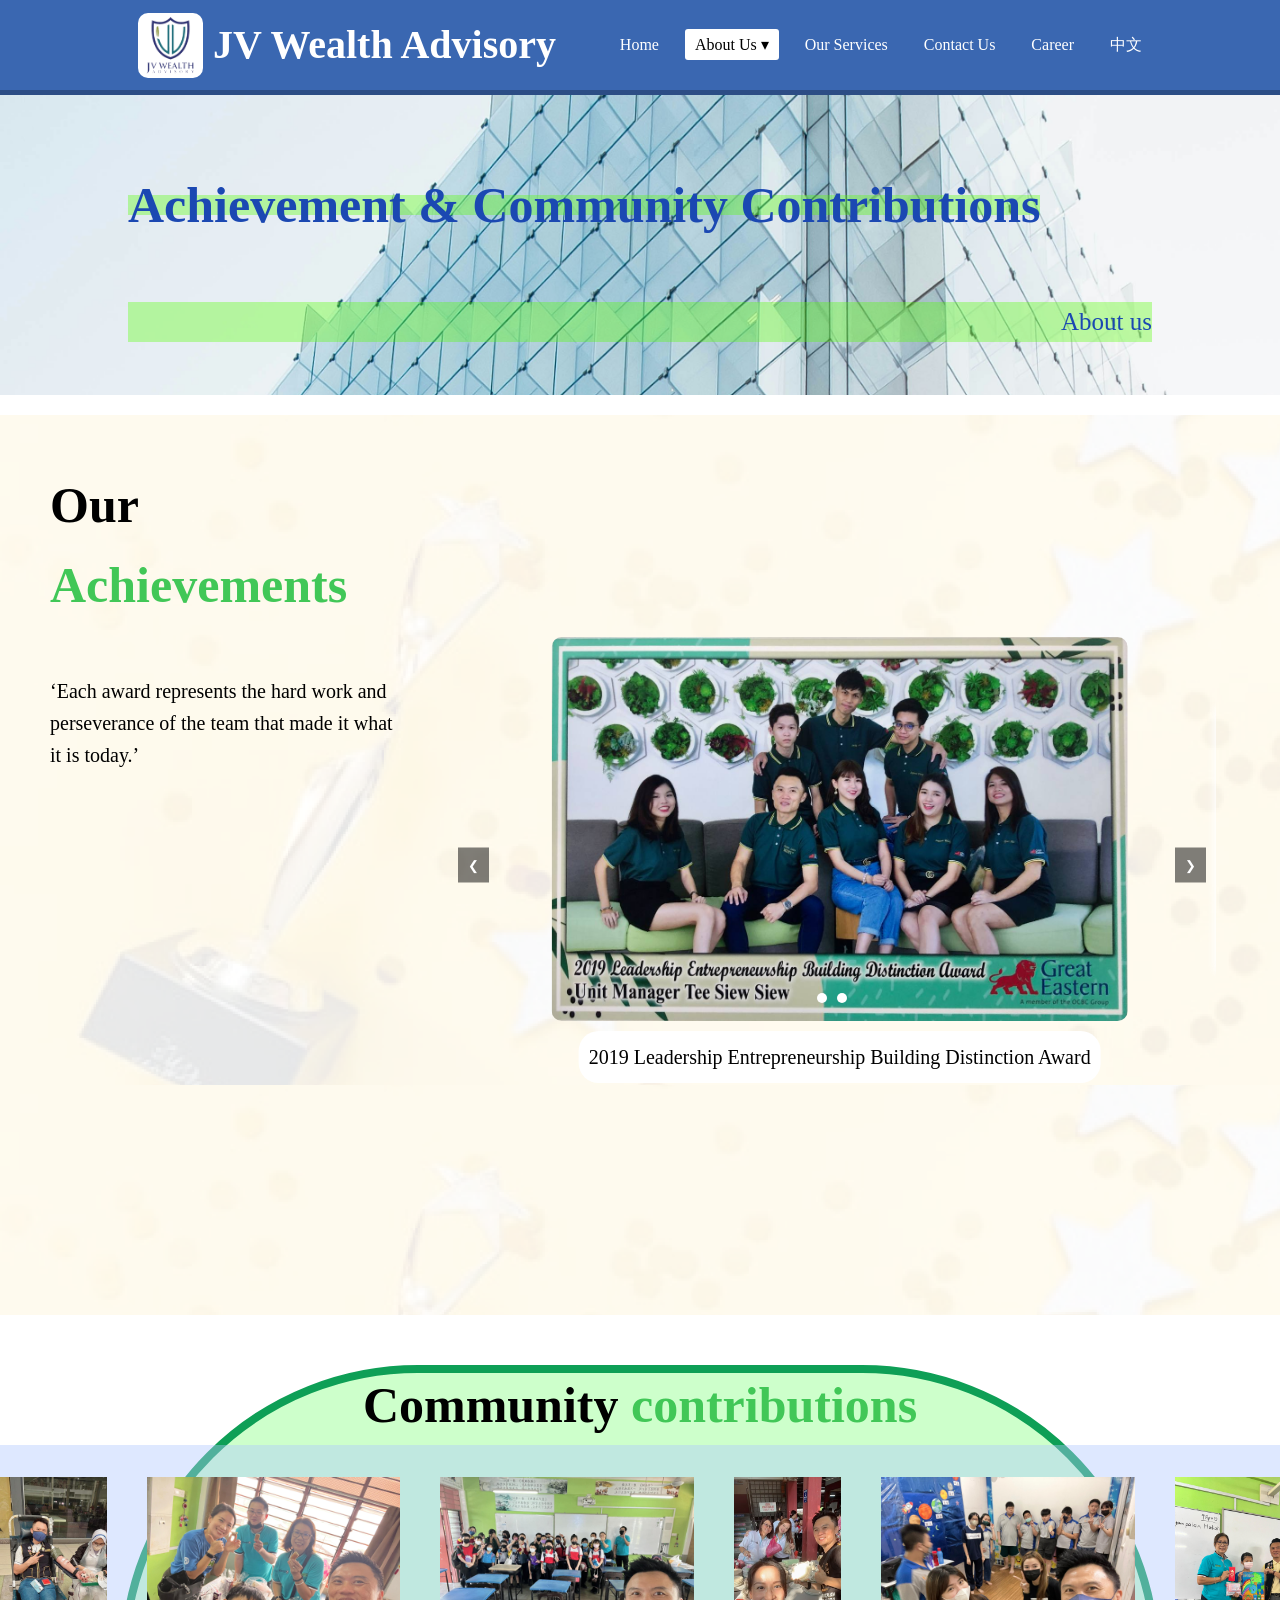
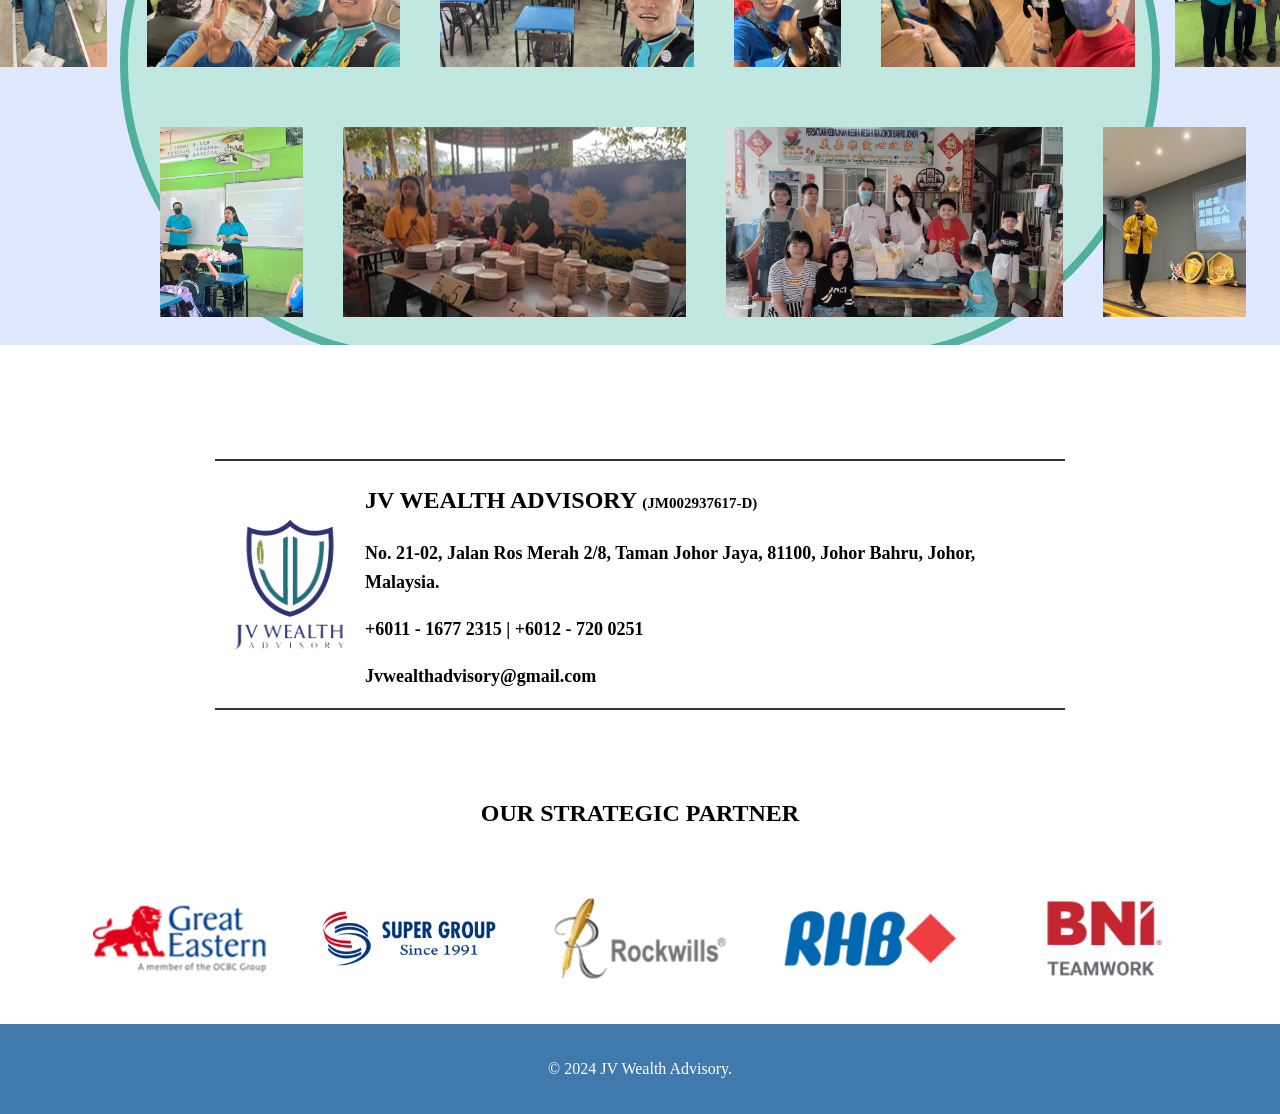
<file: achievement.html>
<!DOCTYPE html>
<html lang="en">

<head>
    <meta charset="UTF-8">
    <meta name="viewport" content="width=device-width, initial-scale=1.0">
    <link rel="stylesheet" type="text/css" href="header.css">
    <link rel="stylesheet" type="text/css" href="card.css">
    <link rel="stylesheet" type="text/css" href="achievement.css">
    <title>Achievement</title>
</head>

<body>
    <header>
        <div class="container">
            <div class="jv">
                <img src="pictures/jvlogo.png" alt="">
                <h1>JV Wealth Advisory</h1>
            </div>
            <nav>
                <ul id="main-menu">
                    <li><a href="index.html" class="nav-link" id="homelink">Home</a></li>
                    <li>
                        <a href="#" class="nav-link" id="aboutUsLink">About Us ▾</a>
                        <ul id="dropdownMenu" class="dropdown">
                            <a href="our_company.html"><li>Our Company</li></a>
                            <a href="v_m_v.html"><li>Vision, Mission & Value</li></a>
                            <a href="achievement.html"><li>Achievement</li></a>
                        </ul>
                    </li>
                    <li><a href="services.html" class="nav-link" id="servicesLink">Our Services</a></li>
                    <li><a href="contact_us.html" class="nav-link" id="contactLink">Contact Us</a></li>
                    <li><a href="career.html" class="nav-link" id="careerLink">Career</a></li>
                    <li>
                        <div class="language-switch">
                            <a href="achievement_zh.html" id="languageButton">中文</a>
                        </div>
                    </li>
                </ul>
                <div class="hamburger" id="hamburger">
                    ☰
                </div>
            </nav>
        </div>
    </header>

    <div class="achievement_title">
        <h2>Achievement & Community Contributions </h2>
        <p>About us</p>
    </div>

    <div class="achievement scroll-hidden">
        <div class="achievement_content">
            <h2>Our <span class="green">Achievements</span></h2>
            <p>‘Each award represents the hard work and perseverance of the team that made it what it is today.’</p>
        </div>
        <div class="carousel">
            <input type="radio" name="carousel" id="slide1" checked>
            <input type="radio" name="carousel" id="slide2">
            <!-- Add more inputs for additional images -->

            <div class="carousel-inner">
                <div class="carousel-item">
                    <img src="pictures/ac1.jpg" alt="Image 1">
                    <p>2019 Leadership Entrepreneurship Building Distinction Award</p>
                </div>
                <div class="carousel-item">
                    <img src="pictures/ac2.jpg" alt="Image 2">
                    <p>2020 Million Dollar League Award CLASSIC</p>
                </div>
                <!-- Add more carousel-item divs for additional images -->
            </div>

            <div class="carousel-controls">
                <label for="slide1" class="control" id="control1"></label>
                <label for="slide2" class="control" id="control2"></label>
                <!-- Add more labels for additional images -->
            </div>

            <button class="prev"
                onclick="document.getElementById('slide1').checked ? document.getElementById('slide2').checked = true : document.querySelector('input[name=carousel]:checked').previousElementSibling.checked = true;">&#10094;</button>
            <button class="next"
                onclick="document.getElementById('slide2').checked ? document.getElementById('slide1').checked = true : document.querySelector('input[name=carousel]:checked').nextElementSibling.checked = true;">&#10095;</button>
        </div>
    </div>

    <div class="community_contributions scroll-hidden1">
        <div class="cc_bg">
            <h2>Community <span class="green">contributions</span></h2>
            <div class="cc_img">
                <div class="first_row" id="cc_slider">
                    <img src="pictures/cc1.jpg" alt="">
                    <img src="pictures/cc3.jpg" alt="">
                    <img src="pictures/cc5.jpg" alt="">
                    <img src="pictures/cc9.png" alt="">
                    <img src="pictures/cc21.jpg" alt="">
                    <img src="pictures/cc11.jpg" alt="">
                    <img src="pictures/cc19.jpg" alt="">
                    <img src="pictures/cc7.png" alt="">
                    <img src="pictures/cc15.jpg" alt="">
                    <img src="pictures/cc17.jpg" alt="">
                </div>
                <div class="second_row" id="cc_slider">
                    <img src="pictures/cc2.jpg" alt="">
                    <img src="pictures/cc8.png" alt="">
                    <img src="pictures/cc20.jpg" alt="">
                    <img src="pictures/cc4.jpg" alt="">
                    <img src="pictures/cc12.jpg" alt="">
                    <img src="pictures/cc18.jpg" alt="">
                    <img src="pictures/cc6.jpg" alt="">
                    <img src="pictures/cc22.jpg" alt="">
                    <img src="pictures/cc10.jpg" alt="">
                    <img src="pictures/cc14.jpg" alt="">
                    <img src="pictures/cc16.jpg" alt="">

                </div>

            </div>
        </div>
    </div>

    <div class="card_container">
        <div class="card">
            <img src="pictures/jvlogo.png" alt="">
            <div class="card_info">
                <h2>JV WEALTH ADVISORY <span class="small">(JM002937617-D)</span></h2>
                <p>No. 21-02, Jalan Ros Merah 2/8, Taman Johor Jaya, 81100, Johor Bahru, Johor, Malaysia.</p>
                <div class="card_info1">
                    <p>+6011 - 1677 2315 | +6012 - 720 0251</p>
                    <p> Jvwealthadvisory@gmail.com</p>
                </div>
            </div>
        </div>
    </div>

    <div class="strategic-patner"></div>
        <div class="strategic-tittle">
            <h2>OUR STRATEGIC PARTNER</h2>
        </div>
        <div class="strategic-logo">
            <img src="pictures/GE_logo.png" alt="GE">
            <img src="pictures/sg_logo.png" alt="SG">
            <img src="pictures/rockwill_logo.png" alt="Rockwills">
            <img src="pictures/rhb_logo.png" alt="RHB">
            <img src="pictures/bni_logo.png" alt="BNI">
        </div>
    </div>

    <footer>
        <div class="container">
            <p>&copy; 2024 JV Wealth Advisory.</p>
        </div>
    </footer>

    <script>

    const navLinks = document.querySelectorAll('.nav-link');
        
        const currentPage = window.location.pathname.split("/").pop();

        navLinks.forEach(link => {
            if (link.getAttribute('href') === currentPage) {
                link.classList.add('active');
            }
        });


        const hamburger = document.getElementById('hamburger');
        const menu = document.getElementById('main-menu');

        hamburger.addEventListener('click', () => {
            menu.classList.toggle('active');  
        });

        document.addEventListener('DOMContentLoaded', function () {
        const observer = new IntersectionObserver((entries, observer) => {
            entries.forEach(entry => {
                if (entry.isIntersecting) {
                    entry.target.classList.add('scroll-visible'); 
                    observer.unobserve(entry.target); 
                }
            });
        });

        const hiddenElementsRight = document.querySelectorAll('.scroll-hidden');
        hiddenElementsRight.forEach(el => observer.observe(el)); 

        const hiddenElementsLeft = document.querySelectorAll('.scroll-hidden1');
        hiddenElementsLeft.forEach(el => observer.observe(el)); 
    });

        document.addEventListener('DOMContentLoaded', function () {
            const aboutUsLink = document.getElementById('aboutUsLink');
            const dropdownMenu = document.getElementById('dropdownMenu');
            let isMenuVisible = false;

            // Toggle dropdown menu
            aboutUsLink.addEventListener('click', function (e) {
                e.preventDefault();
                isMenuVisible = !isMenuVisible;
                dropdownMenu.style.display = isMenuVisible ? 'block' : 'none';
            });

            // Close dropdown when clicking outside
            document.addEventListener('click', function (event) {
                if (!aboutUsLink.contains(event.target) && !dropdownMenu.contains(event.target)) {
                    dropdownMenu.style.display = 'none';
                    isMenuVisible = false;
                }
            });

            // Add active class to the current page's nav link
            const currentPage = window.location.href.split('/').pop(); // 获取当前页面文件名
            const navLinks = document.querySelectorAll('.nav-link');

            navLinks.forEach(link => {
                if (link.getAttribute('href') === currentPage || currentPage === '' && link.getAttribute('href') === 'index.html') {
                    link.classList.add('active');
                }
            });
            const aboutUsPages = ['our_company.html', 'v_m_v.html', 'achievement.html'];

            if (aboutUsPages.includes(currentPage)) {
                aboutUsLink.classList.add('active'); // 为"About Us"项添加 active 类
            }
        });



        
    </script>
</body>

</html>
</file>
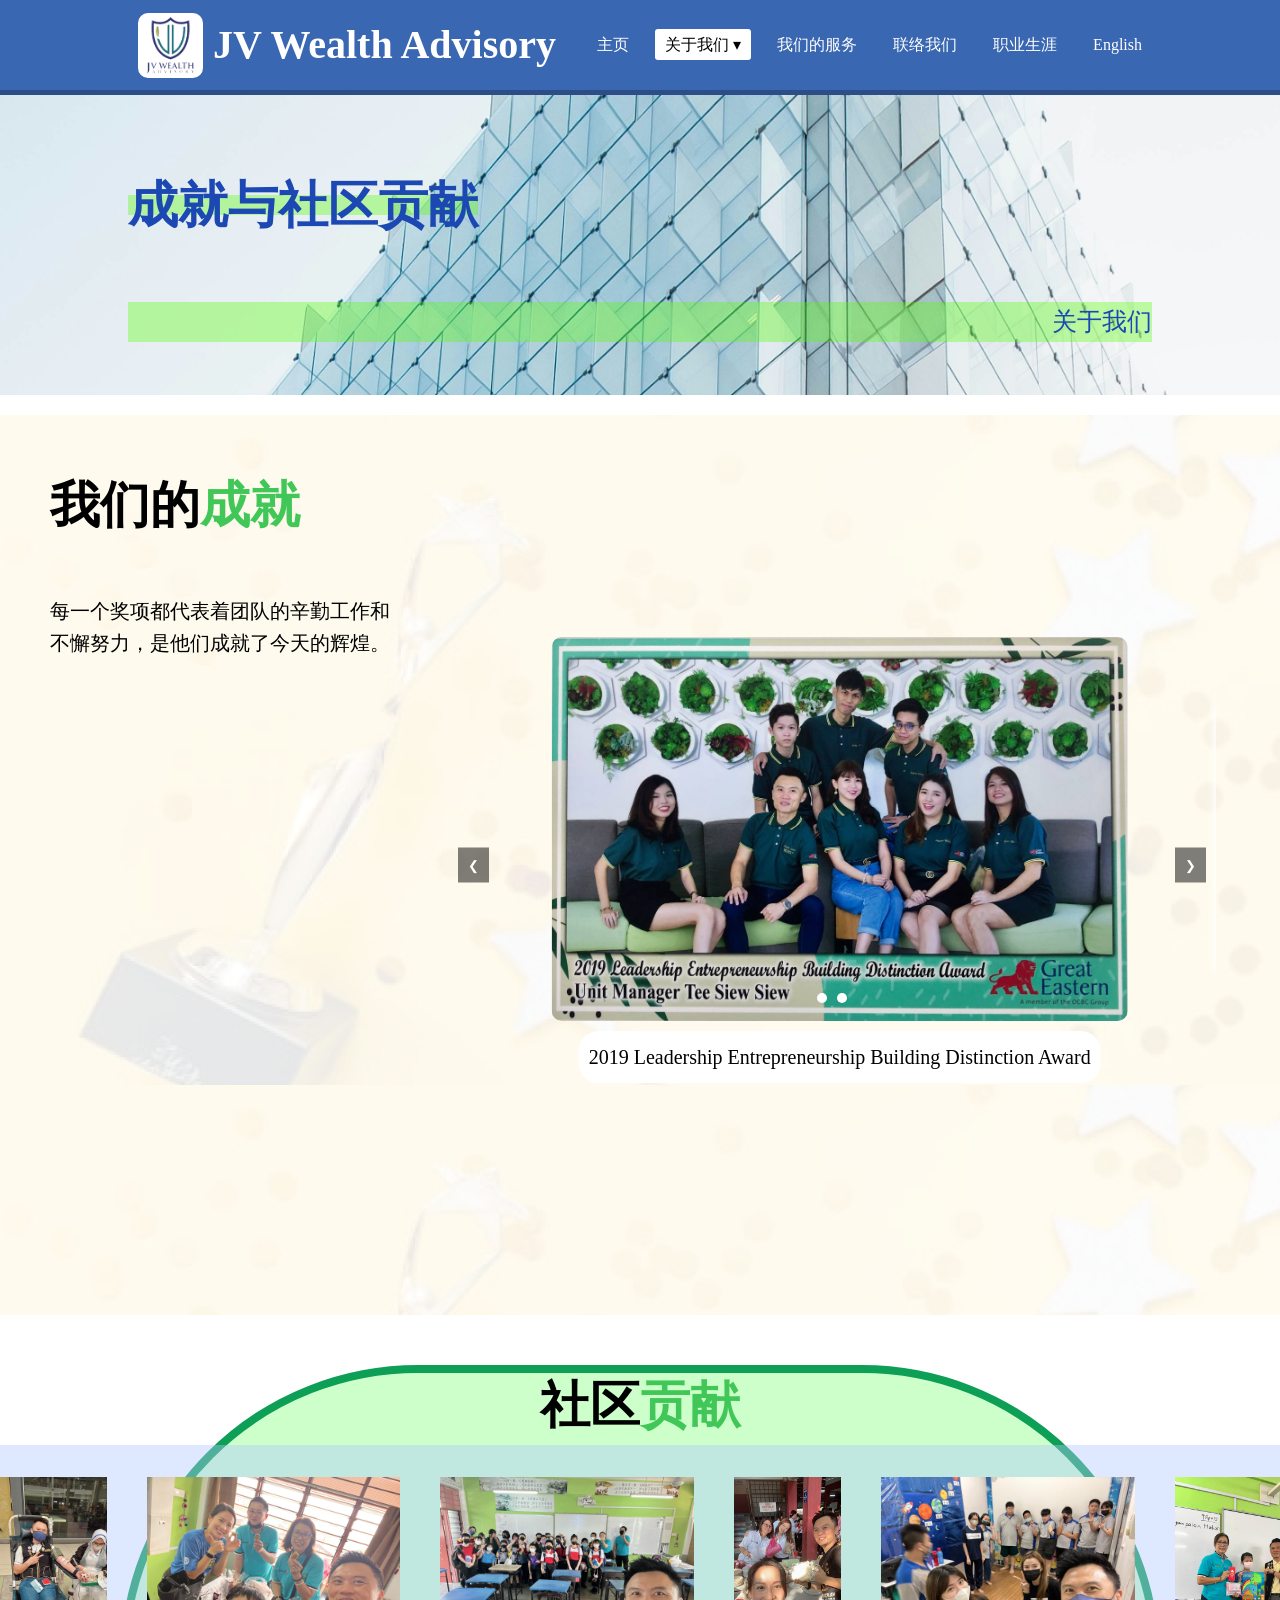
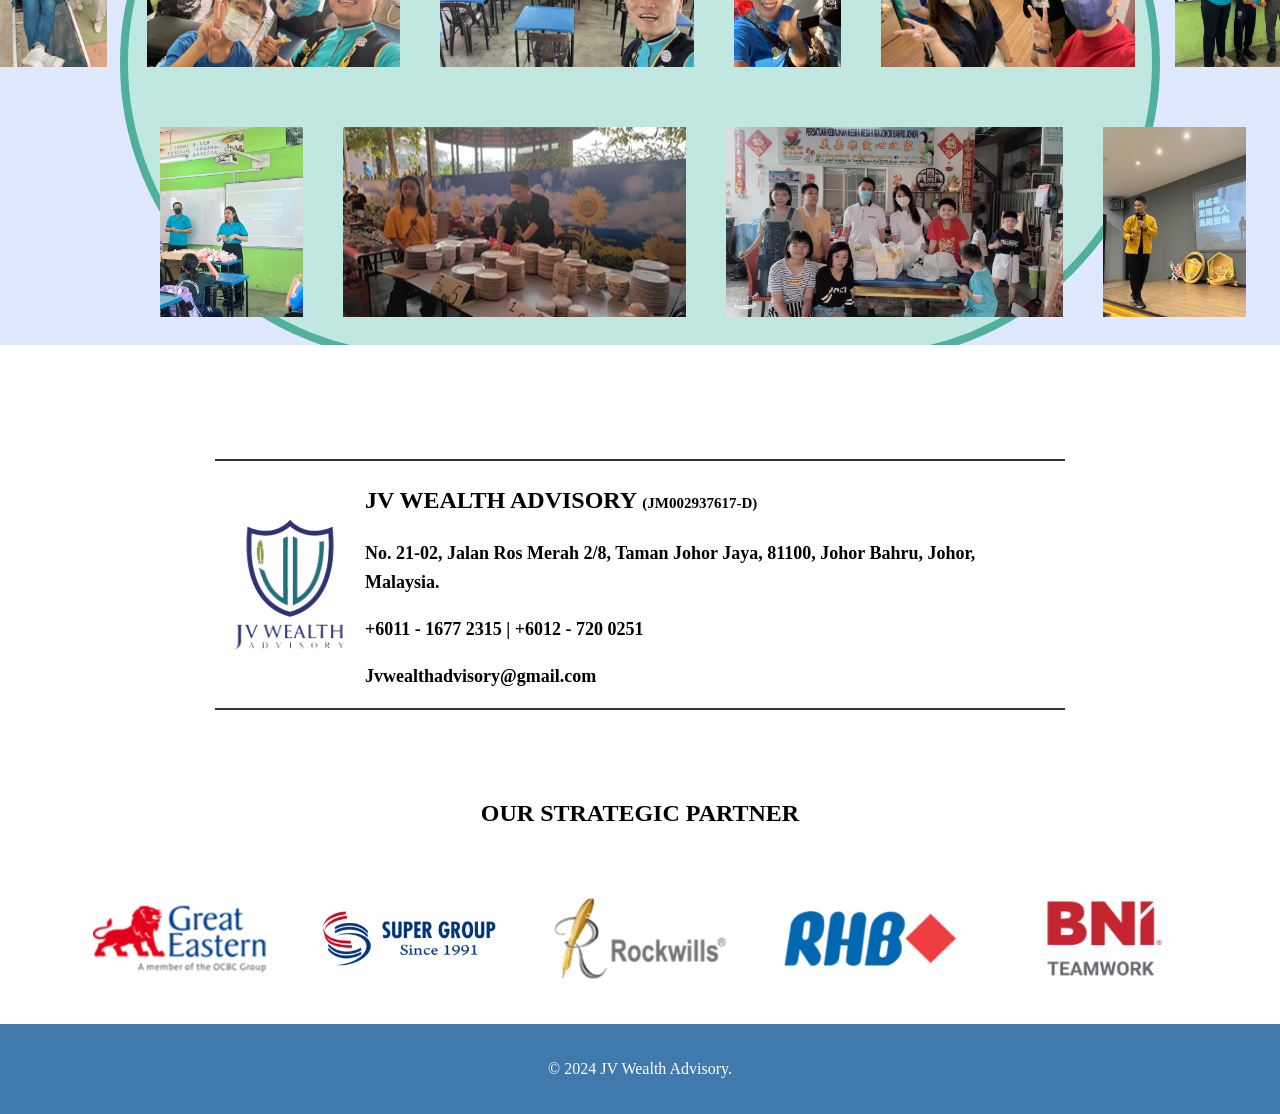
<file: achievement_zh.html>
<!DOCTYPE html>
<html lang="en">

<head>
    <meta charset="UTF-8">
    <meta name="viewport" content="width=device-width, initial-scale=1.0">
    <link rel="stylesheet" type="text/css" href="header.css">
    <link rel="stylesheet" type="text/css" href="card.css">
    <link rel="stylesheet" type="text/css" href="achievement.css">
    <title>Achievement</title>
</head>

<body>
    <header>
        <div class="container">
            <div class="jv">
                <img src="pictures/jvlogo.png" alt="">
                <h1>JV Wealth Advisory</h1>
            </div>
            <nav>
                <ul id="main-menu">
                    <li><a href="index_zh.html" class="nav-link" id="homelink">主页</a></li>
                    <li>
                        <a href="#" class="nav-link" id="aboutUsLink">关于我们 ▾</a>
                        <ul id="dropdownMenu" class="dropdown">
                            <a href="our_company_zh.html"><li>我们的公司</li></a>
                            <a href="v_m_v_zh.html"><li>愿景，使命与价值</li></a>
                            <a href="achievement_zh.html"><li>成就与社区贡献</li></a>
                        </ul>
                    </li>
                    <li><a href="services_zh.html" class="nav-link" id="servicesLink">我们的服务</a></li>
                    <li><a href="contact_us_zh.html" class="nav-link" id="contactLink">联络我们</a></li>
                    <li><a href="career_zh.html" class="nav-link" id="careerLink">职业生涯</a></li>
                    <li>
                        <div class="language-switch">
                            <a href="achievement.html" id="languageButton">English</a>
                        </div>
                    </li>
                </ul>
                <div class="hamburger" id="hamburger">
                    ☰
                </div>
            </nav>
        </div>
    </header>

    <div class="achievement_title">
        <h2>成就与社区贡献</h2>
        <p>关于我们

        </p>
    </div>

    <div class="achievement scroll-hidden">
        <div class="achievement_content">
            <h2>我们的<span class="green">成就</span></h2>
            <p>每一个奖项都代表着团队的辛勤工作和不懈努力，是他们成就了今天的辉煌。</p>
        </div>
        <div class="carousel">
            <input type="radio" name="carousel" id="slide1" checked>
            <input type="radio" name="carousel" id="slide2">
            <!-- Add more inputs for additional images -->

            <div class="carousel-inner">
                <div class="carousel-item">
                    <img src="pictures/ac1.jpg" alt="Image 1">
                    <p>2019 Leadership Entrepreneurship Building Distinction Award</p>
                </div>
                <div class="carousel-item">
                    <img src="pictures/ac2.jpg" alt="Image 2">
                    <p>2020 Million Dollar League Award CLASSIC</p>
                </div>
                <!-- Add more carousel-item divs for additional images -->
            </div>

            <div class="carousel-controls">
                <label for="slide1" class="control" id="control1"></label>
                <label for="slide2" class="control" id="control2"></label>
                <!-- Add more labels for additional images -->
            </div>

            <button class="prev"
                onclick="document.getElementById('slide1').checked ? document.getElementById('slide2').checked = true : document.querySelector('input[name=carousel]:checked').previousElementSibling.checked = true;">&#10094;</button>
            <button class="next"
                onclick="document.getElementById('slide2').checked ? document.getElementById('slide1').checked = true : document.querySelector('input[name=carousel]:checked').nextElementSibling.checked = true;">&#10095;</button>
        </div>
    </div>

    <div class="community_contributions scroll-hidden1">
        <div class="cc_bg">
            <h2>社区<span class="green">贡献</span></h2>
            <div class="cc_img">
                <div class="first_row" id="cc_slider">
                    <img src="pictures/cc1.jpg" alt="">
                    <img src="pictures/cc3.jpg" alt="">
                    <img src="pictures/cc5.jpg" alt="">
                    <img src="pictures/cc9.png" alt="">
                    <img src="pictures/cc21.jpg" alt="">
                    <img src="pictures/cc11.jpg" alt="">
                    <img src="pictures/cc19.jpg" alt="">
                    <img src="pictures/cc7.png" alt="">
                    <img src="pictures/cc15.jpg" alt="">
                    <img src="pictures/cc17.jpg" alt="">
                </div>
                <div class="second_row" id="cc_slider">
                    <img src="pictures/cc2.jpg" alt="">
                    <img src="pictures/cc8.png" alt="">
                    <img src="pictures/cc20.jpg" alt="">
                    <img src="pictures/cc4.jpg" alt="">
                    <img src="pictures/cc12.jpg" alt="">
                    <img src="pictures/cc18.jpg" alt="">
                    <img src="pictures/cc6.jpg" alt="">
                    <img src="pictures/cc22.jpg" alt="">
                    <img src="pictures/cc10.jpg" alt="">
                    <img src="pictures/cc14.jpg" alt="">
                    <img src="pictures/cc16.jpg" alt="">

                </div>

            </div>
        </div>
    </div>

    <div class="card_container">
        <div class="card">
            <img src="pictures/jvlogo.png" alt="">
            <div class="card_info">
                <h2>JV WEALTH ADVISORY <span class="small">(JM002937617-D)</span></h2>
                <p>No. 21-02, Jalan Ros Merah 2/8, Taman Johor Jaya, 81100, Johor Bahru, Johor, Malaysia.</p>
                <div class="card_info1">
                    <p>+6011 - 1677 2315 | +6012 - 720 0251</p>
                    <p> Jvwealthadvisory@gmail.com</p>
                </div>
            </div>
        </div>
    </div>

    <div class="strategic-patner"></div>
        <div class="strategic-tittle">
            <h2>OUR STRATEGIC PARTNER</h2>
        </div>
        <div class="strategic-logo">
            <img src="pictures/GE_logo.png" alt="GE">
            <img src="pictures/sg_logo.png" alt="SG">
            <img src="pictures/rockwill_logo.png" alt="Rockwills">
            <img src="pictures/rhb_logo.png" alt="RHB">
            <img src="pictures/bni_logo.png" alt="BNI">
        </div>
    </div>

    <footer>
        <div class="container">
            <p>&copy; 2024 JV Wealth Advisory.</p>
        </div>
    </footer>

    <script>

    const navLinks = document.querySelectorAll('.nav-link');
        
        const currentPage = window.location.pathname.split("/").pop();

        navLinks.forEach(link => {
            if (link.getAttribute('href') === currentPage) {
                link.classList.add('active');
            }
        });


        const hamburger = document.getElementById('hamburger');
        const menu = document.getElementById('main-menu');

        hamburger.addEventListener('click', () => {
            menu.classList.toggle('active');  
        });

        document.addEventListener('DOMContentLoaded', function () {
        const observer = new IntersectionObserver((entries, observer) => {
            entries.forEach(entry => {
                if (entry.isIntersecting) {
                    entry.target.classList.add('scroll-visible'); 
                    observer.unobserve(entry.target); 
                }
            });
        });

        const hiddenElementsRight = document.querySelectorAll('.scroll-hidden');
        hiddenElementsRight.forEach(el => observer.observe(el)); 

        const hiddenElementsLeft = document.querySelectorAll('.scroll-hidden1');
        hiddenElementsLeft.forEach(el => observer.observe(el)); 
    });

        document.addEventListener('DOMContentLoaded', function () {
            const aboutUsLink = document.getElementById('aboutUsLink');
            const dropdownMenu = document.getElementById('dropdownMenu');
            let isMenuVisible = false;

            // Toggle dropdown menu
            aboutUsLink.addEventListener('click', function (e) {
                e.preventDefault();
                isMenuVisible = !isMenuVisible;
                dropdownMenu.style.display = isMenuVisible ? 'block' : 'none';
            });

            // Close dropdown when clicking outside
            document.addEventListener('click', function (event) {
                if (!aboutUsLink.contains(event.target) && !dropdownMenu.contains(event.target)) {
                    dropdownMenu.style.display = 'none';
                    isMenuVisible = false;
                }
            });

            // Add active class to the current page's nav link
            const currentPage = window.location.href.split('/').pop(); // 获取当前页面文件名
            const navLinks = document.querySelectorAll('.nav-link');

            navLinks.forEach(link => {
                if (link.getAttribute('href') === currentPage || currentPage === '' && link.getAttribute('href') === 'index.html') {
                    link.classList.add('active');
                }
            });
            const aboutUsPages = ['our_company_zh.html', 'v_m_v_zh.html', 'achievement_zh.html'];

            if (aboutUsPages.includes(currentPage)) {
                aboutUsLink.classList.add('active'); // 为"About Us"项添加 active 类
            }
        });



        



    </script>
</body>

</html>
</file>
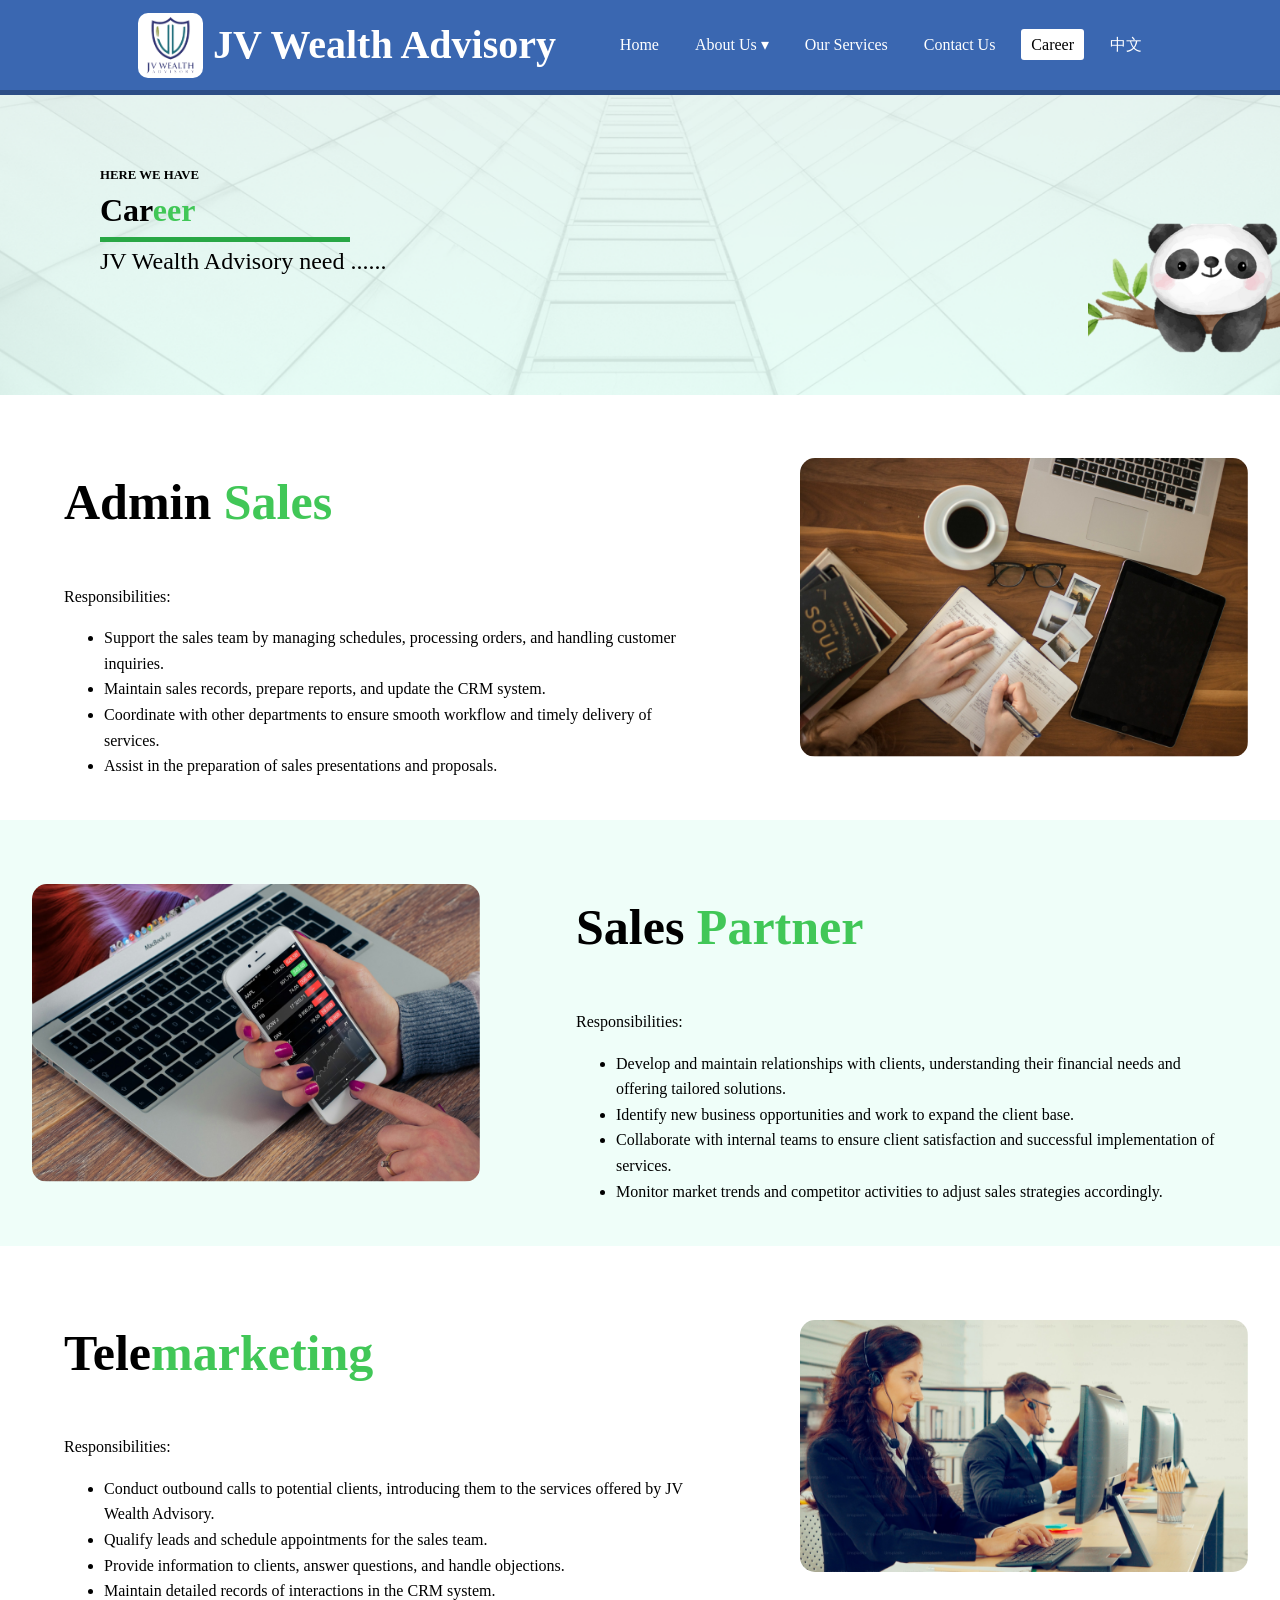
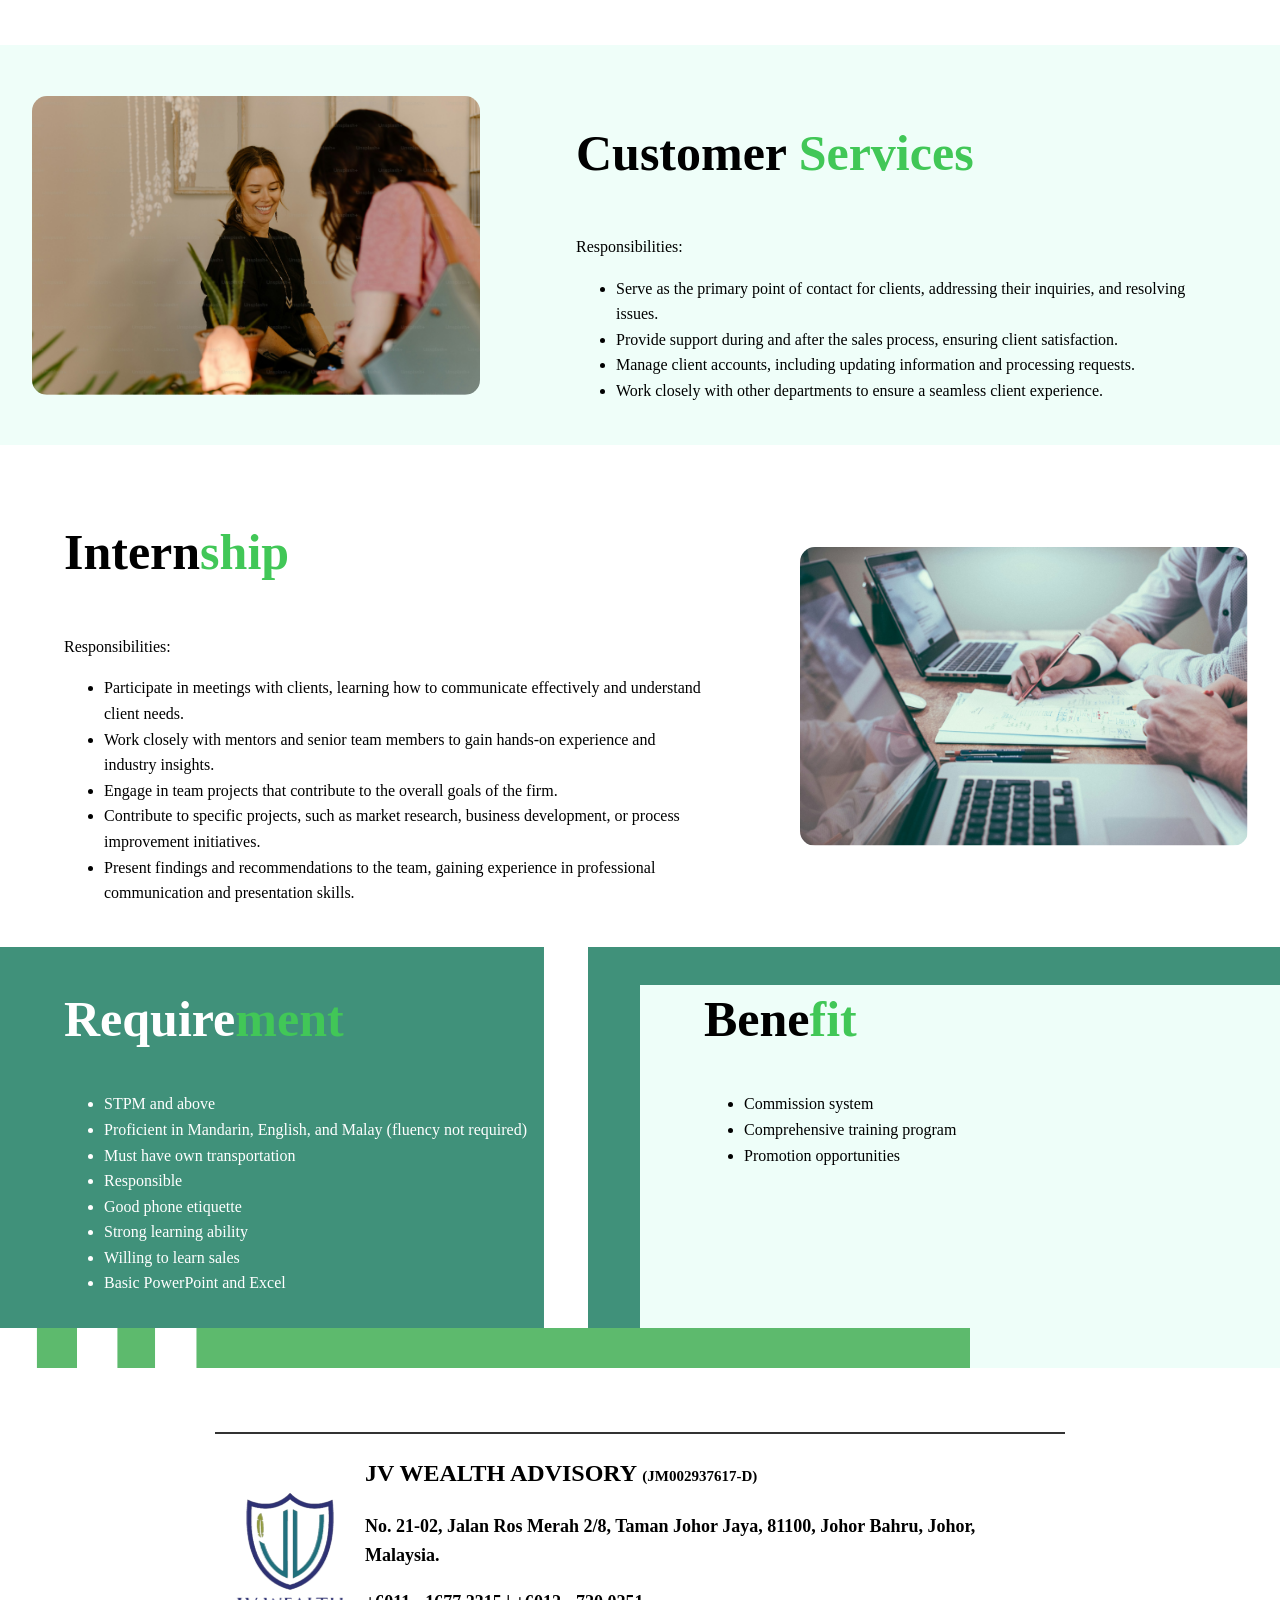
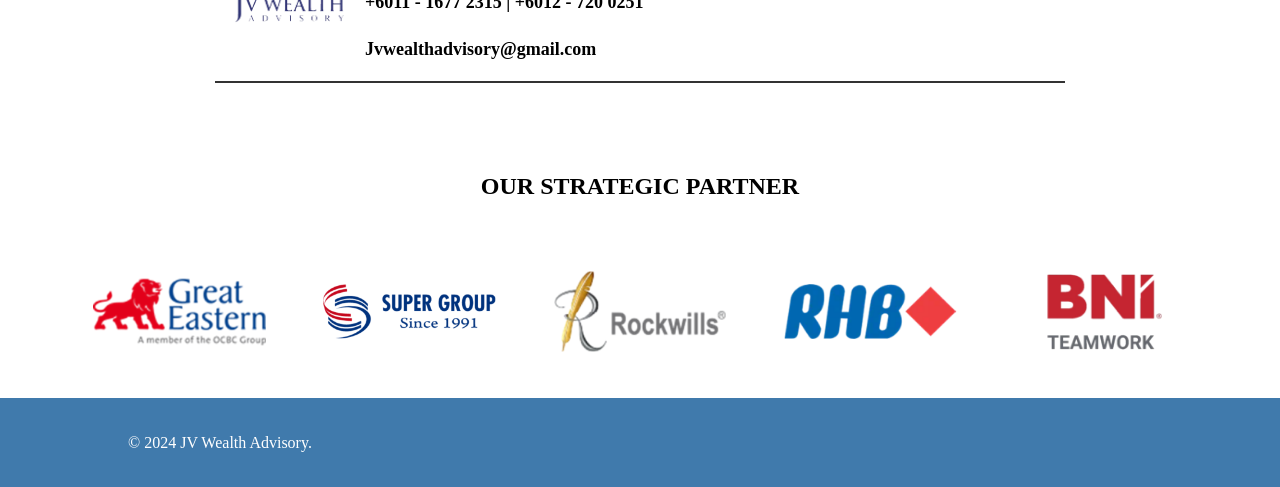
<file: career.html>
<!DOCTYPE html>
<html lang="en">

<head>
    <meta charset="UTF-8">
    <meta name="viewport" content="width=device-width, initial-scale=1.0">
    <link rel="stylesheet" type="text/css" href="header.css">
    <link rel="stylesheet" type="text/css" href="card.css">
    <link rel="stylesheet" type="text/css" href="career.css">
    <title>Career</title>
</head>

<body>
    <header>
        <div class="container">
            <div class="jv">
                <img src="pictures/jvlogo.png" alt="">
                <h1>JV Wealth Advisory</h1>
            </div>
            <nav>
                <ul id="main-menu">
                    <li><a href="index.html" class="nav-link" id="homelink">Home</a></li>
                    <li>
                        <a href="#" class="nav-link" id="aboutUsLink">About Us ▾</a>
                        <ul id="dropdownMenu" class="dropdown">
                            <a href="our_company.html"><li>Our Company</li></a>
                            <a href="v_m_v.html"><li>Vision, Mission & Value</li></a>
                            <a href="achievement.html"><li>Achievement</li></a>
                        </ul>
                    </li>
                    <li><a href="services.html" class="nav-link" id="servicesLink">Our Services</a></li>
                    <li><a href="contact_us.html" class="nav-link" id="contactLink">Contact Us</a></li>
                    <li><a href="career.html" class="nav-link" id="careerLink">Career</a></li>
                    <li>
                        <div class="language-switch">
                            <a href="career_zh.html" id="languageButton">中文</a>
                        </div>
                    </li>
                </ul>
                <div class="hamburger" id="hamburger">
                    ☰
                </div>
            </nav>
        </div>
    </header>
    

    <section class="services" >
    <div class="container">
        <h2 class="serviceh2">HERE WE HAVE</h2>
        <h3 class="serviceh3">Car<span class="green">eer</span></h3>
        <p class="service-provide">JV Wealth Advisory need ......</p>
    </div>
    <img src="pictures/panda_icon1.png" alt="Panda Icon" class="panda-icon">
    </section>

    <div class="admin_sales scroll-hidden" >
        <div class="admin_sales_content">
            <h2>Admin <span class="green">Sales</span></h2>
            <p>Responsibilities:
            <ul>
                <li>
                    Support the sales team by managing schedules, processing orders, and handling customer inquiries.
                </li>
                <li>
                    Maintain sales records, prepare reports, and update the CRM system.
                </li>
                <li>
                    Coordinate with other departments to ensure smooth workflow and timely delivery of services.
                </li>
                <li>
                    Assist in the preparation of sales presentations and proposals.
                </li>
            </ul>
            </p>
        </div>
        <img src="pictures/admin_sales.png" alt="">
    </div>

    <div class="sales_partner scroll-hidden1">
        <img src="pictures/sales_partner.png" alt="">
        <div class="sales_partner_content">
            <h2>Sales <span class="green">Partner</span></h2>
            <p>Responsibilities:
            <ul>
                <li>
                    Develop and maintain relationships with clients, understanding their financial needs and offering
                    tailored solutions.
                </li>
                <li>
                    Identify new business opportunities and work to expand the client base.
                </li>
                <li>
                    Collaborate with internal teams to ensure client satisfaction and successful implementation of
                    services.
                </li>
                <li>
                    Monitor market trends and competitor activities to adjust sales strategies accordingly.
                </li>
            </ul>
            </p>
        </div>
    </div>

    <div class="telemarketing scroll-hidden">
        <div class="telemarketing_content">
            <h2>Tele<span class="green">marketing</span></h2>
            <p>Responsibilities:
            <ul>
                <li>
                    Conduct outbound calls to potential clients, introducing them to the services offered by JV Wealth
                    Advisory.
                </li>
                <li>
                    Qualify leads and schedule appointments for the sales team.
                </li>
                <li>
                    Provide information to clients, answer questions, and handle objections.
                </li>
                <li>
                    Maintain detailed records of interactions in the CRM system.
                </li>
            </ul>
            </p>
        </div>
        <img src="pictures/telemarketing.png" alt="">
    </div>

    <div class="customer_services scroll-hidden1">
        <img src="pictures/customer_services.png" alt="">
        <div class="customer_services_content">
            <h2>Customer <span class="green">Services</span></h2>
            <p>Responsibilities:
            <ul>
                <li>
                    Serve as the primary point of contact for clients, addressing their inquiries, and resolving issues.
                </li>
                <li>
                    Provide support during and after the sales process, ensuring client satisfaction.
                </li>
                <li>
                    Manage client accounts, including updating information and processing requests.
                </li>
                <li>
                    Work closely with other departments to ensure a seamless client experience.
                </li>
            </ul>
            </p>
        </div>
    </div>

    <div class="internship scroll-hidden">
        <div class="internship_content">
            <h2>Intern<span class="green">ship</span></h2>
            <p>Responsibilities:
            <ul>
                <li>
                    Participate in meetings with clients, learning how to communicate effectively and understand client
                    needs.
                </li>
                <li>
                    Work closely with mentors and senior team members to gain hands-on experience and industry insights.
                </li>
                <li>
                    Engage in team projects that contribute to the overall goals of the firm.
                </li>
                <li>
                    Contribute to specific projects, such as market research, business development, or process
                    improvement initiatives.
                </li>
                <li>
                    Present findings and recommendations to the team, gaining experience in professional communication
                    and presentation skills.
                </li>
            </ul>
            </p>
        </div>
        <img src="pictures/internship.png" alt="">
    </div>

    <div class="requirement_benefit scroll-hidden1">
        <div class="requirement">
            <h2>Require<span class="green">ment</span></h2>
            <ul>
                <li>STPM and above</li>
                <li>Proficient in Mandarin, English, and Malay (fluency not required)</li>
                <li>Must have own transportation</li>
                <li>Responsible</li>
                <li>Good phone etiquette</li>
                <li>Strong learning ability</li>
                <li>Willing to learn sales</li>
                <li>Basic PowerPoint and Excel</li>
            </ul>
        </div>
        <div class="benefit">
            <h2>Bene<span class="green">fit</span></h2>
            <ul>
                <li>Commission system</li>
                <li>Comprehensive training program</li>
                <li>Promotion opportunities</li>
            </ul>
        </div>
        <div class="green_rec"></div>
    </div>

    <div class="card_container">
        <div class="card">
            <img src="pictures/jvlogo.png" alt="">
            <div class="card_info">
                <h2>JV WEALTH ADVISORY <span class="small">(JM002937617-D)</span></h2>
                <p>No. 21-02, Jalan Ros Merah 2/8, Taman Johor Jaya, 81100, Johor Bahru, Johor, Malaysia.</p>
                <div class="card_info1">
                    <p>+6011 - 1677 2315 | +6012 - 720 0251</p>
                    <p> Jvwealthadvisory@gmail.com</p>
                </div>
            </div>
        </div>
    </div>

    <div class="strategic-patner"></div>
        <div class="strategic-tittle">
            <h2>OUR STRATEGIC PARTNER</h2>
        </div>
        <div class="strategic-logo">
            <img src="pictures/GE_logo.png" alt="GE">
            <img src="pictures/sg_logo.png" alt="SG">
            <img src="pictures/rockwill_logo.png" alt="Rockwills">
            <img src="pictures/rhb_logo.png" alt="RHB">
            <img src="pictures/bni_logo.png" alt="BNI">
        </div>
    </div>

    <footer>
        <div class="container">
            <p>&copy; 2024 JV Wealth Advisory.</p>
        </div>
    </footer>

    <script>
        const navLinks = document.querySelectorAll('.nav-link');
        
        const currentPage = window.location.pathname.split("/").pop();
    
        navLinks.forEach(link => {
            if (link.getAttribute('href') === currentPage) {
                link.classList.add('active');
            }
        });
    
    
        const hamburger = document.getElementById('hamburger');
        const menu = document.getElementById('main-menu');
    
        hamburger.addEventListener('click', () => {
            menu.classList.toggle('active');  
        });

        document.addEventListener('DOMContentLoaded', function () {
        const observer = new IntersectionObserver((entries, observer) => {
            entries.forEach(entry => {
                if (entry.isIntersecting) {
                    entry.target.classList.add('scroll-visible'); 
                    observer.unobserve(entry.target); 
                }
            });
        });

        const hiddenElementsRight = document.querySelectorAll('.scroll-hidden');
        hiddenElementsRight.forEach(el => observer.observe(el)); 

        const hiddenElementsLeft = document.querySelectorAll('.scroll-hidden1');
        hiddenElementsLeft.forEach(el => observer.observe(el)); 
    });



        document.addEventListener('DOMContentLoaded', function () {
            const aboutUsLink = document.getElementById('aboutUsLink');
            const dropdownMenu = document.getElementById('dropdownMenu');
            let isMenuVisible = false;

            // Toggle dropdown menu
            aboutUsLink.addEventListener('click', function (e) {
                e.preventDefault();
                isMenuVisible = !isMenuVisible;
                dropdownMenu.style.display = isMenuVisible ? 'block' : 'none';
            });

            // Close dropdown when clicking outside
            document.addEventListener('click', function (event) {
                if (!aboutUsLink.contains(event.target) && !dropdownMenu.contains(event.target)) {
                    dropdownMenu.style.display = 'none';
                    isMenuVisible = false;
                }
            });

            // Add active class to the current page's nav link
            const currentPage = window.location.href.split('/').pop(); // 获取当前页面文件名
            const navLinks = document.querySelectorAll('.nav-link');

            navLinks.forEach(link => {
                if (link.getAttribute('href') === currentPage || currentPage === '' && link.getAttribute('href') === 'index.html') {
                    link.classList.add('active');
                }
            });
            const aboutUsPages = ['our_company.html', 'v_m_v.html', 'achievement.html'];

            if (aboutUsPages.includes(currentPage)) {
                aboutUsLink.classList.add('active'); // 为"About Us"项添加 active 类
            }
        });
    </script>
</body>
</body>

</html>
</file>
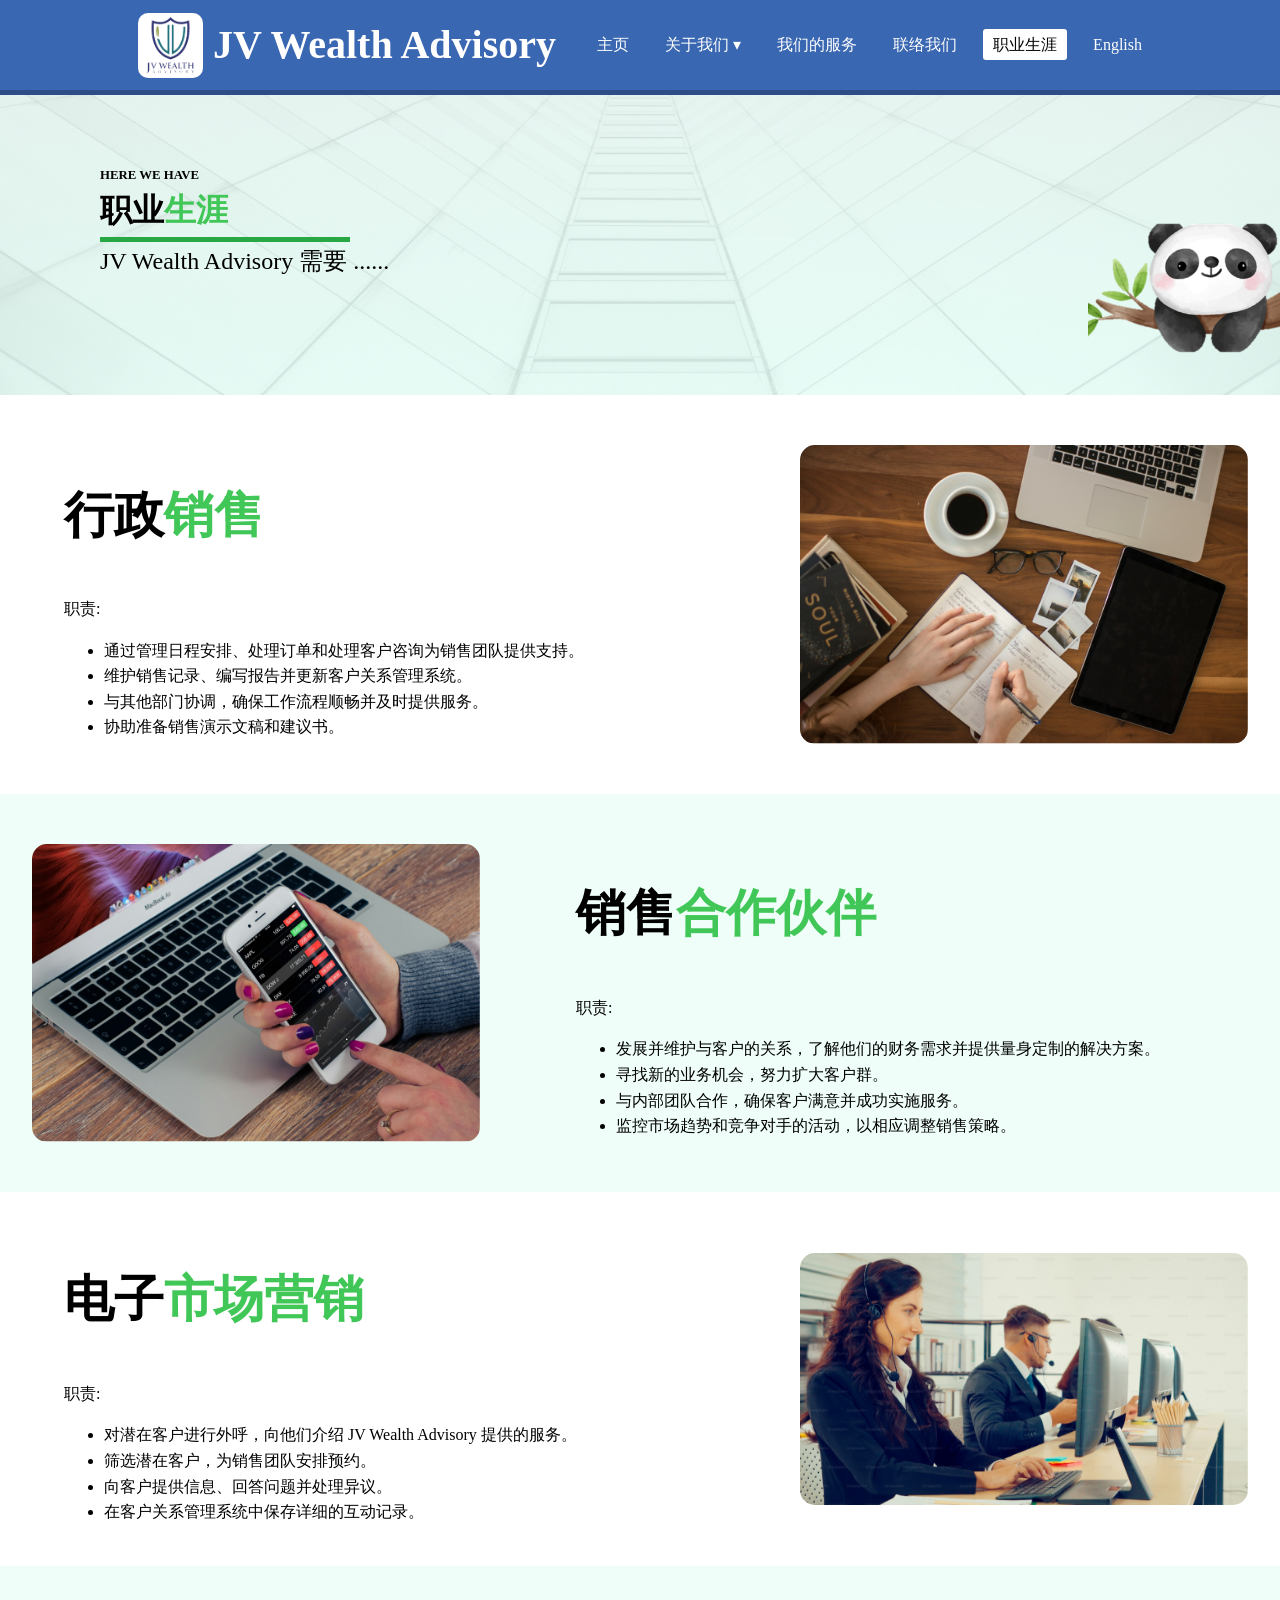
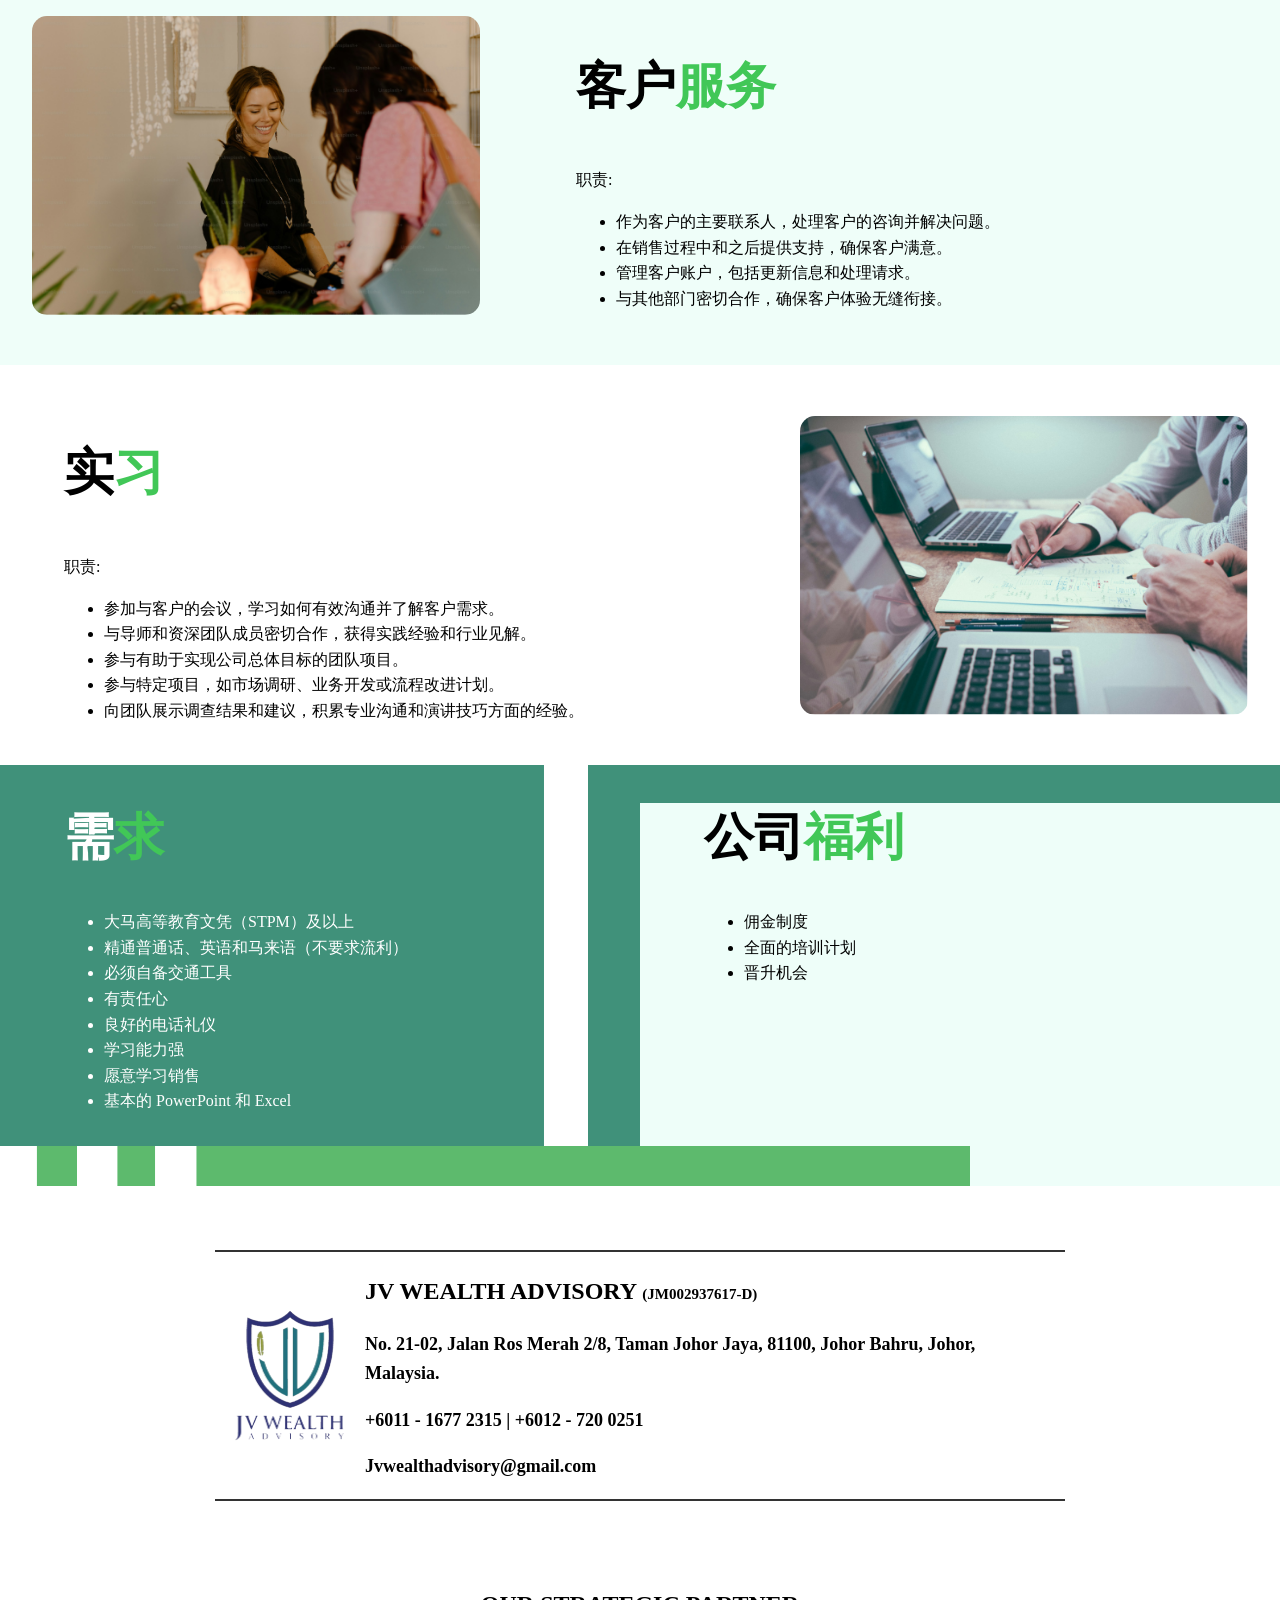
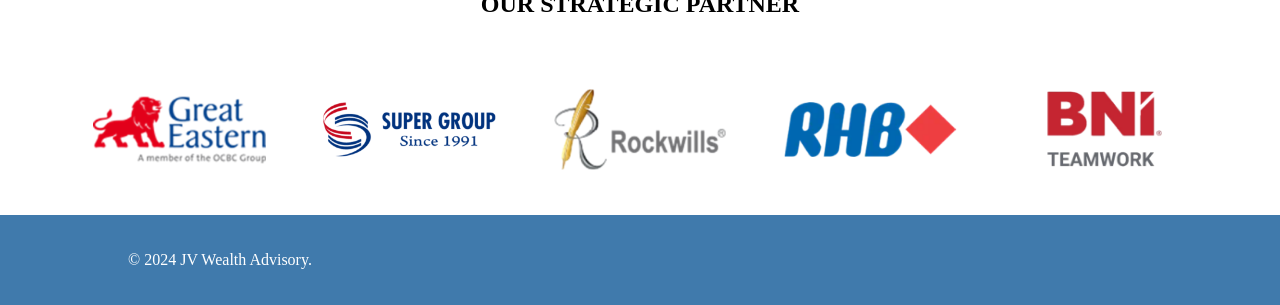
<file: career_zh.html>
<!DOCTYPE html>
<html lang="zh en">

<head>
    <meta charset="UTF-8">
    <meta name="viewport" content="width=device-width, initial-scale=1.0">
    <link rel="stylesheet" type="text/css" href="header.css">
    <link rel="stylesheet" type="text/css" href="card.css">
    <link rel="stylesheet" type="text/css" href="career.css">
    <title>职业生涯</title>
</head>

<body>
    <header>
        <div class="container">
            <div class="jv">
                <img src="pictures/jvlogo.png" alt="">
                <h1>JV Wealth Advisory</h1>
            </div>
            <nav>
                <ul id="main-menu">
                    <li><a href="index_zh.html" class="nav-link" id="homelink">主页</a></li>
                    <li>
                        <a href="#" class="nav-link" id="aboutUsLink">关于我们 ▾</a>
                        <ul id="dropdownMenu" class="dropdown">
                            <a href="our_company_zh.html"><li>我们的公司</li></a>
                            <a href="v_m_v_zh.html"><li>愿景，使命与价值</li></a>
                            <a href="achievement_zh.html"><li>成就与社区贡献</li></a>
                        </ul>
                    </li>
                    <li><a href="services_zh.html" class="nav-link" id="servicesLink">我们的服务</a></li>
                    <li><a href="contact_us_zh.html" class="nav-link" id="contactLink">联络我们</a></li>
                    <li><a href="career_zh.html" class="nav-link" id="careerLink">职业生涯</a></li>
                    <li>
                        <div class="language-switch">
                            <a href="career.html" id="languageButton">English</a>
                        </div>
                    </li>
                </ul>
                <div class="hamburger" id="hamburger">
                    ☰
                </div>
            </nav>
        </div>
    </header>
    

    <section class="services" >
    <div class="container">
        <h2 class="serviceh2">HERE WE HAVE</h2>
        <h3 class="serviceh3">职业<span class="green">生涯</span></h3>
        <p class="service-provide">JV Wealth Advisory 需要 ......</p>
    </div>
    <img src="pictures/panda_icon1.png" alt="Panda Icon" class="panda-icon">
    </section>

    <div class="admin_sales scroll-hidden" >
        <div class="admin_sales_content">
            <h2>行政<span class="green">销售</span></h2>
            <p>职责:
            <ul>
                <li>
                    通过管理日程安排、处理订单和处理客户咨询为销售团队提供支持。
                </li>
                <li>
                    维护销售记录、编写报告并更新客户关系管理系统。
                </li>
                <li>
                    与其他部门协调，确保工作流程顺畅并及时提供服务。
                </li>
                <li>
                    协助准备销售演示文稿和建议书。
                </li>
            </ul>
            </p>
        </div>
        <img src="pictures/admin_sales.png" alt="">
    </div>

    <div class="sales_partner scroll-hidden1">
        <img src="pictures/sales_partner.png" alt="">
        <div class="sales_partner_content">
            <h2>销售<span class="green">合作伙伴</span></h2>
            <p>职责:
            <ul>
                <li>
                    发展并维护与客户的关系，了解他们的财务需求并提供量身定制的解决方案。
                </li>
                <li>
                    寻找新的业务机会，努力扩大客户群。
                </li>
                <li>
                    与内部团队合作，确保客户满意并成功实施服务。
                </li>
                <li>
                    监控市场趋势和竞争对手的活动，以相应调整销售策略。
                </li>
            </ul>
            </p>
        </div>
    </div>

    <div class="telemarketing scroll-hidden">
        <div class="telemarketing_content">
            <h2>电子<span class="green">市场营销</span></h2>
            <p>职责:
            <ul>
                <li>
                    对潜在客户进行外呼，向他们介绍 JV Wealth Advisory 提供的服务。
                </li>
                <li>
                    筛选潜在客户，为销售团队安排预约。
                </li>
                <li>
                    向客户提供信息、回答问题并处理异议。
                </li>
                <li>
                    在客户关系管理系统中保存详细的互动记录。
                </li>
            </ul>
            </p>
        </div>
        <img src="pictures/telemarketing.png" alt="">
    </div>

    <div class="customer_services scroll-hidden1">
        <img src="pictures/customer_services.png" alt="">
        <div class="customer_services_content">
            <h2>客户<span class="green">服务</span></h2>
            <p>职责:
            <ul>
                <li>
                    作为客户的主要联系人，处理客户的咨询并解决问题。
                </li>
                <li>
                    在销售过程中和之后提供支持，确保客户满意。
                </li>
                <li>
                    管理客户账户，包括更新信息和处理请求。
                </li>
                <li>
                    与其他部门密切合作，确保客户体验无缝衔接。
                </li>
            </ul>
            </p>
        </div>
    </div>

    <div class="internship scroll-hidden">
        <div class="internship_content">
            <h2>实<span class="green">习</span></h2>
            <p>职责:
            <ul>
                <li>
                    参加与客户的会议，学习如何有效沟通并了解客户需求。
                </li>
                <li>
                    与导师和资深团队成员密切合作，获得实践经验和行业见解。
                </li>
                <li>
                    参与有助于实现公司总体目标的团队项目。
                </li>
                <li>
                    参与特定项目，如市场调研、业务开发或流程改进计划。
                </li>
                <li>
                    向团队展示调查结果和建议，积累专业沟通和演讲技巧方面的经验。
                </li>
            </ul>
            </p>
        </div>
        <img src="pictures/internship.png" alt="">
    </div>

    <div class="requirement_benefit scroll-hidden1">
        <div class="requirement">
            <h2>需<span class="green">求</span></h2>
            <ul>
                <li>大马高等教育文凭（STPM）及以上</li>
                <li>精通普通话、英语和马来语（不要求流利）</li>
                <li>必须自备交通工具</li>
                <li>有责任心</li>
                <li>良好的电话礼仪</li>
                <li>学习能力强</li>
                <li>愿意学习销售</li>
                <li>基本的 PowerPoint 和 Excel</li>
            </ul>
        </div>
        <div class="benefit">
            <h2>公司<span class="green">福利</span></h2>
            <ul>
                <li>佣金制度</li>
                <li>全面的培训计划</li>
                <li>晋升机会</li>
            </ul>
        </div>
        <div class="green_rec"></div>
    </div>

    <div class="card_container">
        <div class="card">
            <img src="pictures/jvlogo.png" alt="">
            <div class="card_info">
                <h2>JV WEALTH ADVISORY <span class="small">(JM002937617-D)</span></h2>
                <p>No. 21-02, Jalan Ros Merah 2/8, Taman Johor Jaya, 81100, Johor Bahru, Johor, Malaysia.</p>
                <div class="card_info1">
                    <p>+6011 - 1677 2315 | +6012 - 720 0251</p>
                    <p> Jvwealthadvisory@gmail.com</p>
                </div>
            </div>
        </div>
    </div>

    <div class="strategic-patner"></div>
        <div class="strategic-tittle">
            <h2>OUR STRATEGIC PARTNER</h2>
        </div>
        <div class="strategic-logo">
            <img src="pictures/GE_logo.png" alt="GE">
            <img src="pictures/sg_logo.png" alt="SG">
            <img src="pictures/rockwill_logo.png" alt="Rockwills">
            <img src="pictures/rhb_logo.png" alt="RHB">
            <img src="pictures/bni_logo.png" alt="BNI">
        </div>
    </div>

    <footer>
        <div class="container">
            <p>&copy; 2024 JV Wealth Advisory.</p>
        </div>
    </footer>

    <script>
        const navLinks = document.querySelectorAll('.nav-link');
        
        const currentPage = window.location.pathname.split("/").pop();
    
        navLinks.forEach(link => {
            if (link.getAttribute('href') === currentPage) {
                link.classList.add('active');
            }
        });
    
    
        const hamburger = document.getElementById('hamburger');
        const menu = document.getElementById('main-menu');
    
        hamburger.addEventListener('click', () => {
            menu.classList.toggle('active');  
        });

        document.addEventListener('DOMContentLoaded', function () {
        const observer = new IntersectionObserver((entries, observer) => {
            entries.forEach(entry => {
                if (entry.isIntersecting) {
                    entry.target.classList.add('scroll-visible'); 
                    observer.unobserve(entry.target); 
                }
            });
        });

        const hiddenElementsRight = document.querySelectorAll('.scroll-hidden');
        hiddenElementsRight.forEach(el => observer.observe(el)); 

        const hiddenElementsLeft = document.querySelectorAll('.scroll-hidden1');
        hiddenElementsLeft.forEach(el => observer.observe(el)); 
    });



        document.addEventListener('DOMContentLoaded', function () {
            const aboutUsLink = document.getElementById('aboutUsLink');
            const dropdownMenu = document.getElementById('dropdownMenu');
            let isMenuVisible = false;

            // Toggle dropdown menu
            aboutUsLink.addEventListener('click', function (e) {
                e.preventDefault();
                isMenuVisible = !isMenuVisible;
                dropdownMenu.style.display = isMenuVisible ? 'block' : 'none';
            });

            // Close dropdown when clicking outside
            document.addEventListener('click', function (event) {
                if (!aboutUsLink.contains(event.target) && !dropdownMenu.contains(event.target)) {
                    dropdownMenu.style.display = 'none';
                    isMenuVisible = false;
                }
            });

            // Add active class to the current page's nav link
            const currentPage = window.location.href.split('/').pop(); // 获取当前页面文件名
            const navLinks = document.querySelectorAll('.nav-link');

            navLinks.forEach(link => {
                if (link.getAttribute('href') === currentPage || currentPage === '' && link.getAttribute('href') === 'index.html') {
                    link.classList.add('active');
                }
            });
            const aboutUsPages = ['our_company.html', 'v_m_v.html', 'achievement.html'];

            if (aboutUsPages.includes(currentPage)) {
                aboutUsLink.classList.add('active'); // 为"About Us"项添加 active 类
            }
        });
    </script>
</body>
</body>

</html>
</file>
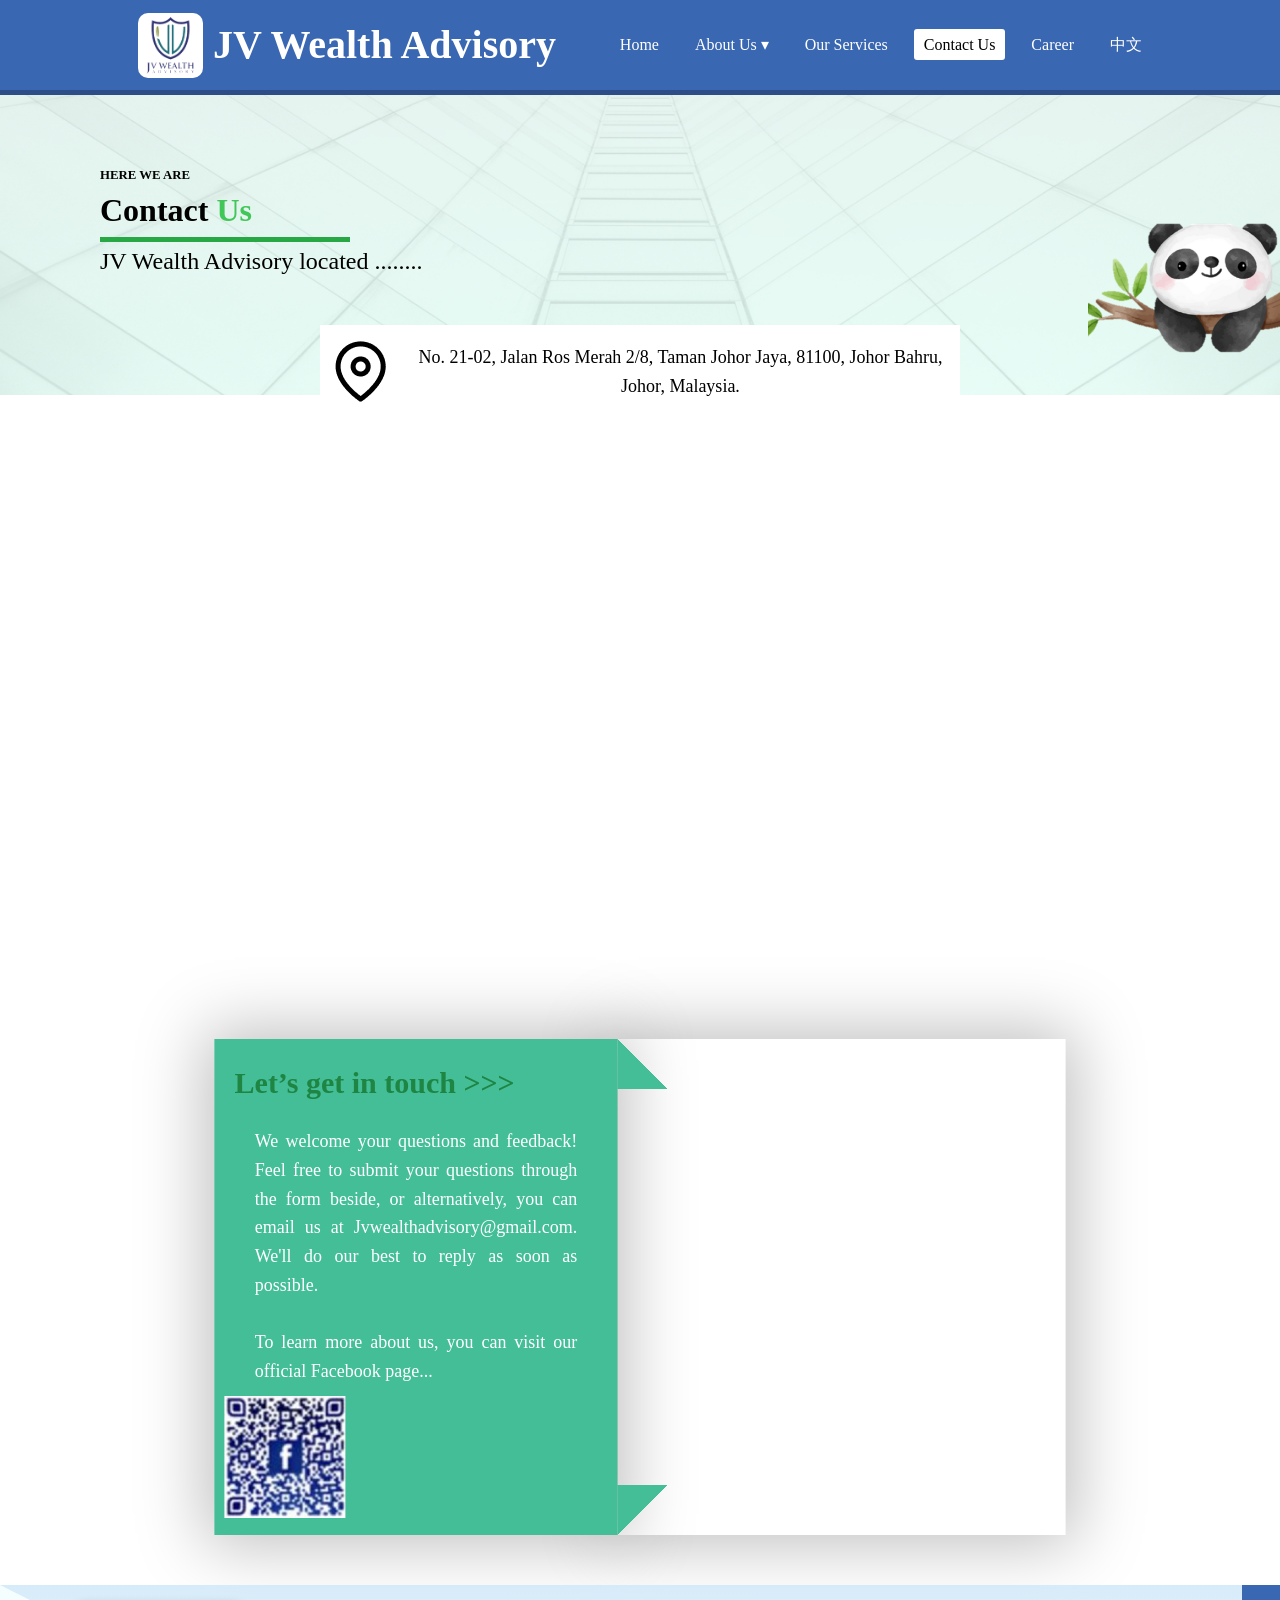
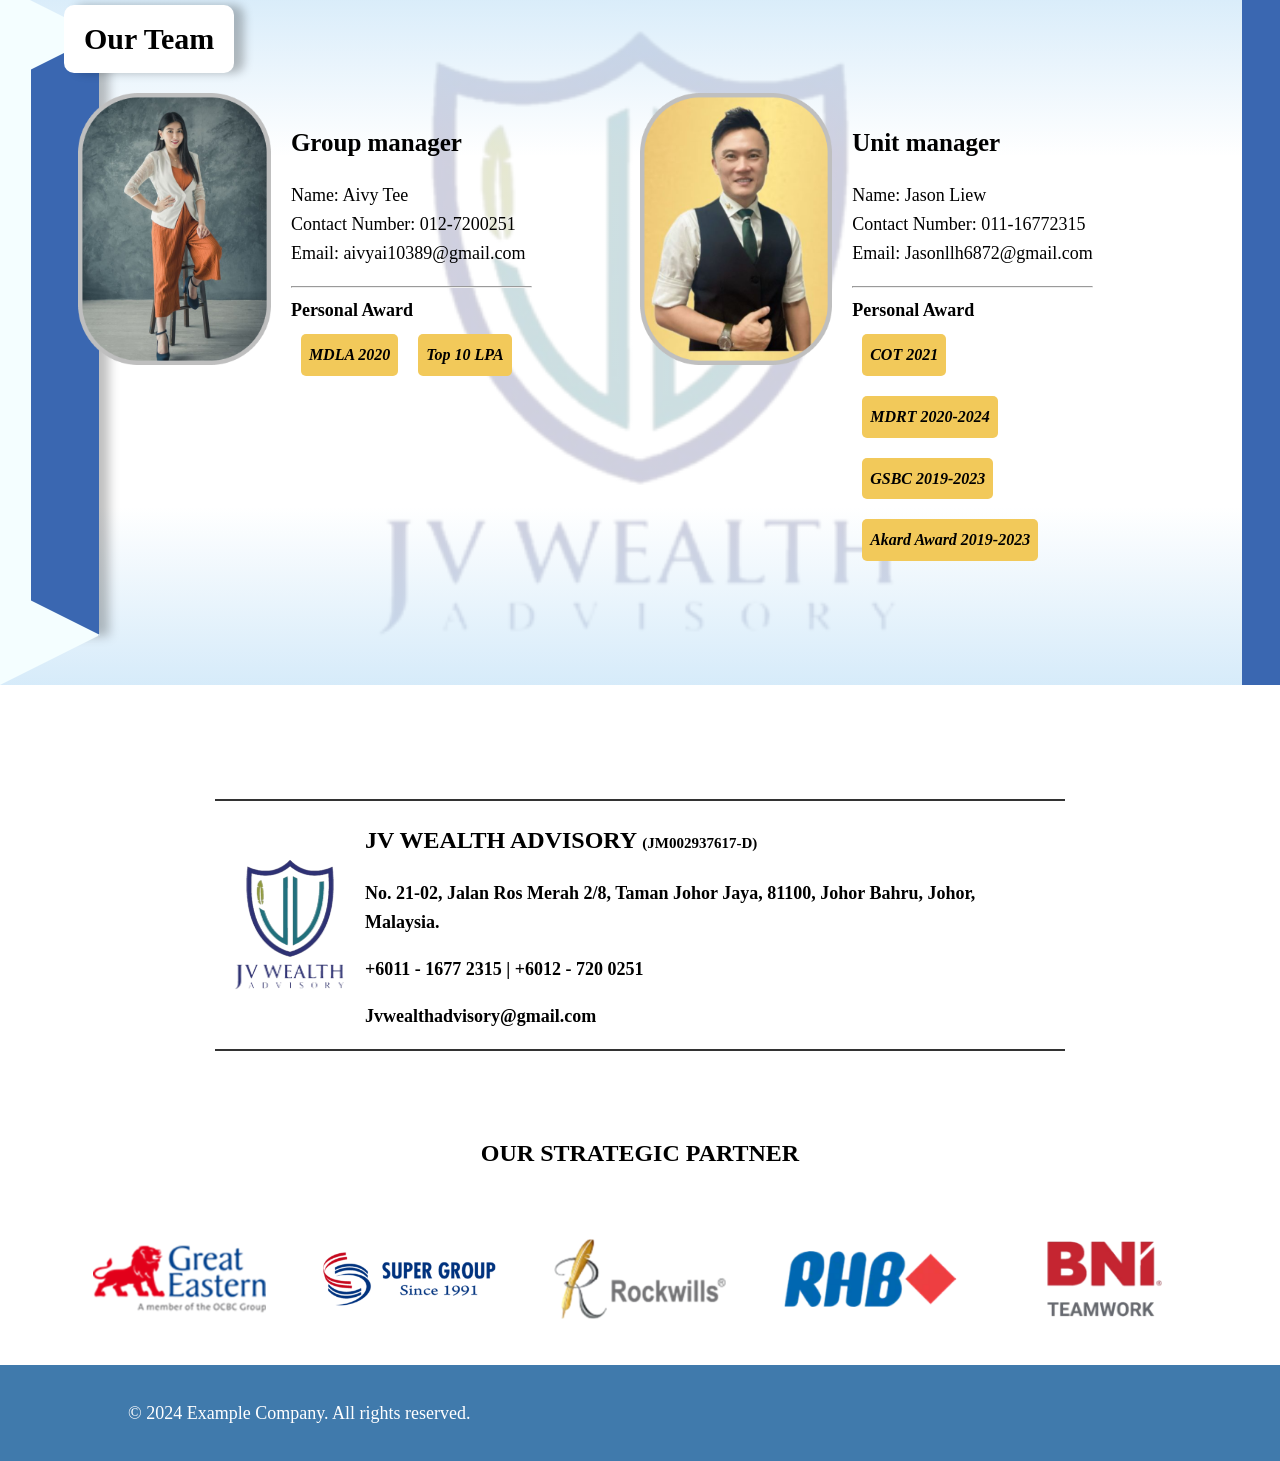
<file: contact_us.html>
<!DOCTYPE html>
<html lang="en">
<head>
    <meta charset="UTF-8">
    <meta name="viewport" content="width=device-width, initial-scale=1.0">
    <link rel="stylesheet" type="text/css" href="contact_us.css">
    <link rel="stylesheet" type="text/css" href="header.css">
    <link rel="stylesheet" type="text/css" href="card.css">

    <title>Contact Us</title>
</head>
<body>
    <header>
        <div class="container">
            <div class="jv">
                <img src="pictures/jvlogo.png" alt="">
                <h1>JV Wealth Advisory</h1>
            </div>
            <nav>
                <ul id="main-menu">
                    <li><a href="index.html" class="nav-link" id="homelink">Home</a></li>
                    <li>
                        <a href="#" class="nav-link" id="aboutUsLink">About Us ▾</a>
                        <ul id="dropdownMenu" class="dropdown">
                            <a href="our_company.html"><li>Our Company</li></a>
                            <a href="v_m_v.html"><li>Vision, Mission & Value</li></a>
                            <a href="achievement.html"><li>Achievement</li></a>
                        </ul>
                    </li>
                    <li><a href="services.html" class="nav-link" id="servicesLink">Our Services</a></li>
                    <li><a href="contact_us.html" class="nav-link" id="contactLink">Contact Us</a></li>
                    <li><a href="career.html" class="nav-link" id="careerLink">Career</a></li>
                    <li>
                        <div class="language-switch">
                            <a href="index_zh.html" id="languageButton">中文</a>
                        </div>
                    </li>
                </ul>
                <div class="hamburger" id="hamburger">
                    ☰
                </div>
            </nav>
        </div>
    </header>

    <section class="services">
        <div class="container">
            <h2 class="serviceh2">HERE WE ARE</h2>
            <h3 class="serviceh3">Contact <span class="green">Us</span></h3>
            <p class="service-provide">JV Wealth Advisory located ........</p>
        </div>
        <img src="pictures/panda_icon1.png" alt="Panda Icon" class="panda-icon">
    </section>

    <div class="address scroll-hidden">
        <div class="address_content">
            <img src="pictures/map_pin.png" alt="">
            <p>No. 21-02, Jalan Ros Merah 2/8, Taman Johor Jaya, 81100, Johor Bahru, Johor, Malaysia.</p>
        </div>
        <iframe src="https://www.google.com/maps/embed?pb=!1m18!1m12!1m3!1d3988.392090247788!2d103.79297290852733!3d1.5320354209289218!2m3!1f0!2f0!3f0!3m2!1i1024!2i768!4f13.1!3m3!1m2!1s0x31da6c40cbf98875%3A0x582fac6b6382e3ef!2s21-02%2C%20Jalan%20Ros%20Merah%202%2F8%2C%20Taman%20Johor%20Jaya%2C%2081100%20Johor%20Bahru%2C%20Johor!5e0!3m2!1szh-CN!2smy!4v1726119458402!5m2!1szh-CN!2smy" width="600" height="450" style="border:0;" allowfullscreen="" loading="lazy" referrerpolicy="no-referrer-when-downgrade"></iframe>
    </div>

    <div class="enquiry scroll-hidden">
        <div class="enquiry_content ">
            <div class="enquiry_content_bg">
                <h2>Let’s get in touch >>></h2>
                <p>
                    We welcome your questions and feedback! Feel free to submit your questions through the form beside, or alternatively, you can email us at  Jvwealthadvisory@gmail.com. We'll do our best to reply as soon as possible.
                    <br><br>To learn more about us, you can visit our official Facebook page...
                </p>
                <img class="fb_qr_code" src="pictures/fb_qr_code.png" alt="">
            </div>
            <div class="triangle_container">
                <div class="triangle"></div>
                <div class="triangle2"></div>
            </div>
        </div>
        <div class="form ">
            <iframe src="https://docs.google.com/forms/d/e/1FAIpQLSeDAPQHKNOxsFBwM8Cfu6pPAkZ4cUdjFD9FHxmy1nBcL8UPBg/viewform?embedded=true" width="90%" height="90%" frameborder="0" marginheight="0" marginwidth="0">Loading…</iframe>
        </div>
    </div>

    <div class="team scroll-hidden" id="contact-section">
        <div class="team_bg">
            <div class="team_rec_container"></div>
            <div class="team_tri_container">
                <div class="team_tri1"></div>
                <div class="team_tri2"></div>
            </div>
            
            <div class="team_rec_container2"></div>
        </div>
        <div class="team_content">
            <h2>Our Team</h2>
            <div class="all_team scroll-hidden1">
                <div class="team_member">
                    <div class="team_photo">
                        <img src="pictures/team1.png" alt="">
                    </div>
                    <div class="team_info">
                        <h3>Group manager</h3> 
                        <p>
                            Name:                            Aivy Tee
                            <br>Contact Number:          012-7200251 
                            <br>Email:                             aivyai10389@gmail.com
                        </p>
                        <hr>
                        <div class="award">
                            <h4>Personal Award</h4>
                            <p>MDLA 2020</p>
                            <p>Top 10 LPA</p>
                        </div>
                    </div>
                </div>
                <div class="team_member">
                    <div class="team_photo">
                        <img src="pictures/team2.png" alt="">
                    </div>
                    <div class="team_info">
                        <h3>Unit manager</h3> 
                        <p>
                            Name:                           Jason Liew
                            <br>Contact Number:          011-16772315 
                            <br>Email:                             Jasonllh6872@gmail.com
                        </p>
                        <hr>
                        <div class="award">
                            <h4>Personal Award</h4>
                            <p>COT 2021</p>
                            <p>MDRT 2020-2024</p>
                            <p>GSBC 2019-2023</p>
                            <p>Akard Award 2019-2023</p>
                        </div>
                    </div>
                </div>
                <div class="team_member">
                    <div class="team_photo">
                        <img src="pictures/team3.png" alt="">
                    </div>
                    <div class="team_info">
                        <h3>Agent</h3> 
                        <p>
                            Name:                            Dennis Tan
                            <br>Contact Number:          016-7927132 
                            <br>Email:                             dennis870924@gmail.com
                        </p>
                        <hr>
                        <div class="award">
                            <h4>Personal Award</h4>
                            <p>Star Light 100</p>
                            <p>B.E.S.T Award Challenge</p>
                        </div>
                    </div>
                </div>
                <div class="team_member">
                    <div class="team_photo">
                        <img src="pictures/team4.png" alt="">
                    </div>
                    <div class="team_info">
                        <h3>Agent</h3> 
                        <p>
                            Name:                            Lau Pau Swoon
                            <br>Contact Number:          014-9813505 
                            <br>Email:                             swoon1427@gmail.com
                        </p>
                        <hr>
                        <div class="award">
                            <h4>Personal Award</h4>
                            <p>MDRT 2022</p>
                        </div>
                    </div>
                </div>
                <div class="team_member">
                    <div class="team_photo">
                        <img src="pictures/team5.png" alt="">
                    </div>
                    <div class="team_info">
                        <h3>Agent</h3> 
                        <p>
                            Name:                            Yvon Lai
                            <br>Contact Number:          010-3524600 
                            <br>Email:                             swoon1427@gmail.com
                        </p>
                        <hr>
                        <div class="award">
                            <h4>Personal Award</h4>
                            <p>立足60，迈向100</p>
                            <p>B.E.S.T Award Challenge</p>
                        </div>
                    </div>
                </div>
                <div class="team_member">
                    <div class="team_photo">
                        <img src="pictures/team6.png" alt="">
                    </div>
                    <div class="team_info">
                        <h3>Agent</h3> 
                        <p>
                            Name:                           Tan Sing Yi
                            <br>Contact Number:          012-9382203 
                            <br>Email:                             xinyu_tan2120@hotmail.com
                        </p>
                        <hr>
                        <div class="award">
                            <h4>Personal Award</h4>
                            <p>Supremacy</p>
                            <p>SES</p>
                        </div>
                    </div>
                </div>
                <div class="team_member">
                    <div class="team_photo">
                        <img src="pictures/team7.png" alt="">
                    </div>
                    <div class="team_info">
                        <h3>Agent</h3> 
                        <p>
                            Name:                           Stephanie Tee
                            <br>Contact Number:          016-7319327 
                            <br>Email:                             stephaniefang92@gmail.com
                        </p>
                        <hr>
                        <div class="award">
                            <h4>Personal Award</h4>
                            <p>Star Producer</p>
                            <p>Master Sales Award</p>
                        </div>
                    </div> 
                </div> 
                    <div class="team_member">
                        <div class="team_photo">
                            <img src="pictures/team8.png" alt="">
                        </div>
                        <div class="team_info">
                            <h3>Agent</h3> 
                            <p>
                                Name:                           Chong Zi Jian
                                <br>Contact Number:          018-7637289 
                                <br>Email:                             zijianchong7@gmail.com
                            </p>
                            <hr>
                            
                        </div>    
                    </div>  
                </div>
            </div>
        </div>
    </div>

    <div class="card_container">
        <div class="card">
            <img src="pictures/jvlogo.png" alt="">
            <div class="card_info">
                <h2>JV WEALTH ADVISORY <span class="small">(JM002937617-D)</span></h2>
                <p>No. 21-02, Jalan Ros Merah 2/8, Taman Johor Jaya, 81100, Johor Bahru, Johor, Malaysia.</p>
                <div class="card_info1">
                    <p>+6011 - 1677 2315  |  +6012 - 720 0251</p>
                    <p> Jvwealthadvisory@gmail.com</p>
                </div>
            </div>
        </div>
    </div>

    <div class="strategic-patner"></div>
        <div class="strategic-tittle">
            <h2>OUR STRATEGIC PARTNER</h2>
        </div>
        <div class="strategic-logo">
            <img src="pictures/GE_logo.png" alt="GE">
            <img src="pictures/sg_logo.png" alt="SG">
            <img src="pictures/rockwill_logo.png" alt="Rockwills">
            <img src="pictures/rhb_logo.png" alt="RHB">
            <img src="pictures/bni_logo.png" alt="BNI">
        </div>
    </div>

    <footer>
        <div class="container">
            <p>&copy; 2024 Example Company. All rights reserved.</p>
        </div>
    </footer>
    
    <script>
        const navLinks = document.querySelectorAll('.nav-link');
        
        const currentPage = window.location.pathname.split("/").pop();
    
        navLinks.forEach(link => {
            if (link.getAttribute('href') === currentPage) {
                link.classList.add('active');
            }
        });
    
    
        const hamburger = document.getElementById('hamburger');
        const menu = document.getElementById('main-menu');
    
        hamburger.addEventListener('click', () => {
            menu.classList.toggle('active');  
        });
        

        document.addEventListener('DOMContentLoaded', function () {
        const observer = new IntersectionObserver((entries, observer) => {
            entries.forEach(entry => {
                if (entry.isIntersecting) {
                    entry.target.classList.add('scroll-visible'); 
                    observer.unobserve(entry.target); 
                }
            });
        });

        const hiddenElementsRight = document.querySelectorAll('.scroll-hidden');
        hiddenElementsRight.forEach(el => observer.observe(el)); 

        const hiddenElementsLeft = document.querySelectorAll('.scroll-hidden1');
        hiddenElementsLeft.forEach(el => observer.observe(el)); 

    });


        document.addEventListener('DOMContentLoaded', function () {
            const aboutUsLink = document.getElementById('aboutUsLink');
            const dropdownMenu = document.getElementById('dropdownMenu');
            let isMenuVisible = false;

            // Toggle dropdown menu
            aboutUsLink.addEventListener('click', function (e) {
                e.preventDefault();
                isMenuVisible = !isMenuVisible;
                dropdownMenu.style.display = isMenuVisible ? 'block' : 'none';
            });

            // Close dropdown when clicking outside
            document.addEventListener('click', function (event) {
                if (!aboutUsLink.contains(event.target) && !dropdownMenu.contains(event.target)) {
                    dropdownMenu.style.display = 'none';
                    isMenuVisible = false;
                }
            });

            // Add active class to the current page's nav link
            const currentPage = window.location.href.split('/').pop(); // 获取当前页面文件名
            const navLinks = document.querySelectorAll('.nav-link');

            navLinks.forEach(link => {
                if (link.getAttribute('href') === currentPage || currentPage === '' && link.getAttribute('href') === 'index.html') {
                    link.classList.add('active');
                }
            });
            const aboutUsPages = ['our_company.html', 'v_m_v.html', 'achievement.html'];
    
            if (aboutUsPages.includes(currentPage)) {
                aboutUsLink.classList.add('active'); // 为"About Us"项添加 active 类
            }
        });
    </script>
</body>

</html>
</file>
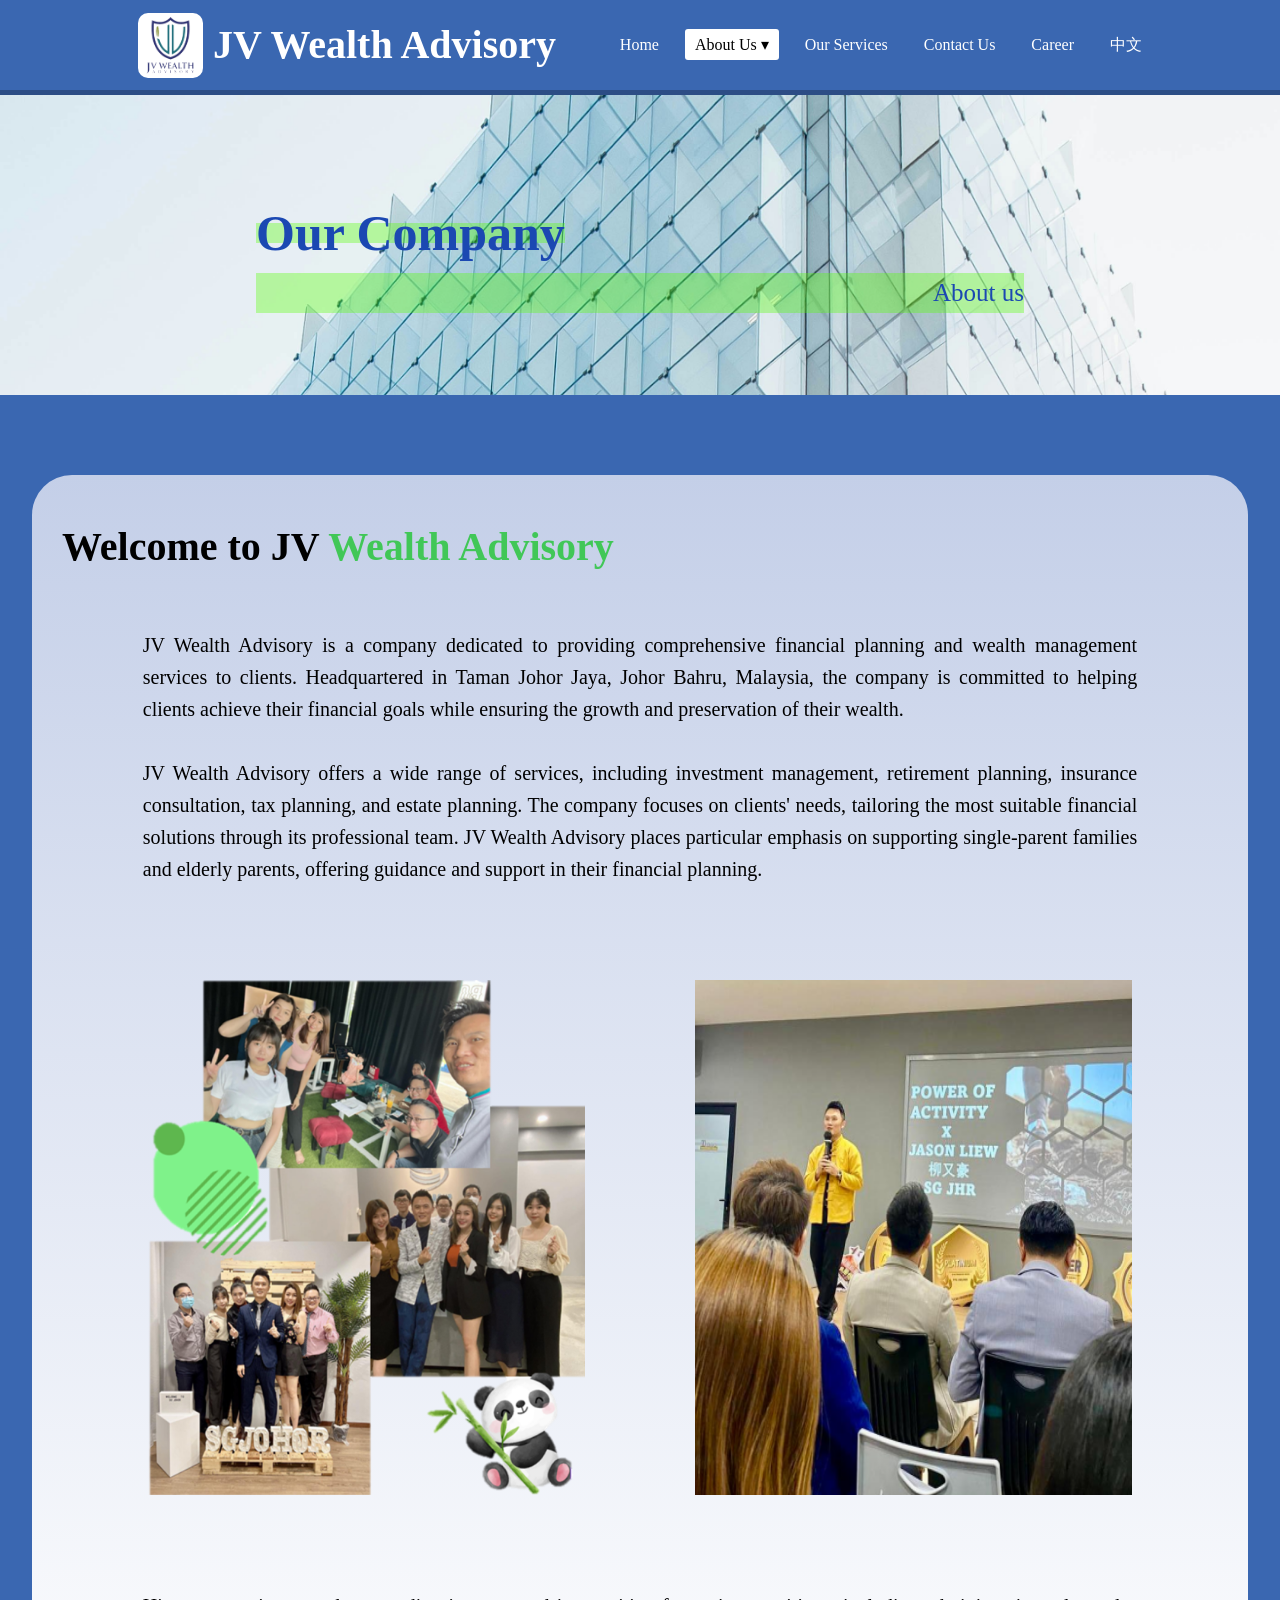
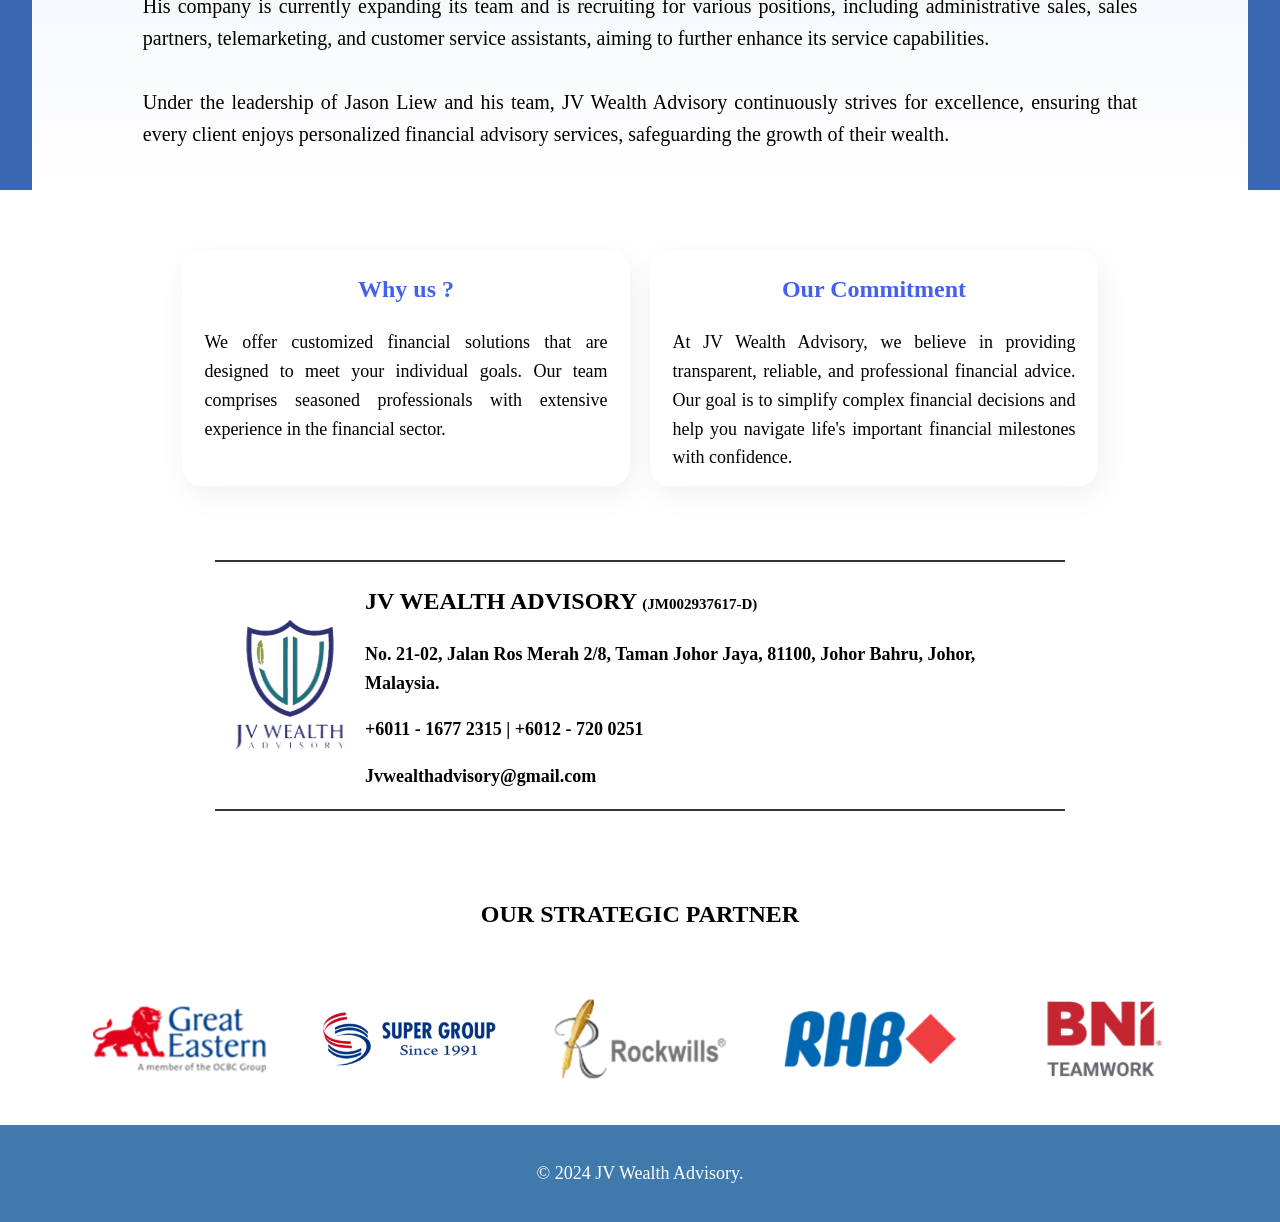
<file: our_company.html>
<!DOCTYPE html>
<html lang="en">
<head>
    <meta charset="UTF-8">
    <meta name="viewport" content="width=device-width, initial-scale=1.0">
    <link rel="stylesheet" type="text/css" href="header.css">
    <link rel="stylesheet" type="text/css" href="card.css">
    <link rel="stylesheet" type="text/css" href="our_company.css">
    <title>Our Company</title>
</head>

<body>
    <header>
        <div class="container">
            <div class="jv">
                <img src="pictures/jvlogo.png" alt="">
                <h1>JV Wealth Advisory</h1>
            </div>
            <nav>
                <ul id="main-menu">
                    <li><a href="index.html" class="nav-link" id="homelink">Home</a></li>
                    <li>
                        <a href="#" class="nav-link" id="aboutUsLink">About Us ▾</a>
                        <ul id="dropdownMenu" class="dropdown">
                            <a href="our_company.html"><li>Our Company</li></a>
                            <a href="v_m_v.html"><li>Vision, Mission & Value</li></a>
                            <a href="achievement.html"><li>Achievement</li></a>
                        </ul>
                    </li>
                    <li><a href="services.html" class="nav-link" id="servicesLink">Our Services</a></li>
                    <li><a href="contact_us.html" class="nav-link" id="contactLink">Contact Us</a></li>
                    <li><a href="career.html" class="nav-link" id="careerLink">Career</a></li>
                    <li>
                        <div class="language-switch">
                            <a href="our_company_zh.html" id="languageButton">中文</a>
                        </div>
                    </li>
                </ul>
                <div class="hamburger" id="hamburger">
                    ☰
                </div>
            </nav>
        </div>
    </header>

    <div class="our_company_title">
        <div>
            <h2>Our Company</h2>
            <p>About us</p>

        </div>
    </div>

    <div class="blue_background">
        <div class="ourcompany scroll-hidden">
            <h2>Welcome to JV <span class="green">Wealth Advisory</span></h2>
            <div class="ourcompany_background1">
                <div class="ourcompany_background scroll-hidden1">
                    <p>JV Wealth Advisory is a company dedicated to providing comprehensive financial planning and wealth management services to clients. Headquartered in Taman Johor Jaya, Johor Bahru, Malaysia, the company is committed to helping clients achieve their financial goals while ensuring the growth and preservation of their wealth.
                        <br><br>
                        JV Wealth Advisory offers a wide range of services, including investment management, retirement planning, insurance consultation, tax planning, and estate planning. The company focuses on clients' needs, tailoring the most suitable financial solutions through its professional team. JV Wealth Advisory places particular emphasis on supporting single-parent families and elderly parents, offering guidance and support in their financial planning.
                    </p>
                </div>
                <img src="pictures/our_company_1.png" alt="">
                <img src="pictures/our_company_2.png" alt="">
                <div class="ourcompany_background scroll-hidden1">
                    <p>His company is currently expanding its team and is recruiting for various positions, including administrative sales, sales partners, telemarketing, and customer service assistants, aiming to further enhance its service capabilities.
                        <br><br>
                        Under the leadership of Jason Liew and his team, JV Wealth Advisory continuously strives for excellence, ensuring that every client enjoys personalized financial advisory services, safeguarding the growth of their wealth.
                    </p>
                </div>
            </div>
        </div>
    </div>
    <div class="ourcompany_content">
        <div class="whyus scroll-hidden1">
            <h2 class="scroll-hidden1">Why us ?</h2>
            <p class="scroll-hidden1">We offer customized financial solutions that are designed to meet your individual goals.
                Our team comprises seasoned professionals with extensive experience in the financial sector.</p>
        </div>
        <div class="commitment scroll-hidden1">
            <h2 class="scroll-hidden1">Our Commitment</h2>
            <p class="scroll-hidden1">At JV Wealth Advisory, we believe in providing transparent, reliable, and professional financial advice. Our goal is to simplify complex financial decisions and help you navigate life's important financial milestones with confidence.</p>
        </div>
    </div>

    <div class="card_container">
        <div class="card">
            <img src="pictures/jvlogo.png" alt="">
            <div class="card_info">
                <h2>JV WEALTH ADVISORY <span class="small">(JM002937617-D)</span></h2>
                <p>No. 21-02, Jalan Ros Merah 2/8, Taman Johor Jaya, 81100, Johor Bahru, Johor, Malaysia.</p>
                <div class="card_info1">
                    <p>+6011 - 1677 2315  |  +6012 - 720 0251</p>
                    <p> Jvwealthadvisory@gmail.com</p>
                </div>
            </div>
        </div>
    </div>

    <div class="strategic-patner"></div>
        <div class="strategic-tittle">
            <h2>OUR STRATEGIC PARTNER</h2>
        </div>
        <div class="strategic-logo">
            <img src="pictures/GE_logo.png" alt="GE">
            <img src="pictures/sg_logo.png" alt="SG">
            <img src="pictures/rockwill_logo.png" alt="Rockwills">
            <img src="pictures/rhb_logo.png" alt="RHB">
            <img src="pictures/bni_logo.png" alt="BNI">
        </div>
    </div>

    <footer>
        <div class="container">
            <p>&copy; 2024 JV Wealth Advisory.</p>
        </div>
    </footer>

    <script>

        const navLinks = document.querySelectorAll('.nav-link');
        
        const currentPage = window.location.pathname.split("/").pop();

        navLinks.forEach(link => {
            if (link.getAttribute('href') === currentPage) {
                link.classList.add('active');
            }
        });


        const hamburger = document.getElementById('hamburger');
        const menu = document.getElementById('main-menu');

        hamburger.addEventListener('click', () => {
            menu.classList.toggle('active');  
        });

        document.addEventListener('DOMContentLoaded', function () {
    const observer = new IntersectionObserver((entries, observer) => {
        entries.forEach(entry => {
            if (entry.isIntersecting) {
                entry.target.classList.add('scroll-visible'); 
                observer.unobserve(entry.target); 
            }
        });
    });

    const hiddenElementsRight = document.querySelectorAll('.scroll-hidden');
    hiddenElementsRight.forEach(el => observer.observe(el)); 

    const hiddenElementsLeft = document.querySelectorAll('.scroll-hidden1');
    hiddenElementsLeft.forEach(el => observer.observe(el)); 
});


        document.addEventListener('DOMContentLoaded', function () {
            const aboutUsLink = document.getElementById('aboutUsLink');
            const dropdownMenu = document.getElementById('dropdownMenu');
            let isMenuVisible = false;

            // Toggle dropdown menu
            aboutUsLink.addEventListener('click', function (e) {
                e.preventDefault();
                isMenuVisible = !isMenuVisible;
                dropdownMenu.style.display = isMenuVisible ? 'block' : 'none';
            });

            // Close dropdown when clicking outside
            document.addEventListener('click', function (event) {
                if (!aboutUsLink.contains(event.target) && !dropdownMenu.contains(event.target)) {
                    dropdownMenu.style.display = 'none';
                    isMenuVisible = false;
                }
            });

            // Add active class to the current page's nav link
            const currentPage = window.location.href.split('/').pop(); // 获取当前页面文件名
            const navLinks = document.querySelectorAll('.nav-link');

            navLinks.forEach(link => {
                if (link.getAttribute('href') === currentPage || currentPage === '' && link.getAttribute('href') === 'index.html') {
                    link.classList.add('active');
                }
            });
            const aboutUsPages = ['our_company.html', 'v_m_v.html', 'achievement.html'];
    
            if (aboutUsPages.includes(currentPage)) {
                aboutUsLink.classList.add('active'); // 为"About Us"项添加 active 类
            }
        });
    </script>
</body>
</html>
</file>
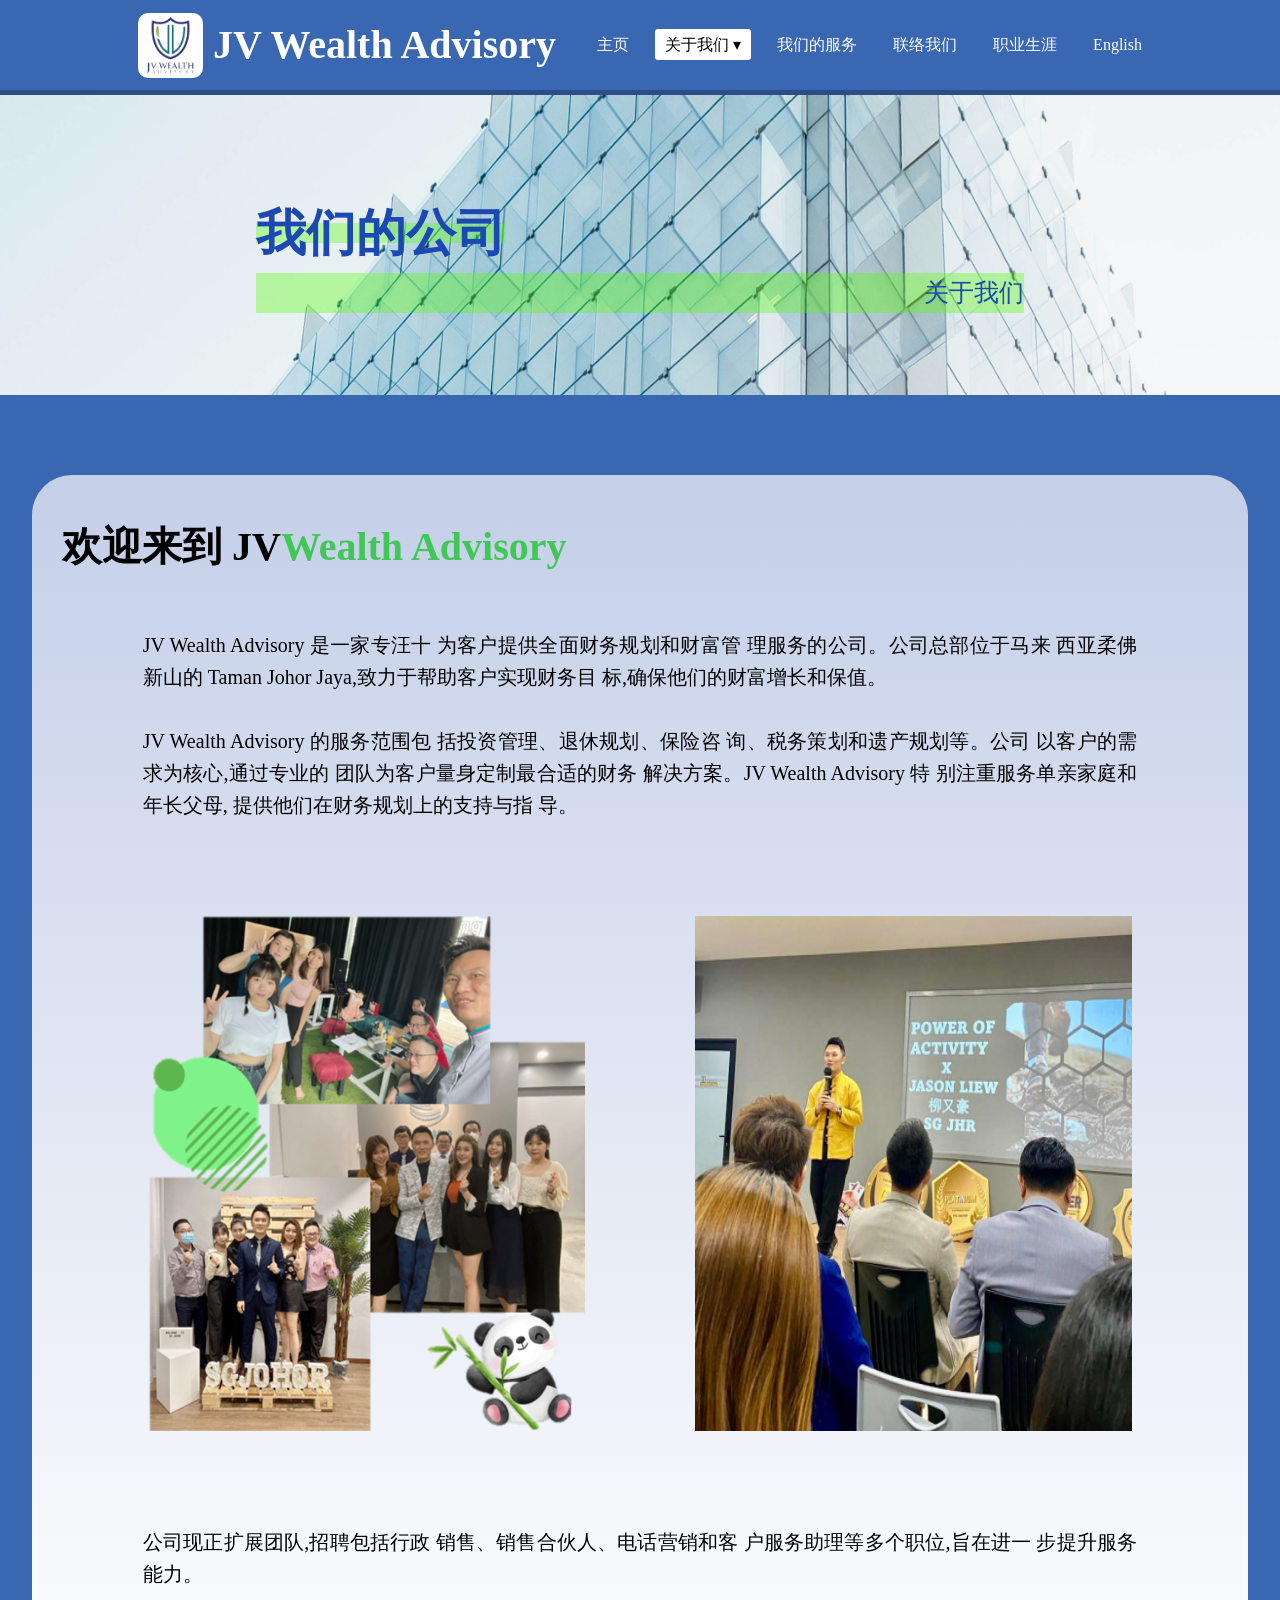
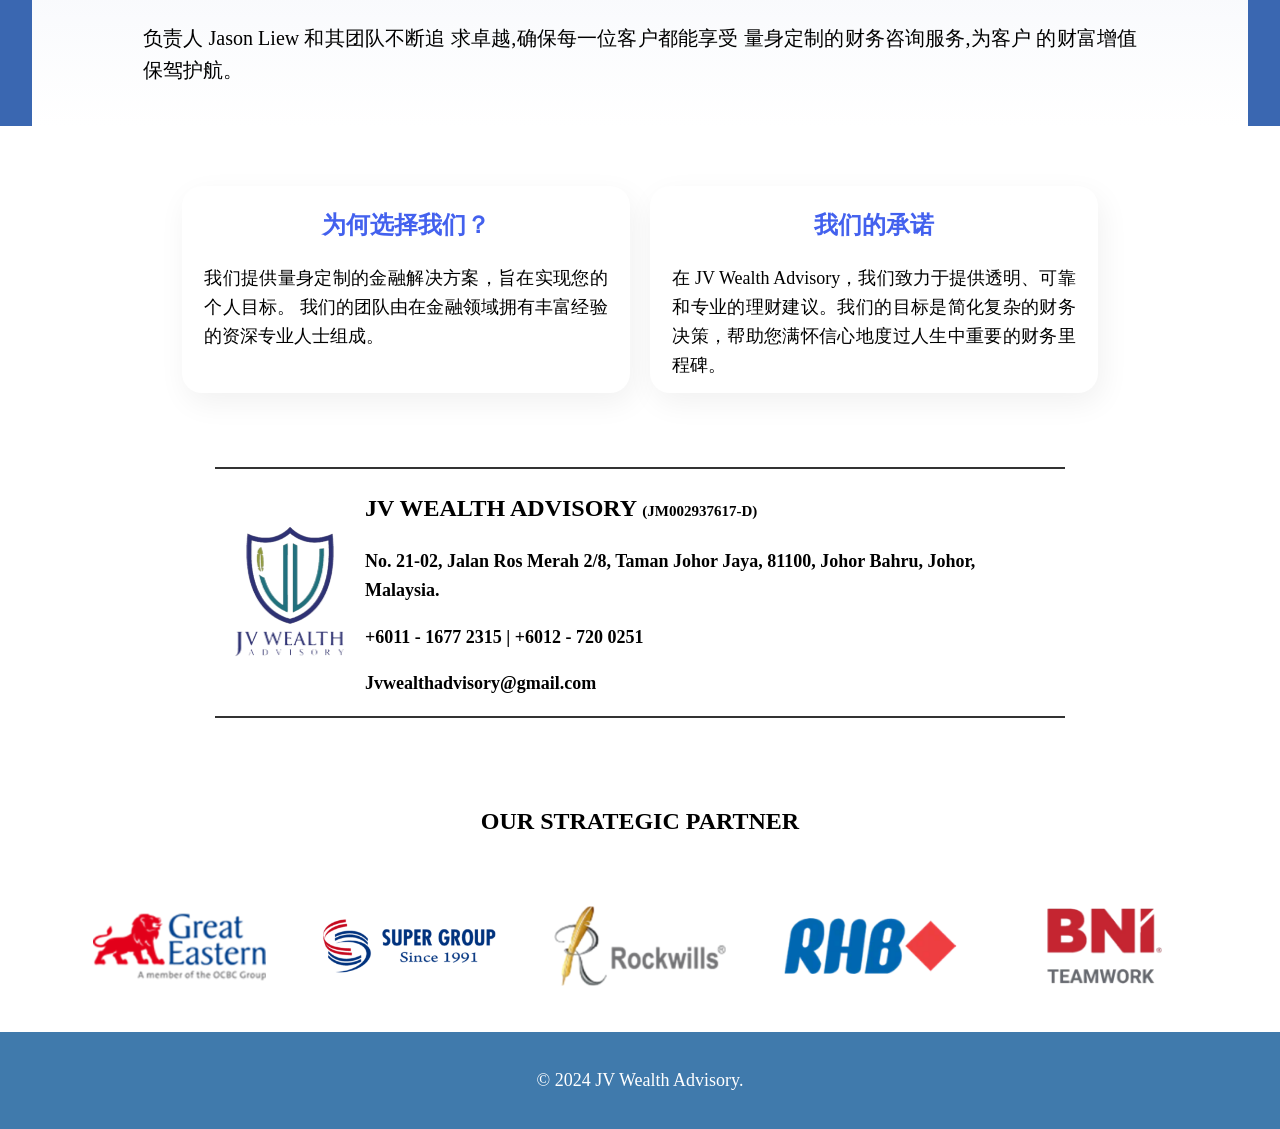
<file: our_company_zh.html>
<!DOCTYPE html>
<html lang="en">
<head>
    <meta charset="UTF-8">
    <meta name="viewport" content="width=device-width, initial-scale=1.0">
    <link rel="stylesheet" type="text/css" href="header.css">
    <link rel="stylesheet" type="text/css" href="card.css">
    <link rel="stylesheet" type="text/css" href="our_company.css">
    <title>Our Company</title>
</head>

<body>
    <header>
        <div class="container">
            <div class="jv">
                <img src="pictures/jvlogo.png" alt="">
                <h1>JV Wealth Advisory</h1>
            </div>
            <nav>
                <ul id="main-menu">
                    <li><a href="index_zh.html" class="nav-link" id="homelink">主页</a></li>
                    <li>
                        <a href="#" class="nav-link" id="aboutUsLink">关于我们 ▾</a>
                        <ul id="dropdownMenu" class="dropdown">
                            <a href="our_company_zh.html"><li>我们的公司</li></a>
                            <a href="v_m_v_zh.html"><li>愿景，使命与价值</li></a>
                            <a href="achievement_zh.html"><li>成就与社区贡献</li></a>
                        </ul>
                    </li>
                    <li><a href="services_zh.html" class="nav-link" id="servicesLink">我们的服务</a></li>
                    <li><a href="contact_us_zh.html" class="nav-link" id="contactLink">联络我们</a></li>
                    <li><a href="career_zh.html" class="nav-link" id="careerLink">职业生涯</a></li>
                    <li>
                        <div class="language-switch">
                            <a href="our_company.html" id="languageButton">English</a>
                        </div>
                    </li>
                </ul>
                <div class="hamburger" id="hamburger">
                    ☰
                </div>
            </nav>
        </div>
    </header>

    <div class="our_company_title">
        <div>
            <h2>我们的公司</h2>
            <p>关于我们</p>

        </div>
    </div>

    <div class="blue_background">
        <div class="ourcompany scroll-hidden">
            <h2>欢迎来到 JV<span class="green">Wealth Advisory</span></h2>
            <div class="ourcompany_background1">
                <div class="ourcompany_background scroll-hidden1">
                    <p>JV Wealth Advisory 是一家专汪十 为客户提供全面财务规划和财富管 理服务的公司。公司总部位于马来 西亚柔佛新山的 Taman Johor Jaya,致力于帮助客户实现财务目 标,确保他们的财富增长和保值。
                        <br><br>
                        JV Wealth Advisory 的服务范围包 括投资管理、退休规划、保险咨 询、税务策划和遗产规划等。公司 以客户的需求为核心,通过专业的 团队为客户量身定制最合适的财务 解决方案。JV Wealth Advisory 特 别注重服务单亲家庭和年长父母, 提供他们在财务规划上的支持与指 导。
                    </p>
                </div>
                <img src="pictures/our_company_1.png" alt="">
                <img src="pictures/our_company_2.png" alt="">
                <div class="ourcompany_background scroll-hidden1">
                    <p>公司现正扩展团队,招聘包括行政 销售、销售合伙人、电话营销和客 户服务助理等多个职位,旨在进一 步提升服务能力。
                        <br><br>
                        负责人 Jason Liew 和其团队不断追 求卓越,确保每一位客户都能享受 量身定制的财务咨询服务,为客户 的财富增值保驾护航。
                    </p>
                </div>
            </div>
        </div>
    </div>
    <div class="ourcompany_content">
        <div class="whyus scroll-hidden1">
            <h2 class="scroll-hidden1">为何选择我们？</h2>
            <p class="scroll-hidden1">我们提供量身定制的金融解决方案，旨在实现您的个人目标。
                我们的团队由在金融领域拥有丰富经验的资深专业人士组成。</p>
        </div>
        <div class="commitment scroll-hidden1">
            <h2 class="scroll-hidden1">我们的承诺</h2>
            <p class="scroll-hidden1">在 JV Wealth Advisory，我们致力于提供透明、可靠和专业的理财建议。我们的目标是简化复杂的财务决策，帮助您满怀信心地度过人生中重要的财务里程碑。</p>
        </div>
    </div>

    <div class="card_container">
        <div class="card">
            <img src="pictures/jvlogo.png" alt="">
            <div class="card_info">
                <h2>JV WEALTH ADVISORY <span class="small">(JM002937617-D)</span></h2>
                <p>No. 21-02, Jalan Ros Merah 2/8, Taman Johor Jaya, 81100, Johor Bahru, Johor, Malaysia.</p>
                <div class="card_info1">
                    <p>+6011 - 1677 2315  |  +6012 - 720 0251</p>
                    <p> Jvwealthadvisory@gmail.com</p>
                </div>
            </div>
        </div>
    </div>

    <div class="strategic-patner"></div>
        <div class="strategic-tittle">
            <h2>OUR STRATEGIC PARTNER</h2>
        </div>
        <div class="strategic-logo">
            <img src="pictures/GE_logo.png" alt="GE">
            <img src="pictures/sg_logo.png" alt="SG">
            <img src="pictures/rockwill_logo.png" alt="Rockwills">
            <img src="pictures/rhb_logo.png" alt="RHB">
            <img src="pictures/bni_logo.png" alt="BNI">
        </div>
    </div>

    <footer>
        <div class="container">
            <p>&copy; 2024 JV Wealth Advisory.</p>
        </div>
    </footer>

    <script>

        const navLinks = document.querySelectorAll('.nav-link');
        
        const currentPage = window.location.pathname.split("/").pop();

        navLinks.forEach(link => {
            if (link.getAttribute('href') === currentPage) {
                link.classList.add('active');
            }
        });


        const hamburger = document.getElementById('hamburger');
        const menu = document.getElementById('main-menu');

        hamburger.addEventListener('click', () => {
            menu.classList.toggle('active');  
        });

        document.addEventListener('DOMContentLoaded', function () {
    const observer = new IntersectionObserver((entries, observer) => {
        entries.forEach(entry => {
            if (entry.isIntersecting) {
                entry.target.classList.add('scroll-visible'); 
                observer.unobserve(entry.target); 
            }
        });
    });

    const hiddenElementsRight = document.querySelectorAll('.scroll-hidden');
    hiddenElementsRight.forEach(el => observer.observe(el)); 

    const hiddenElementsLeft = document.querySelectorAll('.scroll-hidden1');
    hiddenElementsLeft.forEach(el => observer.observe(el)); 
});


        document.addEventListener('DOMContentLoaded', function () {
            const aboutUsLink = document.getElementById('aboutUsLink');
            const dropdownMenu = document.getElementById('dropdownMenu');
            let isMenuVisible = false;

            // Toggle dropdown menu
            aboutUsLink.addEventListener('click', function (e) {
                e.preventDefault();
                isMenuVisible = !isMenuVisible;
                dropdownMenu.style.display = isMenuVisible ? 'block' : 'none';
            });

            // Close dropdown when clicking outside
            document.addEventListener('click', function (event) {
                if (!aboutUsLink.contains(event.target) && !dropdownMenu.contains(event.target)) {
                    dropdownMenu.style.display = 'none';
                    isMenuVisible = false;
                }
            });

            // Add active class to the current page's nav link
            const currentPage = window.location.href.split('/').pop(); // 获取当前页面文件名
            const navLinks = document.querySelectorAll('.nav-link');

            navLinks.forEach(link => {
                if (link.getAttribute('href') === currentPage || currentPage === '' && link.getAttribute('href') === 'index.html') {
                    link.classList.add('active');
                }
            });
            const aboutUsPages = ['our_company_zh.html', 'v_m_vz_zh.html', 'achievement_zh.html'];
    
            if (aboutUsPages.includes(currentPage)) {
                aboutUsLink.classList.add('active'); // 为"About Us"项添加 active 类
            }
        });
    </script>
</body>
</html>
</file>
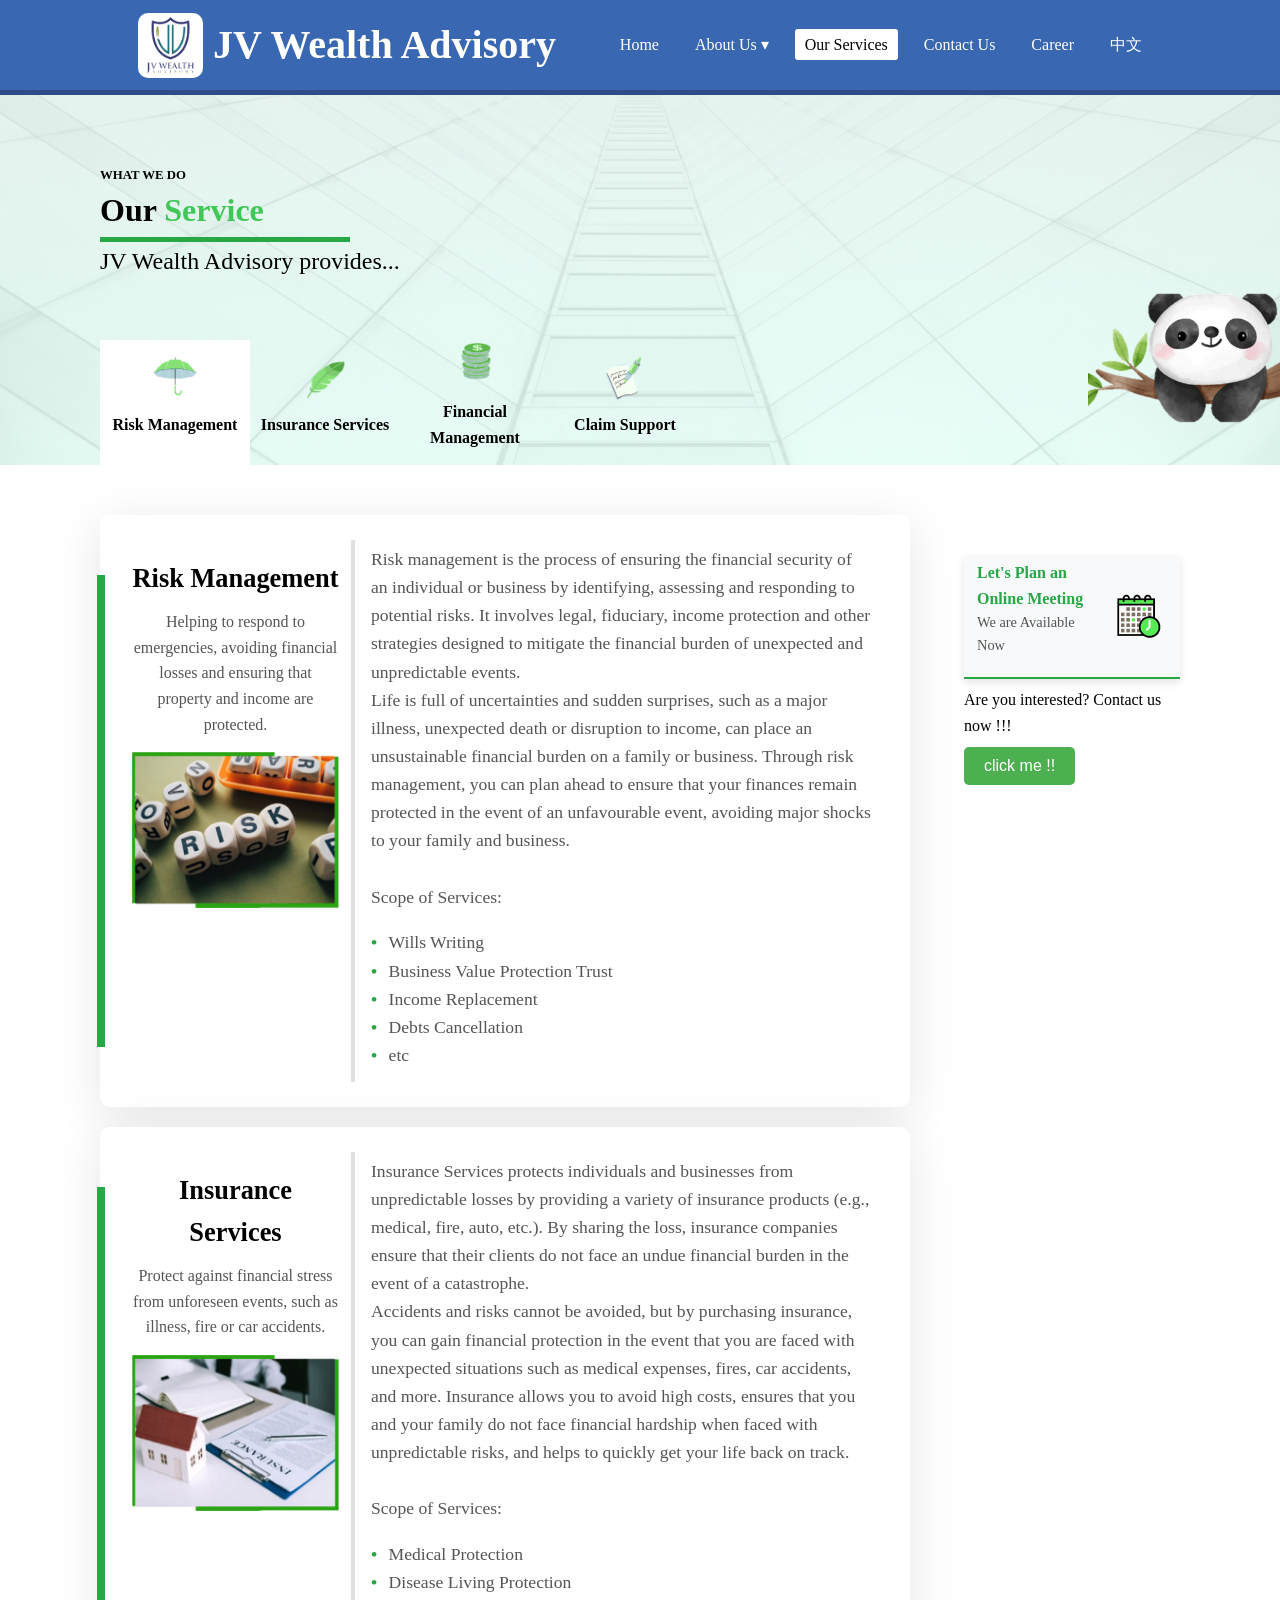
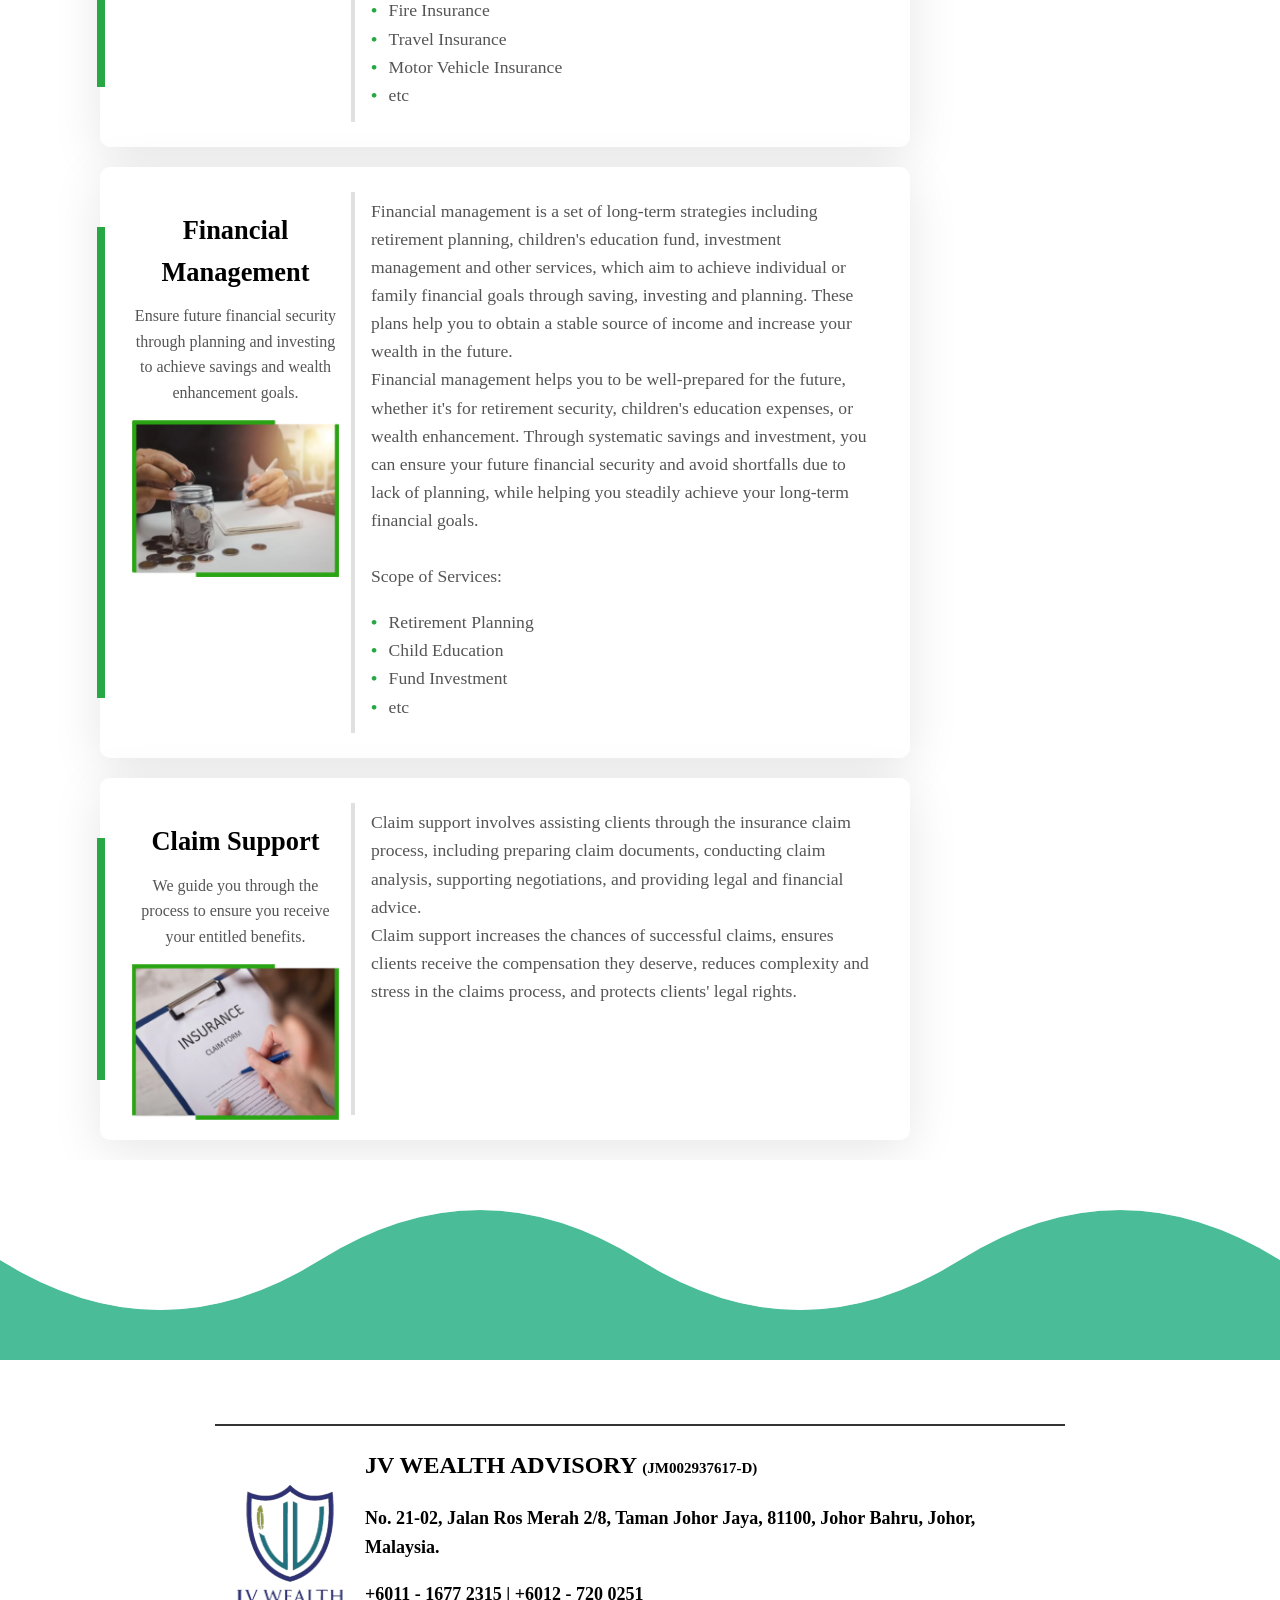
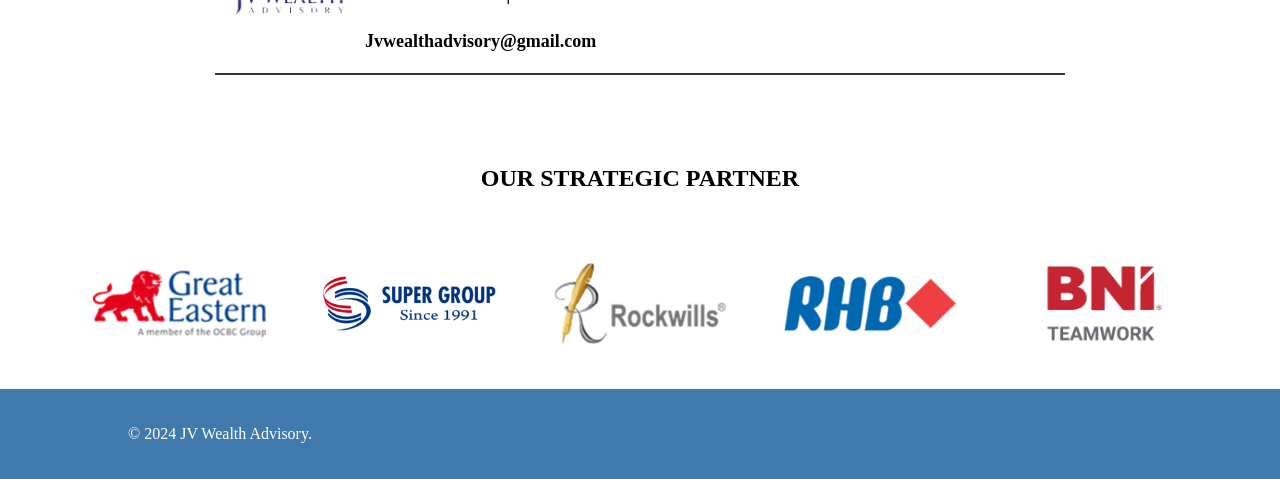
<file: services.html>
<!DOCTYPE html>
<html lang="en">

<head>
    <meta charset="UTF-8">
    <meta name="viewport" content="width=device-width, initial-scale=1.0">
    <link rel="stylesheet" type="text/css" href="service.css">
    <link rel="stylesheet" type="text/css" href="header.css">
    <link rel="stylesheet" type="text/css" href="card.css">

    <title>JV Wealth Advisory</title>
</head>

<body>
    <header>
        <div class="container">
            <div class="jv">
                <img src="pictures/jvlogo.png" alt="">
                <h1>JV Wealth Advisory</h1>
            </div>
            <nav>
                <ul id="main-menu">
                    <li><a href="index.html" class="nav-link" id="homelink">Home</a></li>
                    <li>
                        <a href="#" class="nav-link" id="aboutUsLink">About Us ▾</a>
                        <ul id="dropdownMenu" class="dropdown">
                            <a href="our_company.html"><li>Our Company</li></a>
                            <a href="v_m_v.html"><li>Vision, Mission & Value</li></a>
                            <a href="achievement.html"><li>Achievement</li></a>
                        </ul>
                    </li>
                    <li><a href="services.html" class="nav-link" id="servicesLink">Our Services</a></li>
                    <li><a href="contact_us.html" class="nav-link" id="contactLink">Contact Us</a></li>
                    <li><a href="career.html" class="nav-link" id="careerLink">Career</a></li>
                    <li>
                        <div class="language-switch">
                            <a href="services_zh.html" id="languageButton">中文</a>
                        </div>
                    </li>
                </ul>
                <div class="hamburger" id="hamburger">
                    ☰
                </div>
            </nav>
        </div>
    </header>
    
    <section class="services">
        <div class="container">
            <h2 class="serviceh2">WHAT WE DO</h2>
            <h3 class="serviceh3">Our <span class="green">Service</span></h3>
            <p class="service-provide">JV Wealth Advisory provides...</p>
            <div class="services-grid">
                <div class="service-item">
                    <a href="#finance-section">
                        <img src="pictures/path-to-risk-icon.png" alt="Financial Planning">
                        <p>Risk Management</p>
                    </a>
                </div>
                <div class="service-item">
                    <a href="#healthcare-section">
                        <img src="pictures/path-to-insurance-icon.png" alt="Healthcare Planning">
                        <p>Insurance Services</p>
                    </a>
                </div>
                <div class="service-item">
                    <a href="#legacy-section">
                        <img src="pictures/path-to-finance-icon.png" alt="Legacy Planning">
                        <p>Financial Management</p>
                    </a>
                </div>
                <div class="service-item">
                    <a href="#claim-section">
                        <img src="pictures/path-to-claim-icon.png" alt="Claim Support">
                        <p>Claim Support</p>
                    </a>
                </div>
            </div>
        </div>
        <img src="pictures/panda_icon1.png" alt="Panda Icon" class="panda-icon">
    </section>

    <div class="container-item">
        <div class="left-section">
            <div id="finance-section" class="service-card scroll-hidden">
                <div class="line-start"></div>
                <div class="left-column">
                    <h2>Risk Management</h2>
                    <p>Helping to respond to emergencies, avoiding financial losses and ensuring that property and income are protected.</p>
                    <img src="pictures\risk_image.png" alt="风险规划图片">
                </div>
                <div class="line-center"></div>
                <div class="right-column">
                    <p>Risk management is the process of ensuring the financial security of an individual or business by identifying, assessing and responding to potential risks. It involves legal, fiduciary, income protection and other strategies designed to mitigate the financial burden of unexpected and unpredictable events.
                        <br> Life is full of uncertainties and sudden surprises, such as a major illness, unexpected death or disruption to income, can place an unsustainable financial burden on a family or business. Through risk management, you can plan ahead to ensure that your finances remain protected in the event of an unfavourable event, avoiding major shocks to your family and business.
                        <br>
                        <br>Scope of Services:
                    <ul>
                        <li>Wills Writing</li>
                        <li>Business Value Protection Trust</li>
                        <li>Income Replacement</li>
                        <li>Debts Cancellation</li>
                        <li>etc</li>
                    </ul>
                    </p>
                </div>
            </div>

            <div id="healthcare-section" class="service-card scroll-hidden1">
                <div class="line-start"></div>
                <div class="left-column">
                    <h2>Insurance Services</h2>
                    <p>Protect against financial stress from unforeseen events, such as illness, fire or car accidents.</p>
                    <img src="pictures\insurance_image.png" alt="保险图片">
                </div>
                <div class="line-center"></div>
                <div class="right-column">
                    <p>Insurance Services protects individuals and businesses from unpredictable losses by providing a variety of insurance products (e.g., medical, fire, auto, etc.). By sharing the loss, insurance companies ensure that their clients do not face an undue financial burden in the event of a catastrophe.
                        <br>Accidents and risks cannot be avoided, but by purchasing insurance, you can gain financial protection in the event that you are faced with unexpected situations such as medical expenses, fires, car accidents, and more. Insurance allows you to avoid high costs, ensures that you and your family do not face financial hardship when faced with unpredictable risks, and helps to quickly get your life back on track.
                        <br>
                        <br>Scope of Services:
                    <ul>
                        <li>Medical Protection</li>
                        <li>Disease Living Protection</li>
                        <li>Fire Insurance</li>
                        <li>Travel Insurance</li>
                        <li>Motor Vehicle Insurance</li>
                        <li>etc</li>
                    </ul>
                    </p>
                </div>
            </div>

            <div id="legacy-section" class="service-card scroll-hidden">
                <div class="line-start"></div>
                <div class="left-column">
                    <h2>Financial Management</h2>
                    <p>Ensure future financial security through planning and investing to achieve savings and wealth enhancement goals.</p>
                    <img src="pictures\finance_image.png" alt="财务规划图片">
                </div>
                <div class="line-center"></div>
                <div class="right-column">
                    <p>Financial management is a set of long-term strategies including retirement planning, children's education fund, investment management and other services, which aim to achieve individual or family financial goals through saving, investing and planning. These plans help you to obtain a stable source of income and increase your wealth in the future.
                        <br>Financial management helps you to be well-prepared for the future, whether it's for retirement security, children's education expenses, or wealth enhancement. Through systematic savings and investment, you can ensure your future financial security and avoid shortfalls due to lack of planning, while helping you steadily achieve your long-term financial goals.
                        <br>
                        <br>Scope of Services:
                    </p>
                    <ul>
                        <li>Retirement Planning</li>
                        <li>Child Education</li>
                        <li>Fund Investment</li>
                        <li>etc</li>
                    </ul>
                    </p>
                </div>
            </div>

            <div id="claim-section" class="service-card scroll-hidden1">
                <div class="line-start"></div>
                <div class="left-column">
                    <h2>Claim Support</h2>
                    <p>We guide you through the process to ensure you receive your entitled benefits.</p>
                    <img src="pictures\claim_image.png" alt="财务规划图片">
                </div>
                <div class="line-center"></div>
                <div class="right-column">
                    <p>Claim support involves assisting clients through the insurance claim process, including preparing
                        claim documents, conducting claim analysis, supporting negotiations, and providing legal and
                        financial advice.
                        <br>Claim support increases the chances of successful claims, ensures clients receive the
                        compensation they deserve, reduces complexity and stress in the claims process, and protects
                        clients' legal rights.
                        <br>
                        
                </div>
            </div>
        </div>

        <div class="right-section">
            <div class="contact-card scroll-hidden">
                <div class="left-card">
                    <h2>Let's Plan an Online Meeting</h2>
                    <p>We are Available Now</p>
                </div>
                <div class="right-card">
                    <img src="pictures\Icon_calender.png" alt="财务规划图片">
                </div>

            </div>
            <div class="below-contact scroll-hidden">
                <p>Are you interested? Contact us now !!!</p>
                <button class="button" onclick="window.location.href='contact_us.html#contact-section'">click me !!</button>
            </div>
        </div>
    </div>

    <div class="wave-container">
        <div class="wave"></div>
        <div class="wave"></div>
    </div>



    <div class="card_container">
        <div class="card">
            <img src="pictures/jvlogo.png" alt="">
            <div class="card_info">
                <h2>JV WEALTH ADVISORY <span class="small">(JM002937617-D)</span></h2>
                <p>No. 21-02, Jalan Ros Merah 2/8, Taman Johor Jaya, 81100, Johor Bahru, Johor, Malaysia.</p>
                <div class="card_info1">
                    <p>+6011 - 1677 2315 | +6012 - 720 0251</p>
                    <p> Jvwealthadvisory@gmail.com</p>
                </div>
            </div>
        </div>
    </div>

    <div class="strategic-patner"></div>
        <div class="strategic-tittle">
            <h2>OUR STRATEGIC PARTNER</h2>
        </div>
        <div class="strategic-logo">
            <img src="pictures/GE_logo.png" alt="GE">
            <img src="pictures/sg_logo.png" alt="SG">
            <img src="pictures/rockwill_logo.png" alt="Rockwills">
            <img src="pictures/rhb_logo.png" alt="RHB">
            <img src="pictures/bni_logo.png" alt="BNI">
        </div>
    </div>

    <footer>
        <div class="container">
            <p>&copy; 2024 JV Wealth Advisory.</p>
        </div>
    </footer>

    <script>
        const navLinks = document.querySelectorAll('.nav-link');
        
        const currentPage = window.location.pathname.split("/").pop();
    
        navLinks.forEach(link => {
            if (link.getAttribute('href') === currentPage) {
                link.classList.add('active');
            }
        });
    
    
        const hamburger = document.getElementById('hamburger');
        const menu = document.getElementById('main-menu');
    
        hamburger.addEventListener('click', () => {
            menu.classList.toggle('active');  
        });

        document.addEventListener('DOMContentLoaded', function () {
        const observer = new IntersectionObserver((entries, observer) => {
            entries.forEach(entry => {
                if (entry.isIntersecting) {
                    entry.target.classList.add('scroll-visible'); 
                    observer.unobserve(entry.target); 
                }
            });
        });

        const hiddenElementsRight = document.querySelectorAll('.scroll-hidden');
        hiddenElementsRight.forEach(el => observer.observe(el)); 

        const hiddenElementsLeft = document.querySelectorAll('.scroll-hidden1');
        hiddenElementsLeft.forEach(el => observer.observe(el)); 
    });

        document.addEventListener('DOMContentLoaded', function () {
            const aboutUsLink = document.getElementById('aboutUsLink');
            const dropdownMenu = document.getElementById('dropdownMenu');
            let isMenuVisible = false;

            aboutUsLink.addEventListener('click', function (e) {
                e.preventDefault();
                isMenuVisible = !isMenuVisible;
                dropdownMenu.style.display = isMenuVisible ? 'block' : 'none';
            });

            document.addEventListener('click', function (event) {
                if (!aboutUsLink.contains(event.target) && !dropdownMenu.contains(event.target)) {
                    dropdownMenu.style.display = 'none';
                    isMenuVisible = false;
                }
            });

            const currentPage = window.location.href.split('/').pop();
            const navLinks = document.querySelectorAll('.nav-link');

            navLinks.forEach(link => {
                if (link.getAttribute('href') === currentPage || currentPage === '' && link.getAttribute('href') === 'index.html') {
                    link.classList.add('active');
                }
            });
            const aboutUsPages = ['our_company.html', 'v_m_v.html', 'achievement.html'];

            if (aboutUsPages.includes(currentPage)) {
                aboutUsLink.classList.add('active'); 
            }
        });

        window.addEventListener('DOMContentLoaded', (event) => {
            document.querySelector('.service-item').classList.add('active');

            document.querySelectorAll('.service-item').forEach(item => {
                item.addEventListener('click', function () {
                    document.querySelectorAll('.service-item').forEach(service => {
                        service.classList.remove('active');
                    });

                    this.classList.add('active');
                });
            });
        });

        document.addEventListener('DOMContentLoaded', function () {
            document.querySelectorAll('a[href^="#"]').forEach(anchor => {
                anchor.addEventListener('click', function (e) {
                    e.preventDefault(); 
                    document.querySelector(this.getAttribute('href')).scrollIntoView({
                        behavior: 'smooth',
                    });
                });
            });
        });




    </script>
</body>

</html>
</file>
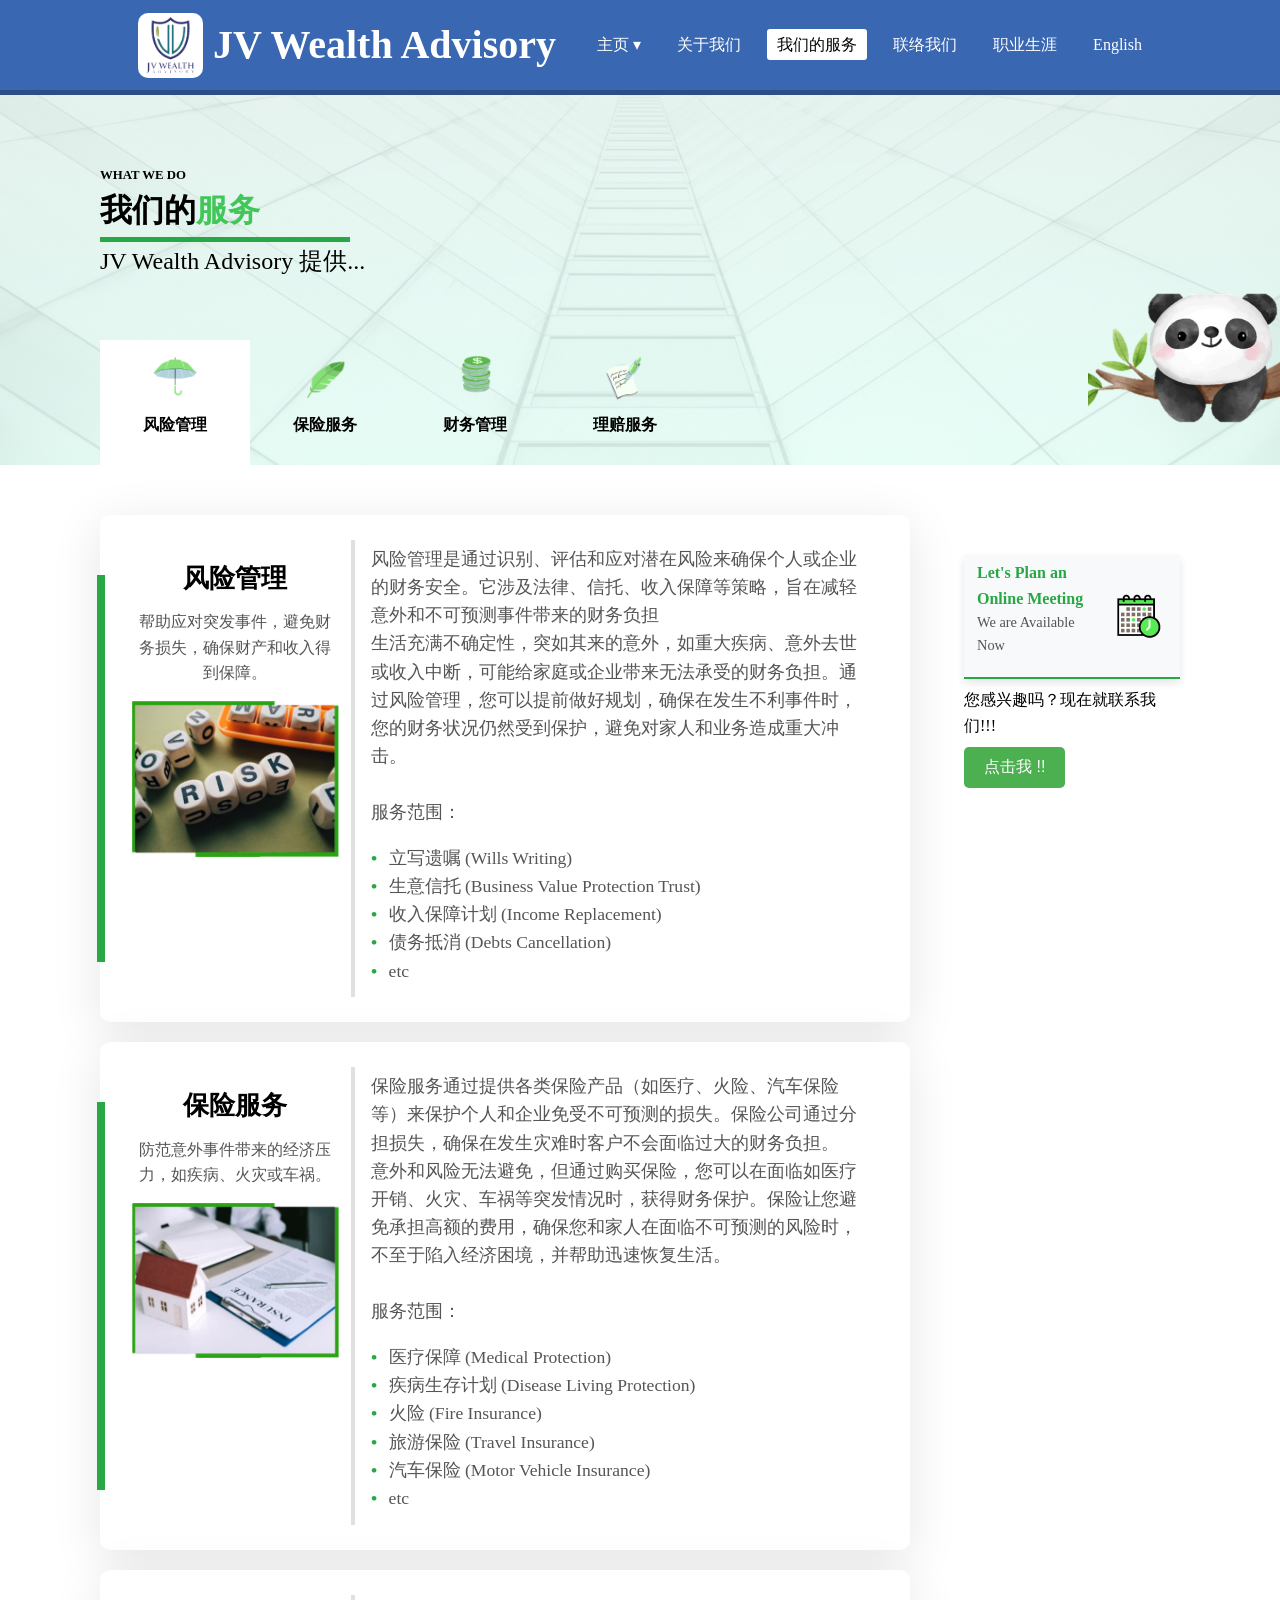
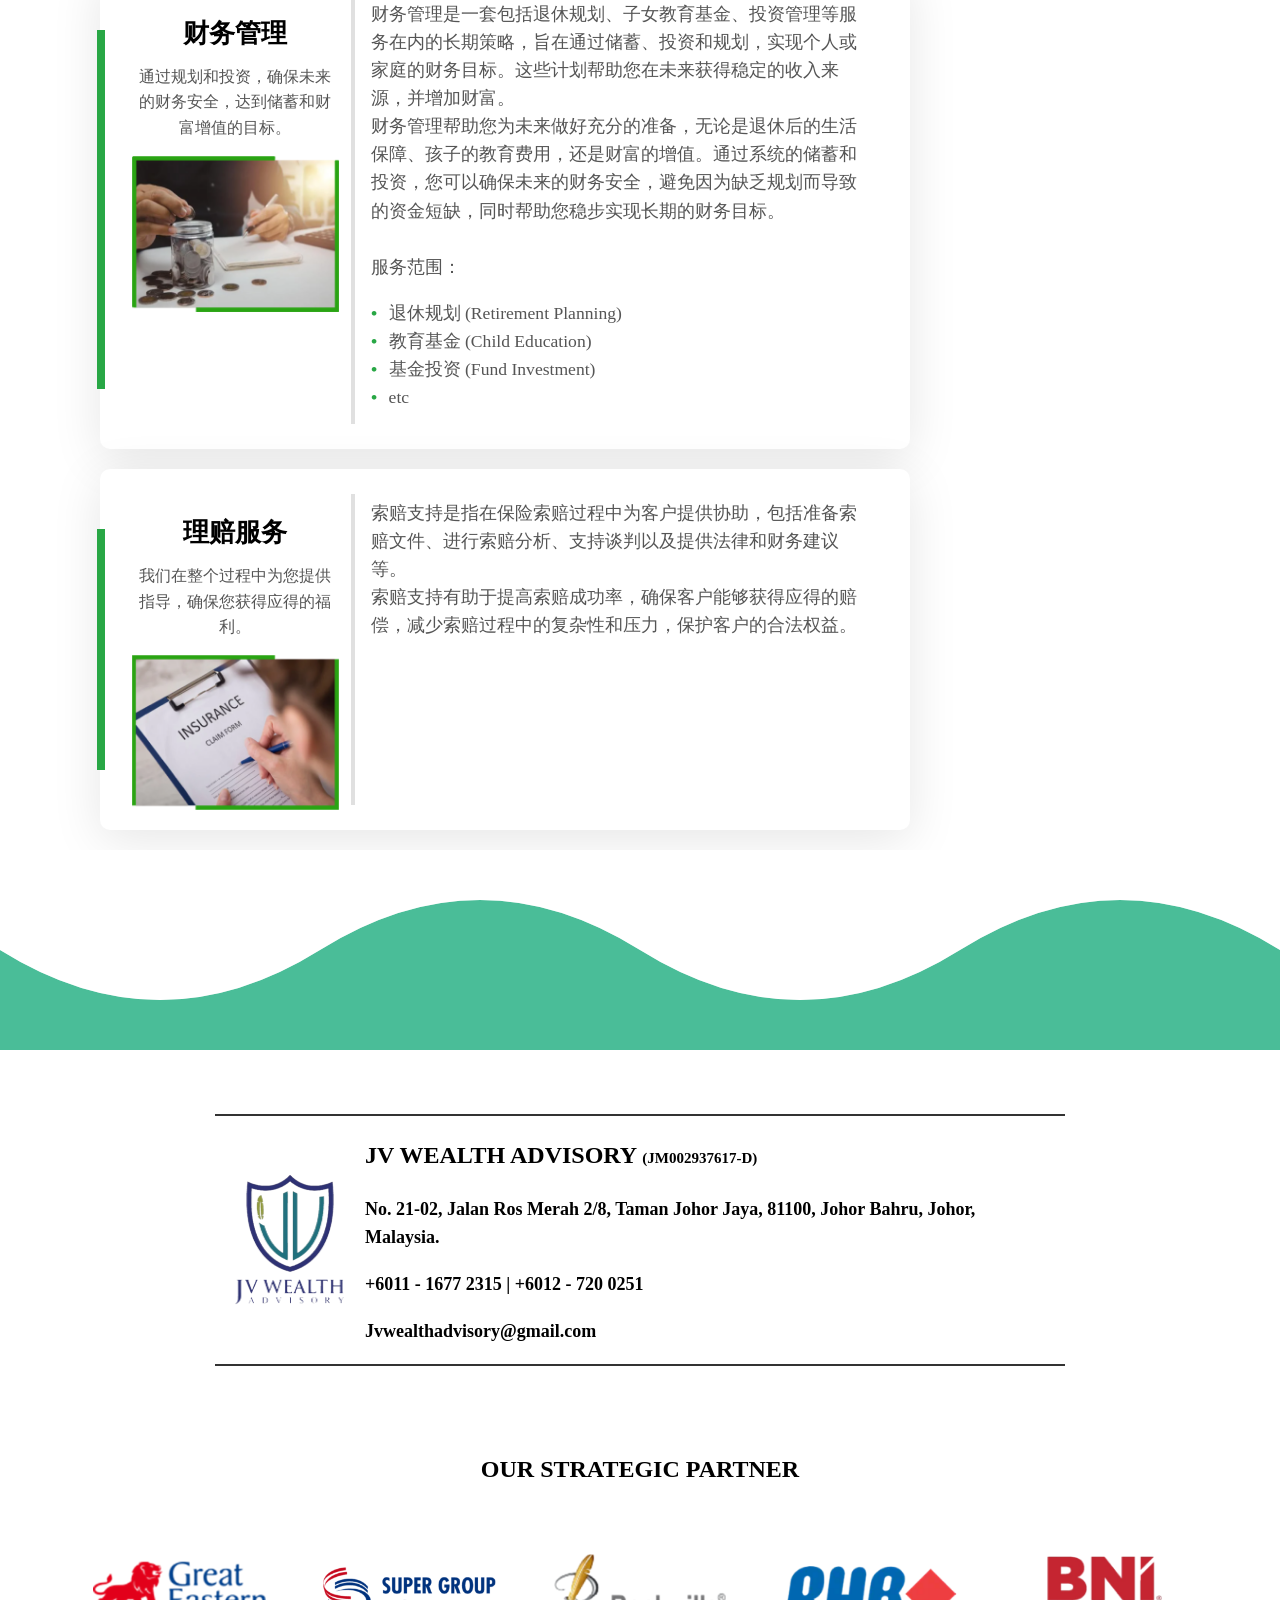
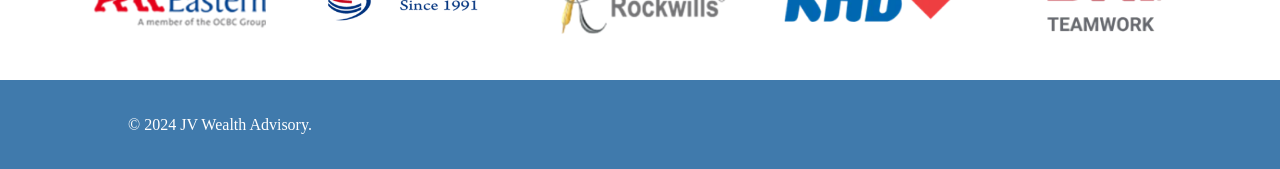
<file: services_zh.html>
<!DOCTYPE html>
<html lang="en">

<head>
    <meta charset="UTF-8">
    <meta name="viewport" content="width=device-width, initial-scale=1.0">
    <link rel="stylesheet" type="text/css" href="service.css">
    <link rel="stylesheet" type="text/css" href="header.css">
    <link rel="stylesheet" type="text/css" href="card.css">

    <title>JV Wealth Advisory</title>
</head>

<body>
    <header>
        <div class="container">
            <div class="jv">
                <img src="pictures/jvlogo.png" alt="">
                <h1>JV Wealth Advisory</h1>
            </div>
            <nav>
                <ul id="main-menu">
                    <li><a href="index_zh.html" class="nav-link" id="homelink">主页 ▾</a></li>
                    <li>
                        <a href="#" class="nav-link" id="aboutUsLink">关于我们</a>
                        <ul id="dropdownMenu" class="dropdown">
                            <a href="our_company_zh.html"><li>我们的公司</li></a>
                            <a href="v_m_v_zh.html"><li>愿景，使命与价值</li></a>
                            <a href="achievement_zh.html"><li>成就与社区贡献</li></a>
                        </ul>
                    </li>
                    <li><a href="services_zh.html" class="nav-link" id="servicesLink">我们的服务</a></li>
                    <li><a href="contact_us_zh.html" class="nav-link" id="contactLink">联络我们</a></li>
                    <li><a href="career_zh.html" class="nav-link" id="careerLink">职业生涯</a></li>
                    <li>
                        <div class="language-switch">
                            <a href="services.html" id="languageButton">English</a>
                        </div>
                    </li>
                </ul>
                <div class="hamburger" id="hamburger">
                    ☰
                </div>
            </nav>
        </div>
    </header>
    
    <section class="services">
        <div class="container">
            <h2 class="serviceh2">WHAT WE DO</h2>
            <h3 class="serviceh3">我们的<span class="green">服务</span></h3>
            <p class="service-provide">JV Wealth Advisory 提供...</p>
            <div class="services-grid">
                <div class="service-item">
                    <a href="#finance-section">
                        <img src="pictures/path-to-risk-icon.png" alt="Financial Planning">
                        <p>风险管理</p>
                    </a>
                </div>
                <div class="service-item">
                    <a href="#healthcare-section">
                        <img src="pictures/path-to-insurance-icon.png" alt="Healthcare Planning">
                        <p>保险服务</p>
                    </a>
                </div>
                <div class="service-item">
                    <a href="#legacy-section">
                        <img src="pictures/path-to-finance-icon.png" alt="Legacy Planning">
                        <p>财务管理</p>
                    </a>
                </div>
                <div class="service-item">
                    <a href="#claim-section">
                        <img src="pictures/path-to-claim-icon.png" alt="Claim Support">
                        <p>理赔服务</p>
                    </a>
                </div>
            </div>
        </div>
        <img src="pictures/panda_icon1.png" alt="Panda Icon" class="panda-icon">
    </section>

    <div class="container-item">
        <div class="left-section">
            <div id="finance-section" class="service-card scroll-hidden">
                <div class="line-start"></div>
                <div class="left-column">
                    <h2>风险管理</h2>
                    <p>帮助应对突发事件，避免财务损失，确保财产和收入得到保障。</p>
                    <img src="pictures\risk_image.png" alt="财务规划图片">
                </div>
                <div class="line-center"></div>
                <div class="right-column">
                    <p>风险管理是通过识别、评估和应对潜在风险来确保个人或企业的财务安全。它涉及法律、信托、收入保障等策略，旨在减轻意外和不可预测事件带来的财务负担
                        <br>生活充满不确定性，突如其来的意外，如重大疾病、意外去世或收入中断，可能给家庭或企业带来无法承受的财务负担。通过风险管理，您可以提前做好规划，确保在发生不利事件时，您的财务状况仍然受到保护，避免对家人和业务造成重大冲击。
                        <br>
                        <br>服务范围：
                    <ul>
                        <li>立写遗嘱 (Wills Writing)</li>
                        <li>生意信托 (Business Value Protection Trust)</li>
                        <li>收入保障计划 (Income Replacement)</li>
                        <li>债务抵消 (Debts Cancellation)</li>
                        <li>etc</li>
                    </ul>
                    </p>
                </div>
            </div>

            <div id="healthcare-section" class="service-card scroll-hidden1">
                <div class="line-start"></div>
                <div class="left-column">
                    <h2>保险服务</h2>
                    <p>防范意外事件带来的经济压力，如疾病、火灾或车祸。</p>
                    <img src="pictures\insurance_image.png" alt="医疗规划图片">
                </div>
                <div class="line-center"></div>
                <div class="right-column">
                    <p>保险服务通过提供各类保险产品（如医疗、火险、汽车保险等）来保护个人和企业免受不可预测的损失。保险公司通过分担损失，确保在发生灾难时客户不会面临过大的财务负担。
                        <br>意外和风险无法避免，但通过购买保险，您可以在面临如医疗开销、火灾、车祸等突发情况时，获得财务保护。保险让您避免承担高额的费用，确保您和家人在面临不可预测的风险时，不至于陷入经济困境，并帮助迅速恢复生活。
                        <br>
                        <br>服务范围：
                    <ul>
                        <li>医疗保障 (Medical Protection)</li>
                        <li>疾病生存计划 (Disease Living Protection)</li>
                        <li>火险 (Fire Insurance)</li>
                        <li>旅游保险 (Travel Insurance)</li>
                        <li>汽车保险 (Motor Vehicle Insurance)</li>
                        <li>etc</li>
                    </ul>
                    </p>
                </div>
            </div>

            <div id="legacy-section" class="service-card scroll-hidden">
                <div class="line-start"></div>
                <div class="left-column">
                    <h2>财务管理</h2>
                    <p>通过规划和投资，确保未来的财务安全，达到储蓄和财富增值的目标。</p>
                    <img src="pictures\finance_image.png" alt="财务规划图片">
                </div>
                <div class="line-center"></div>
                <div class="right-column">
                    <p>财务管理是一套包括退休规划、子女教育基金、投资管理等服务在内的长期策略，旨在通过储蓄、投资和规划，实现个人或家庭的财务目标。这些计划帮助您在未来获得稳定的收入来源，并增加财富。
                        <br>财务管理帮助您为未来做好充分的准备，无论是退休后的生活保障、孩子的教育费用，还是财富的增值。通过系统的储蓄和投资，您可以确保未来的财务安全，避免因为缺乏规划而导致的资金短缺，同时帮助您稳步实现长期的财务目标。
                        <br>
                        <br>服务范围：
                    </p>
                    <ul>
                        <li>退休规划 (Retirement Planning)</li>
                        <li>教育基金 (Child Education)</li>
                        <li>基金投资 (Fund Investment)</li>
                        <li>etc</li>
                    </ul>
                    </p>
                </div>
            </div>

            <div id="claim-section" class="service-card scroll-hidden1">
                <div class="line-start"></div>
                <div class="left-column">
                    <h2>理赔服务</h2>
                    <p>我们在整个过程中为您提供指导，确保您获得应得的福利。</p>
                    <img src="pictures\claim_image.png" alt="财务规划图片">
                </div>
                <div class="line-center"></div>
                <div class="right-column">
                    <p>索赔支持是指在保险索赔过程中为客户提供协助，包括准备索赔文件、进行索赔分析、支持谈判以及提供法律和财务建议等。
                        <br>索赔支持有助于提高索赔成功率，确保客户能够获得应得的赔偿，减少索赔过程中的复杂性和压力，保护客户的合法权益。
                </div>
            </div>
        </div>

        <div class="right-section">
            <div class="contact-card scroll-hidden">
                <div class="left-card">
                    <h2>Let's Plan an Online Meeting</h2>
                    <p>We are Available Now</p>
                </div>
                <div class="right-card">
                    <img src="pictures\Icon_calender.png" alt="财务规划图片">
                </div>

            </div>
            <div class="below-contact scroll-hidden">
                <p>您感兴趣吗？现在就联系我们!!!</p>
                <button class="button" onclick="window.location.href='contact_us.html#contact-section'">点击我 !!</button>
            </div>
        </div>
    </div>

    <div class="wave-container">
        <div class="wave"></div>
        <div class="wave"></div>
    </div>



    <div class="card_container">
        <div class="card">
            <img src="pictures/jvlogo.png" alt="">
            <div class="card_info">
                <h2>JV WEALTH ADVISORY <span class="small">(JM002937617-D)</span></h2>
                <p>No. 21-02, Jalan Ros Merah 2/8, Taman Johor Jaya, 81100, Johor Bahru, Johor, Malaysia.</p>
                <div class="card_info1">
                    <p>+6011 - 1677 2315 | +6012 - 720 0251</p>
                    <p> Jvwealthadvisory@gmail.com</p>
                </div>
            </div>
        </div>
    </div>

    <div class="strategic-patner"></div>
        <div class="strategic-tittle">
            <h2>OUR STRATEGIC PARTNER</h2>
        </div>
        <div class="strategic-logo">
            <img src="pictures/GE_logo.png" alt="GE">
            <img src="pictures/sg_logo.png" alt="SG">
            <img src="pictures/rockwill_logo.png" alt="Rockwills">
            <img src="pictures/rhb_logo.png" alt="RHB">
            <img src="pictures/bni_logo.png" alt="BNI">
        </div>
    </div>

    <footer>
        <div class="container">
            <p>&copy; 2024 JV Wealth Advisory.</p>
        </div>
    </footer>

    <script>
        const navLinks = document.querySelectorAll('.nav-link');
        
        const currentPage = window.location.pathname.split("/").pop();
    
        navLinks.forEach(link => {
            if (link.getAttribute('href') === currentPage) {
                link.classList.add('active');
            }
        });
    
    
        const hamburger = document.getElementById('hamburger');
        const menu = document.getElementById('main-menu');
    
        hamburger.addEventListener('click', () => {
            menu.classList.toggle('active');  
        });

        document.addEventListener('DOMContentLoaded', function () {
        const observer = new IntersectionObserver((entries, observer) => {
            entries.forEach(entry => {
                if (entry.isIntersecting) {
                    entry.target.classList.add('scroll-visible'); 
                    observer.unobserve(entry.target); 
                }
            });
        });

        const hiddenElementsRight = document.querySelectorAll('.scroll-hidden');
        hiddenElementsRight.forEach(el => observer.observe(el)); 

        const hiddenElementsLeft = document.querySelectorAll('.scroll-hidden1');
        hiddenElementsLeft.forEach(el => observer.observe(el)); 
    });

        document.addEventListener('DOMContentLoaded', function () {
            const aboutUsLink = document.getElementById('aboutUsLink');
            const dropdownMenu = document.getElementById('dropdownMenu');
            let isMenuVisible = false;

            // Toggle dropdown menu
            aboutUsLink.addEventListener('click', function (e) {
                e.preventDefault();
                isMenuVisible = !isMenuVisible;
                dropdownMenu.style.display = isMenuVisible ? 'block' : 'none';
            });

            // Close dropdown when clicking outside
            document.addEventListener('click', function (event) {
                if (!aboutUsLink.contains(event.target) && !dropdownMenu.contains(event.target)) {
                    dropdownMenu.style.display = 'none';
                    isMenuVisible = false;
                }
            });

            // Add active class to the current page's nav link
            const currentPage = window.location.href.split('/').pop(); // 获取当前页面文件名
            const navLinks = document.querySelectorAll('.nav-link');

            navLinks.forEach(link => {
                if (link.getAttribute('href') === currentPage || currentPage === '' && link.getAttribute('href') === 'index.html') {
                    link.classList.add('active');
                }
            });
            const aboutUsPages = ['our_company.html', 'v_m_v.html', 'achievement.html'];

            if (aboutUsPages.includes(currentPage)) {
                aboutUsLink.classList.add('active'); // 为"About Us"项添加 active 类
            }
        });

        window.addEventListener('DOMContentLoaded', (event) => {
            document.querySelector('.service-item').classList.add('active');

            document.querySelectorAll('.service-item').forEach(item => {
                item.addEventListener('click', function () {
                    document.querySelectorAll('.service-item').forEach(service => {
                        service.classList.remove('active');
                    });

                    this.classList.add('active');
                });
            });
        });

        document.addEventListener('DOMContentLoaded', function () {
            document.querySelectorAll('a[href^="#"]').forEach(anchor => {
                anchor.addEventListener('click', function (e) {
                    e.preventDefault(); // 阻止默认锚点跳转

                    document.querySelector(this.getAttribute('href')).scrollIntoView({
                        behavior: 'smooth', // 使用平滑滚动
                        // block: 'center'
                    });
                });
            });
        });




    </script>
</body>

</html>
</file>
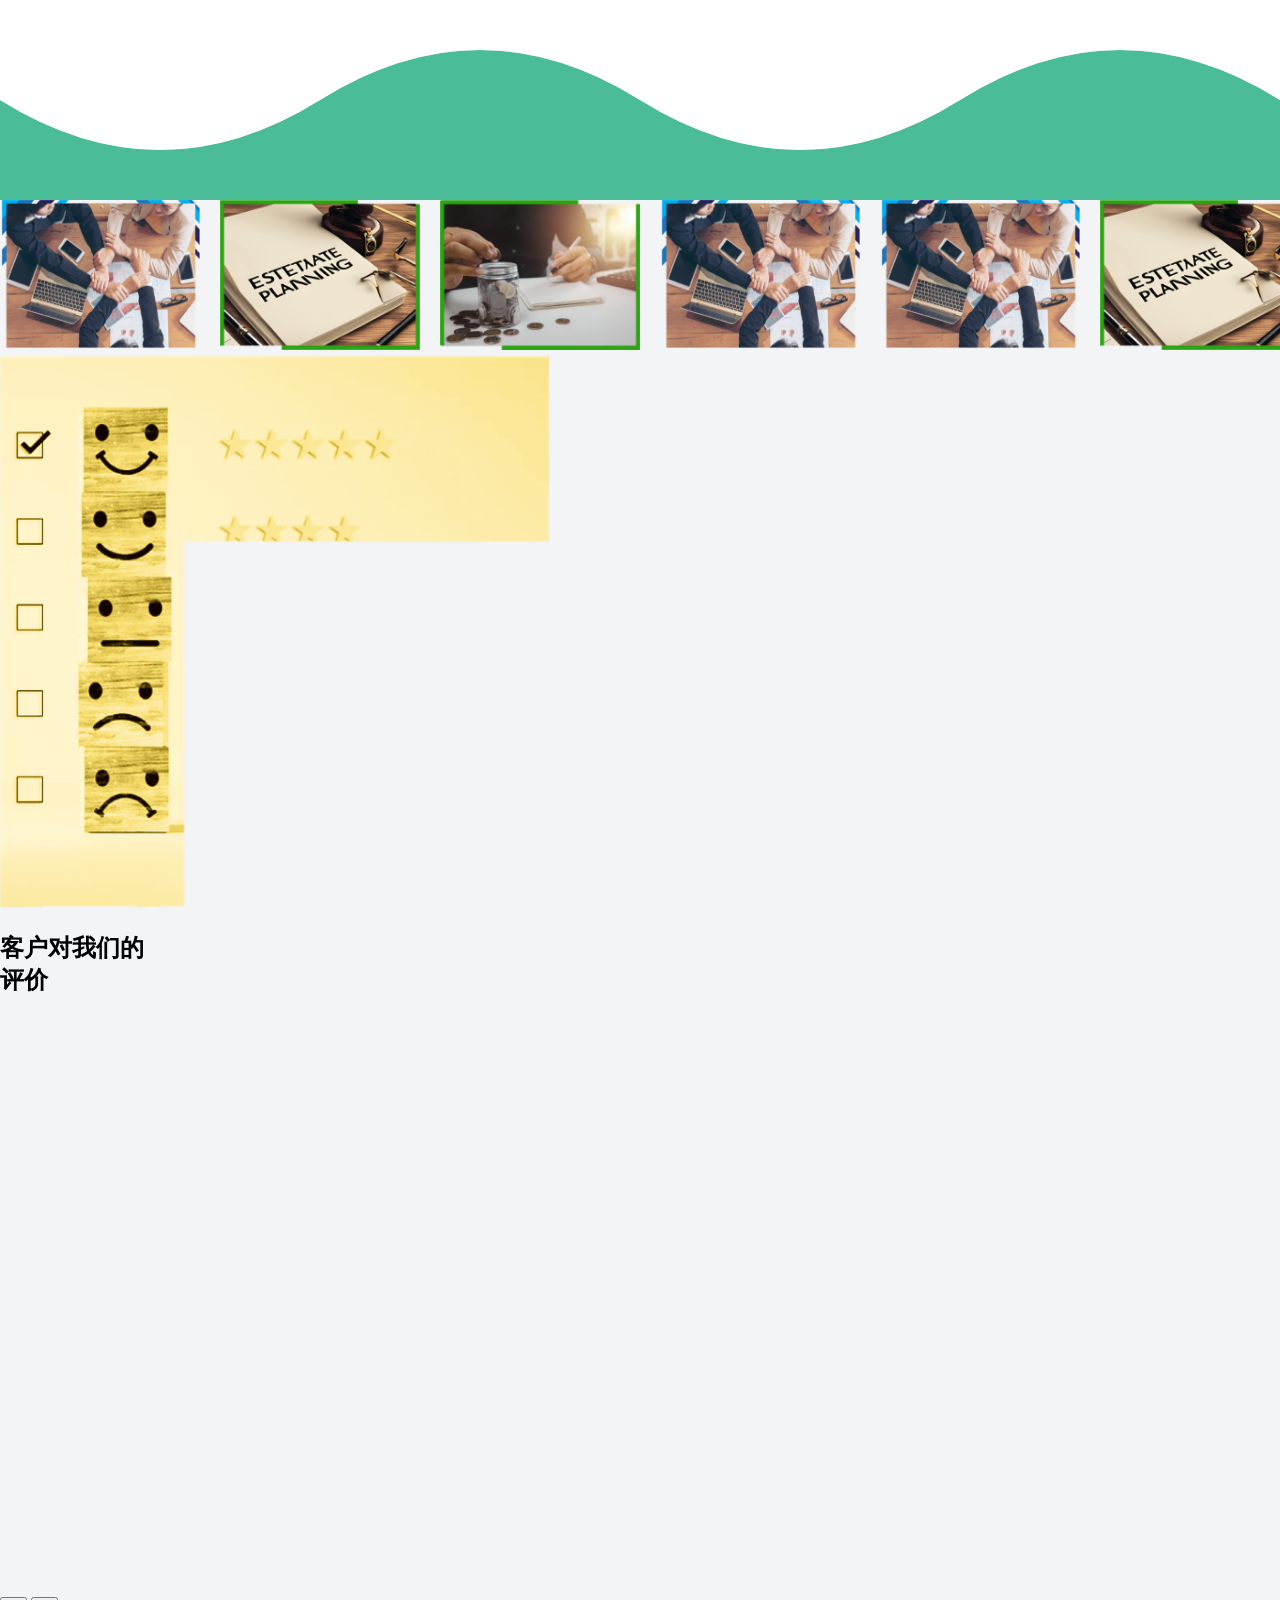
<file: try.html>
<!DOCTYPE html>
<html lang="en">

<head>
    <meta charset="UTF-8">
    <meta name="viewport" content="width=device-width, initial-scale=1.0">
    <title>Wavy Pattern</title>
    <style>





        body {
            margin: 0;
            padding: 0;
            background: #f3f4f6;
        }

        .wave-container {
            position: relative;
            width: 100%;
            height: 200px;
            overflow: hidden;
            background: #4ABD98;
        }

        .wave {
            position: absolute;
            width: 200%;
            height: 100%;
            top: 0;
            left: 0;
            background: url('data:image/svg+xml;utf8,<svg xmlns="http://www.w3.org/2000/svg" viewBox="0 0 1200 100" preserveAspectRatio="none"><path d="M0,50 Q150,100 300,50 T600,50 T900,50 T1200,50 L1200,0 L0,0 Z" fill="%23fff"/></svg>');
            background-size: 50% 100%;
            animation: wave-animation 15s linear infinite;
        }

        .wave:nth-child(2) {
            top: 0;
            opacity: 0.5;
            animation: wave-animation 15s linear infinite reverse;
        }

        @keyframes wave-animation {
            0% {
                transform: translateX(0);
            }

            100% {
                transform: translateX(-50%);
            }
        }

        .carousel-container {
            width: 100%;
            /* 设置容器宽度 */
            overflow: hidden;
            /* 隐藏溢出的内容 */
            position: relative;
        }

        .carousel {
            display: flex;
            justify-content: space-around;
            animation: moveBackAndForth 10s ease-in-out infinite;
            /* 来回动画 */
        }

        .carousel img {
            width: 200px;
            /* 设置图片宽度 */
            height: auto;
            margin-right: 20px;
            /* 图片间距 */
        }

        /* 定义来回滚动的动画 */
        @keyframes moveBackAndForth {
            0% {
                transform: translateX(0);
                /* 起始位置 */
            }

            50% {
                transform: translateX(-50%);
                /* 中间位置，图片向左移动50% */
            }

            100% {
                transform: translateX(0);
                /* 返回到起始位置 */
            }
        }
    </style>
</head>

<body>
    <div class="wave-container">
        <div class="wave"></div>
        <div class="wave"></div>
    </div>

    <div class="carousel-container">
        <div class="carousel">
            <img src="pictures/mission.png" alt="">
            <img src="pictures/legacy_image.png" alt="">
            <img src="pictures/finance_image.png" alt="">
            <img src="pictures/mission.png" alt="">
            <img src="pictures/mission.png" alt="">
            <img src="pictures/legacy_image.png" alt="">
            <img src="pictures/finance_image.png" alt="">
            <img src="pictures/mission.png" alt="">
        </div>
    </div>

    



    <div class="comment scroll-hidden">
        <div class="facebook_comment">
            <img src="pictures/rates.png" alt="">
            <div class="comment_content">
                <h2>客户对我们的<span class="green"><br>评价</span></h2>
                <div class="iframe-slider">
                    <div class="iframe-container">
                        <div class="iframe-wrapper">
                            <iframe src="https://www.facebook.com/plugins/post.php?href=https%3A%2F%2Fwww.facebook.com%2Fcheng.meparu%2Fposts%2Fpfbid02o3HFPugeXVSjBuMZzxNd2yE2Ai2tbhh2EuUenBXTTu3pTZbEG7DaTAAd9sLyA4Mtl&show_text=true&width=500" width="500" height="193" style="border:none;overflow:hidden" scrolling="no" frameborder="0" allowfullscreen="true" allow="autoplay; clipboard-write; encrypted-media; picture-in-picture; web-share"></iframe>
                            <iframe src="https://www.facebook.com/plugins/post.php?href=https%3A%2F%2Fwww.facebook.com%2Fwenchain.clara%2Fposts%2Fpfbid0qpUbKWDG4vZpYBruvDCYW12bKq38KYHAY9aftH8Mvbp8mheSVifSPb6W6o2tRjCMl&show_text=true&width=500" width="500" height="169" style="border:none;overflow:hidden" scrolling="no" frameborder="0" allowfullscreen="true" allow="autoplay; clipboard-write; encrypted-media; picture-in-picture; web-share"></iframe>
                            <iframe src="https://www.facebook.com/plugins/post.php?href=https%3A%2F%2Fwww.facebook.com%2Fyyyfchan%2Fposts%2Fpfbid026qkjLPVEby6vx77rTnVVQX3VhFfYpYAxvtapxvicoK1xVRDdcct4d5nd4PfrjEnhl&show_text=true&width=500" width="500" height="169" style="border:none;overflow:hidden" scrolling="no" frameborder="0" allowfullscreen="true" allow="autoplay; clipboard-write; encrypted-media; picture-in-picture; web-share"></iframe>
                            <iframe src="https://www.facebook.com/plugins/post.php?href=https%3A%2F%2Fwww.facebook.com%2Fholygege%2Fposts%2Fpfbid027fv79mKr1fEyddFFtH5BuVnujyn9Z1FhndLFSNc952V16FPeNdi119eEFWiefp7Bl&show_text=true&width=500" width="500" height="188" style="border:none;overflow:hidden" scrolling="no" frameborder="0" allowfullscreen="true" allow="autoplay; clipboard-write; encrypted-media; picture-in-picture; web-share"></iframe>
                            <iframe src="https://www.facebook.com/plugins/post.php?href=https%3A%2F%2Fwww.facebook.com%2Fholygege%2Fposts%2Fpfbid027fv79mKr1fEyddFFtH5BuVnujyn9Z1FhndLFSNc952V16FPeNdi119eEFWiefp7Bl&show_text=true&width=500" width="500" height="188" style="border:none;overflow:hidden" scrolling="no" frameborder="0" allowfullscreen="true" allow="autoplay; clipboard-write; encrypted-media; picture-in-picture; web-share"></iframe>
                        </div>
                    </div>
                </div>
                <div class="arrow">
                    <button class="prev" onclick="slideIframes(-1)">&#10094;</button>
                    <button class="next" onclick="slideIframes(1)">&#10095;</button>
                </div>
            </div>
        </div>
    </div>


 <script>
     let currentIndex = 0;
     
             function slideIframes(direction) {
                 const iframeWrapper = document.querySelector('.iframe-wrapper');
                 const iframes = document.querySelectorAll('.iframe-wrapper iframe');
                 const iframeWidth = iframes[0].offsetWidth + 20; // Include margin
                 const maxIndex = iframes.length -1 ; // Show two iframes at once
     
                 currentIndex += direction;
     
                 // Limit the sliding to the bounds
                 if (currentIndex < 0) {
                     currentIndex = 0;
                 } else if (currentIndex > maxIndex) {
                     currentIndex = maxIndex;
                 }
     
                 // Move the iframes
                 iframeWrapper.style.transform = `translateX(-${currentIndex * iframeWidth}px)`;
             }
 </script>   


</body>
</html>
</file>
<file: header.css>
header {
    background: #3a67b1;
    color: #fff;
    padding: 10px 0;
    top: 0;
    position: sticky !important; 
    width: 100%;
    height: 70px;
    z-index: 500;
    border-bottom: rgba(0, 0, 0, 0.25) solid 5px;
}

header .container {
    display: flex;
    justify-content: space-between;
    align-items: center;
    width: 80%;
    height: 70px;
    margin: 0 auto;
}

header .jv {
    width: fit-content;
    display: flex;
    flex-wrap: nowrap;
    align-items: center;
    height: 65px;
}

header img {
    width: 65px;
    height: 65px;
    background-color: white;
    border-radius: 10px;
    margin: 0 10px;
}

header h1 {
    margin: 0;
    font-size: 40px;
    white-space: nowrap;
}

header nav ul {
    list-style: none;
    margin: 0;
    padding: 0;
    display: flex;
}

.hamburger {
    display: none;
    cursor: pointer;
    font-size: 30px;
}


@media (max-width: 1100px) {
    /* 隐藏导航栏 */
    header nav ul {
        display: none;
        flex-direction: column;
        width: fit-content;
        height: 100vh;
        background-color: #3a68b1ef;
        position: absolute;
        padding: 10px 10px;
        top: 100%;
        left: 0;
    }
    
    /* 显示汉堡菜单按钮 */
    .hamburger {
        position: relative;
        padding: 3% 10%;
        display: block;
        z-index: 5;
    }
    
    /* 显示汉堡菜单时，导航项纵向排列 */
    header nav ul.active {
        display: flex;
    }
    /* 桌面端的 active 链接样式 */


    header nav ul.active li {
        margin: 10px 0;
    }
    header nav ul.active .dropdown a li{
        color: #000;
        margin: unset;
        padding: unset;
        padding: 5px 0px 5px 15px;
        font-size: 16px;
    }
    header ul.active .dropdown {
        width: 200%;
        display: none;
        position: absolute;
        top: 115%;
        height: fit-content;
        background-color: #ffffff;
        border-radius: 15px;
        z-index: 10;
        transform: translateX(100px);
    }
}
/* 桌面端的 active 链接样式 */
header nav a.active {
    background-color: #ffffff !important; /* 强制应用白色背景 */
    color: #000 !important; /* 强制应用黑色文字 */
    border-radius: 3px;
}

/* 移动端汉堡菜单的 active 链接样式 */
@media (max-width: 1100px) {
    header nav ul.active a.active {
        background-color: #ffffff !important; /* 强制应用白色背景 */
        color: #000 !important; /* 强制应用黑色文字 */
        border-radius: 3px;
        width: 100%;
    }
}


header nav li {
    margin-left: 1rem;
    position: relative;
}

header nav a {
    color: #fff;
    text-decoration: none;
    padding: 7px 10px 7px 10px;
    z-index: 2;
    white-space: nowrap;
}

header .dropdown {
    width: 250%;
    display: none;
    position: absolute;
    top: 115%;
    left: 0;
    background-color: #ffffff;
    border-radius: 15px;
    z-index: 0;
}

header nav .dropdown a li{
    color: #000;
    margin: unset;
    padding: unset;
    padding: 5px 0px 5px 15px;
    font-size: 16px;
}
header nav a {
    font-size: 16px;
}

header nav li:hover > .dropdown {
    display: block;
}


header nav ul li::after {
    content: "";
    height: 133%;
    width: 0;
    background: rgba(202, 202, 202, 0.555);
    position: absolute;
    left: 0;
    bottom: -5px;
    border-radius: 3px;
    /* transition: width 0.5s ease-in-out; */
    z-index: -2;
}

header nav ul li:hover::after {
    width: 100%;
}


header nav a.active {
    background-color: #ffffff !important; /* 强制应用白色背景 */
    color: #000 !important; /* 强制应用黑色文字 */
    border-radius: 3px;
    width: 100%;
}

footer .container {
    width: 80%;
    margin: 0 auto;
}

footer {
    background: #407aac;
    color: #fff;
    text-align: center;
    padding: 1rem 0;
}


@media (max-width: 590px) {
    header h1 {
        font-size: 35px;
    }
}

@media (max-width: 520px) {
    header h1 {
        white-space: wrap;
        font-size: 20px;
    }
}
</file>
<file: card.css>
.card_container {
    justify-content: center;
    position: relative;
    display: flex;
    align-items: center;
}

.card {
    margin: 5% 5%;
    display: flex;
    width: 850px;
    height: fit-content;
    background-color: #fff;
    border-top: #333 solid 2px;
    border-bottom: #333 solid 2px;
    align-items: center;
}

.card img {
    width: 150px;
    height: 150px;

}

.card_info .small {
    font-size: 15px;
}

.card_info {
    width: 650px;
    /* white-space: nowrap; */
}

.card_info h2 {
    width: 100%;
}

.card_info p {
    font-size: 18px !important;
    width: 100%;
    font-weight: bold;
   
}


/* strategic partner */

.strategic-tittle {
    justify-content: center;
    position: relative;
    display: flex;
}

.strategic-logo {
    display: flex;
    justify-content: center;
    align-items: center;
    flex-wrap: nowrap;
    width: 90%;
    margin: 0 5%;

}

.strategic-logo img {
    margin: 0 auto;
    width: 15%;
    height: auto;
}

@media (max-width :1150px) {
    .card_container {
        transform: scale(0.8);
    }
    .strategic-tittle h2 {
        font-size: 20px !important;
    }
}

@media (max-width :700px) {
    .card_container {
        transform: scale(0.5);
    }
    .strategic-tittle h2 {
        font-size: 18px !important;
    }
}

@media (max-width :450px) {
    .card_container {
        transform: scale(0.4);
    }
    .strategic-tittle h2 {
        font-size: 15px !important;
    }
}

@media (max-width :450px) {
    .card_container {
        transform: scale(0.4);
    }
    .strategic-tittle h2 {
        font-size: 15px !important;
    }
}
</file>
<file: achievement.css>
body {
    position: relative;
    font-family: 'Righteous';
    line-height: 1.6;
    margin: 0;
    padding: 0;

}

.scroll-hidden {
    opacity: 0;
    mask-image: linear-gradient(90deg, transparent, black); /* 从左到右的遮罩 */
    transition: mask-image 2s ease-out, opacity 2s ease-out;
}

.scroll-hidden1 {
    opacity: 0;
    transform: scale(0.9); 
    transition: all 2s ease-out;
}

.scroll-visible {
    opacity: 1;
    opacity: 1;
    mask-image: linear-gradient(90deg, black, black); 
    transform: scale(1); 
}



.green {
    color: #41C757;
}

.achievement_title {
    background-size: cover;
    background-color: rgba(183, 225, 241, 0.919);
    background-image: url(pictures/about_us_bg.png);
    position: relative;
    display: grid;
    align-items: center;
    height: 300px;
}

.achievement_title h2 {
    color: #1B48B2 ;
    display: inline-flex;
    justify-content: center;
    width: fit-content;
    position: relative;
    background-color: transparent;
    height: fit-content;
    z-index: 0;
    margin-left: 10%;
    margin-right: 10%;
    font-size: 50px;
    margin-bottom: unset;
}

.achievement_title h2::before {
    z-index: -1;
    content: '';
    position: absolute;
    top: 50%;
    left: 0;
    width: 100%;
    height: 25%;
    background-color: rgba(85, 255, 0, 0.35); 
    transform: translateY(-50%); 
}

.achievement_title p {
    color: #1B48B2 ;
    width: 80%;
    text-align: right;
    background-color: rgba(85, 255, 0, 0.35);
    font-size: 25px;
    margin-top: unset;
    margin-left: 10%;
    margin-right: 10%;
}

.achievement {
    margin-top: 20px;
    background-image: url(pictures/achievement_bg.png);
    height: 100vh;
    position: relative;
    display: flex;
    flex-wrap: wrap;
}

.achievement_content {
    width: 35%;
}
.achievement h2 {
    margin: 50px 50px;
    font-size: 50px;
}

.achievement p {
    margin: 0 50px;
    font-size: 20px;
}

/* Carousel Styles */
.carousel {
    width: 60%;                   /* Carousel width */
    min-width: 750px;
    height: fit-content;
    position: relative;
    overflow: hidden;
    border: none;
    border-radius: 10px;
    margin: auto 0;

}


.carousel-inner {
    display: flex;
    justify-content: center;  /* 水平居中 */
    align-items: center;      /* 垂直居中 */
    width: 150%;
    transition: transform 1s ease;
}

/* 默认情况下每个轮播项较小并且模糊 */
.carousel-item {
    position: relative;
    width: 70%;
    flex: 1;
    transform: scale(0.7);  /* 缩小未选中项 */
    filter: blur(5px);      /* 添加模糊效果 */
    transition: transform 0.5s, filter 0.5s; /* 过渡效果 */
    justify-content: center;  /* 水平居中 */
    align-items: center;      /* 垂直居中 */
}


.carousel-item img {
    display: block;
    margin: auto;
    width: 100%;
    border-radius: 10px;
}

.carousel-item p {
    display: block;
    margin: 10px auto;
    padding: 10px 10px;
    background: white;
    border-radius: 20px;
    width: fit-content;
    
}

input[type="radio"] {
    display: none;
}

input[type="radio"]:nth-of-type(1):checked ~ .carousel-inner {
    transform: translateX(9%);   /* 第一个项目，居中 */
}

input[type="radio"]:nth-of-type(2):checked ~ .carousel-inner {
    transform: translateX(-41%);  /* 第二个项目，居中 */
}

/* Add more transform values for additional images */

.carousel-controls {
    position: absolute;
    bottom: 90px;
    left: 50%;
    transform: translateX(-50%);
    display: flex;
}

.control {
    width: 10px;
    height: 10px;
    background-color: #fff;
    border-radius: 50%;
    margin: 0 5px;
    cursor: pointer;
    transition: background-color 0.3s;
}

input[type="radio"]:nth-of-type(1):checked ~ .carousel-inner .carousel-item:nth-of-type(1),
input[type="radio"]:nth-of-type(2):checked ~ .carousel-inner .carousel-item:nth-of-type(2) {
    transform: scale(1);    /* 放大选中项 */
    filter: blur(0);        /* 去掉模糊 */
}

/* Add more styles for additional controls */

/* Buttons */
button.prev, button.next {
    position: absolute;
    top: 50%;
    transform: translateY(-50%);
    background-color: rgba(0, 0, 0, 0.5);
    color: white;
    border: none;
    padding: 10px;
    cursor: pointer;
    z-index: 1;
}

button.prev {
    left: 10px;
}

button.next {
    right: 10px;
}

.community_contributions {
    width: 100%;
    position: relative;
    display: flex;
    justify-content: center;
    margin: 50px 0;
}
.cc_bg {
    position: relative;
    background: transparent;
    width: 100%;
    height: fit-content;
    text-align: center;
    justify-content: center;
    overflow: hidden;
}

.cc_bg::before {
    content: '';
    position: absolute;
    background: rgba(193, 255, 190, 0.8);
    border: 8px solid #0E9F56;
    border-radius: 489px;
    margin: 0 auto;
    width: 80%;
    height: 100%;
    z-index: -3;
    left: 50%;
    transform: translateX(-50%);
}

.cc_bg h2 {
    position: relative;
    width: 50%;
    font-size: 50px;
    margin: auto;
}

.cc_img {
    overflow: hidden;
    width: 100%;
    position: relative;
    display: flex;
    flex-wrap: wrap;
    height: 500px;
    background: #b0c8ff6a;
}

.first_row, .second_row {
    display: flex;
    flex-wrap: nowrap;
    height: 40%;
    margin-top: 2.5%;
}

.first_row img, .second_row img {
    height: 95%;
    width: auto; /* 改为 auto 以防止过宽或过窄 */
    margin-right: 40px;
}

.second_row {
    margin-left: 160px;
}


.first_row img, .second_row img {
    margin-right: 40px;
}

@keyframes moveBackAndForth {
    0% {
        transform: translateX(0);
        /* 起始位置 */
    }

    50% {
        transform: translateX(-55%);
        /* 中间位置，图片向左移动23% */
    }

    100% {
        transform: translateX(0);
        /* 返回到起始位置 */
    }
}

#cc_slider {
    animation: moveBackAndForth 20s ease-in-out infinite;
}

.cc_img::-webkit-scrollbar {
    width: 5px;
    height: 5px;
}

.cc_img::-webkit-scrollbar-thumb {
    background-color: #232e29;
    border-radius: 10px;
    border: 3px solid rgba(3, 3, 3, 0.956);
}

.cc_img::-webkit-scrollbar-track {
    background-color: rgba(193, 255, 190, 0);
    border-radius: 10px;
}

::-webkit-scrollbar {
    width: 10px;
}

::-webkit-scrollbar-track {
    background: #f1f1f1;
}

::-webkit-scrollbar-thumb {
    background: #3A67B1;
    border-radius: 10px;
}

::-webkit-scrollbar-thumb:hover {
    background: #3A67B1;
}

@media (max-width :1260px) {
    .achievement {
        display: flex;
        justify-content: center;
    }
    .achievement_content {
        width: 90%;
    }
    .carousel {
        margin: auto;
    }
    .cc_bg h2 {
        font-size: 35px;
    }
}

@media (max-width :1150px) {
    .achievement_title h2::before {
        display: none;
    }
    .cc_bg h2 {
        margin-top: 20px;
    }
}

@media (max-width :840px) {
    .achievement_title h2 {
        font-size: 40px;
    }
    .cc_bg::before {
        border-radius: 0px;
        width: 100%;
    }
}


@media (max-width :800px) {
    .carousel {
        margin: auto;
        transform: scale(0.7);
    }
    .cc_img {
        height: 400px;
    }
}


@media (max-width :600px) {
    .achievement h2 {
        font-size: 35px;
    }
    
    .achievement p {
        font-size: 15px;
    }
    .carousel {

        transform: scale(0.5);
    }
    button.prev, button.next {     
        padding: 20px;
        font-size: 25px;
    }
    .cc_img {
        height: 300px;
    }
}

@media (max-width :400px) {
    
    .carousel {
        transform: scale(0.45);
    }
    .cc_img {
        height: 250px;
    }
}
</file>
<file: career.css>
body {
    position: relative;
    font-family: 'Righteous';
    line-height: 1.6;
    margin: 0;
    padding: 0;
    overflow-x: hidden;
}


.scroll-hidden {
    opacity: 0;
    transform: scaleX(0.8);
    transition: all 2s ease-out, opacity 2s ease-out;
    overflow-x: hidden;
}

.scroll-hidden1 {
    opacity: 0;
    transform: scaleY(0.8);
    transition: all 2s ease-out, opacity 2s ease-out;
    overflow-x: hidden;
}


.scroll-visible {
    opacity: 1;
    transform: scale(1);
    
}


.green {
    color: #41C757;
}

.services {
    background-image: url('pictures/scc_background.png');
    background-size: cover;
    background-position: center;
    background-repeat: no-repeat;
    position: relative;
    height: 300px;
}

.container {
    text-align: left;
}

h2.serviceh2 {
    color: #000000;
    font-size: 0.8em;
    margin: 0 auto;
    padding-top: 70px;
    margin-left: 100px;
}

h3.serviceh3 {
    color: #000000;
    font-size: 2em;
    margin: 0 auto;
    margin-left: 100px;
}

.serviceh3::after {
    content: '';
    display: block;
    width: 250px;
    height: 5px;
    background-color: #28a745;
}

p.service-provide {
    font-size: 1.5em;
    margin: 0 auto;
    margin-left: 100px;
}

.panda-icon {
    position: absolute;
    right: 0;
    bottom: 40px;
    width: 15vw;
    height: auto;
}


.green {
    color: #41C757;
}

.admin_sales, .telemarketing, .internship {
    position: relative;
    display: flex;
    flex-wrap: wrap-reverse;
    align-items: center;
    justify-content: center;
}

.admin_sales_content, .telemarketing_content, .internship_content {
    margin: 2% 5%;
    width: 50%;
}

.admin_sales_content h2, .telemarketing_content h2, .internship_content h2 {
    font-size: 50px;
}

.admin_sales img, .telemarketing img, .internship img {
    margin: 50px 2.5%;
    width: 35%;
    height: fit-content;
    border-radius: 15px;
}

.sales_partner, .customer_services {
    position: relative;
    display: flex;
    flex-wrap: wrap;
    align-items: center;
    justify-content: center;
    background: #e2fdf58f;
}

.sales_partner_content, .customer_services_content {
    margin: 2% 5%;
    width: 50%;
}

.sales_partner_content h2, .customer_services_content h2 {
    font-size: 50px;
}

.sales_partner img, .customer_services img {
    margin: 50px 2.5%;
    width: 35%;
    height: fit-content;
    border-radius: 15px;
}


.requirement_benefit {
    position: relative;
    display: flex;
    flex-wrap: wrap;
}

.requirement {
    color: white;
    width: 50%;
    background: linear-gradient(90deg, #40917A 2.75%, #40917A 84.92%, #FFFFFF 85.07%, #FFFFFF 91.94%, #40917A 91.95%);
}

.benefit {
    width: 50%;
    background: linear-gradient(0deg, #EEFEF9 2.75%, #EEFEF9 89.92%, #40917A 90.07%);
}

.requirement h2, .benefit h2 {
    font-size: 50px;
    margin: 5% 10%;
}

.requirement ul, .benefit ul {
    margin: 5% 10%;
}

.green_rec {
    width: 100%;
    height: 40px;
    background: linear-gradient(90deg, #FFFFFF 2.85%, #5DBA6D 2.87%, #5DBA6D 6.01%, #FFFFFF 6.05%, #FFFFFF 9.15%, #5DBA6D 9.20%, #5DBA6D 12.10%, #FFFFFF 12.15%, #FFFFFF 15.33%, #5DBA6D 15.37%, #5DBA6D 75.76%, #EEFEF9 75.79%);
}

::-webkit-scrollbar {
    width: 10px;
}

::-webkit-scrollbar-track {
    background: #f1f1f1;
}

::-webkit-scrollbar-thumb {
    background: #3A67B1;
    border-radius: 10px;
}

::-webkit-scrollbar-thumb:hover {
    background: #3A67B1;
}

@media (max-width :850px) {
    .admin_sales_content h2, .telemarketing_content h2, .internship_content h2, .sales_partner_content h2, .customer_services_content h2,.requirement h2, .benefit h2 {
        font-size: 40px;
    }
    .admin_sales_content li, .telemarketing_content li, .internship_content li, .sales_partner_content li, .customer_services_content li, .requirement ul, .benefit ul{
        font-size: 14px;
    }
}

@media (max-width :700px) {
    .admin_sales_content , .telemarketing_content , .internship_content , .sales_partner_content , .customer_services_content {
        width: 80%;
    }
    .admin_sales img, .telemarketing img, .internship img , .sales_partner img, .customer_services img {
        width: 80%;
        margin: 0 auto;
        margin-top: 20px;
        margin-bottom: 20px;
        height: auto;
    }


}

@media (max-width :600px) {
    .requirement, .benefit {
        width: 100%;
    }

    .admin_sales_content h2, .telemarketing_content h2, .internship_content h2, .sales_partner_content h2, .customer_services_content h2,.requirement h2, .benefit h2 {
        margin: unset;
        margin-top: 10px;
        margin-bottom: 10px;
    }
}
</file>
<file: contact_us.css>
html {
    overflow-x: hidden;
}

body {
    position: relative;
    font-family: 'Righteous';
    line-height: 1.6;
    margin: 0;
    padding: 0;
}

p {
    font-size: 18px;
}

.scroll-hidden {
    opacity: 0;
    transform: scaleY(0.5);
    transition: all 1s ease-out;
}

.scroll-hidden1 {
    opacity: 0;
    transform: scale(0.5);
    transition: all 2s ease-out;
}



.scroll-visible {
    opacity: 1;
    transform: scale(1);
}

.green {
    color: #41C757;
}

.services {
    background-image: url('pictures/scc_background.png');
    background-size: cover;
    background-position: center;
    background-repeat: no-repeat;
    position: relative;
    height: 300px;
}

.container {
    text-align: left;
}

h2.serviceh2 {
    color: #000000;
    font-size: 0.8em;
    margin: 0 auto;
    padding-top: 70px;
    margin-left: 100px;
}

h3.serviceh3 {
    color: #000000;
    font-size: 2em;
    margin: 0 auto;
    margin-left: 100px;
}

.serviceh3::after {
    content: '';
    display: block;
    width: 250px;
    height: 5px;
    background-color: #28a745;
}

p.service-provide {
    font-size: 1.5em;
    margin: 0 auto;
    margin-left: 100px;
}

.panda-icon {
    position: absolute;
    right: 0;
    bottom: 40px;
    width: 15vw;
    height: auto;
}

.address {
    position: relative;
    display: flex;
    flex-wrap: wrap;
    justify-content: center;

}

.address_content {
    width: 50%;
    position: relative;
    display: flex;
    background-color: rgb(255, 255, 255);
    align-items: center;
    justify-content: center;
    top: -70px;
    z-index: 1;
}

.address_content img {
    margin: 10px 10px;
}

.address_content p {
    text-align: center;
}

.address iframe {
    position: relative;
    width: 80%;
    height: 550px;
    top: -110px;
    z-index: 0;
}

.enquiry {
    position: relative;
    display: flex;
    flex-wrap: wrap;
    justify-content: center;
}

.enquiry_content,
.form {
    width: 35%;
    /* 左右各占35% */
    position: relative;
}

.enquiry_content {
    display: flex;
    flex-wrap: nowrap;
    z-index: 1;
    transform: translateX(5%);
}

.enquiry_content_bg {
    width: 90%;
    background-repeat: no-repeat;
    background-size: contain;
    background: #44BE97;
    box-shadow: 0px 0px 63.2px 10px rgba(0, 0, 0, 0.25);
}

.enquiry_content h2 {
    margin: 5% 5%;
    font-size: 30px;
    color: #1E8543;
}

.enquiry_content p {
    color: white;
    text-align: justify;
    margin: 0 10%;
}

.triangle_container {
    width: 10%;
    position: relative;
    display: flex;
    flex-wrap: wrap;
}

.fb_qr_code {
    width: 30%;
    height: fit-content;
    margin: 10px;
}

.triangle {
    position: absolute;
    top: 0;
    width: 50px;
    height: 50px;
    background: linear-gradient(45deg, #44BE97 0%, #44BE97 50%, rgba(255, 255, 255, 0) 50%);
}

.triangle2 {
    position: absolute;
    width: 50px;
    height: 50px;
    background: linear-gradient(135deg, #44BE97 0%, #44BE97 50%, rgba(255, 255, 255, 0) 50%);
    bottom: 0px;
}

.form {
    position: relative;
    transform: translateX(-5%);
    background: white;
    box-shadow: 0px 0px 63.2px 10px rgba(0, 0, 0, 0.25);
    z-index: 0;
}
.form iframe {
  position: absolute;
  left: 50%;
  top: 50%;
  transform: translateX(-50%) translateY(-50%);
}

.team {
    position: relative;
    width: 100%;
    height: 700px;
    background-image: url(pictures/jvlogo.png);
    background-repeat: no-repeat;
    background-size: contain;
    background-position: center;
    z-index: 3;
    margin: 50px 0;
}

.team_bg {
    position: absolute;
    background: linear-gradient(180deg, #d2e9f9e7 0%, #ffffffc5 24.5%, #ffffffc5 74.5%, #d2e9f9e7 100%);
    width: 100%;
    height: 100%;
    display: flex;
    z-index: -1;
    /* 设置更低的 z-index */
    pointer-events: none;
    /* 让它不响应鼠标事件 */
}

.team_rec_container {
    display: flex;
    background: linear-gradient(90deg, #F4FEFF 31.49%, #3A67B1 31.5%, #3A67B1 100%);
    box-shadow: 10px 0px 10px rgba(0, 0, 0, 0.25);
    width: 98.5px;
    height: 86%;
    position: absolute;
    top: 50%;
    transform: translateY(-50%);
}

.team_tri_container {
    position: relative;
    width: 6.8%;
    height: 100%;
}

.team_tri_container .team_tri1,
.team_tri_container .team_tri2 {
    width: 0;
    height: 0;
    border-left: 50px solid transparent;
    border-right: 50px solid transparent;
    border-bottom: 100px solid #F4FEFF;
    transform: rotate(90deg);
}

.team_tri_container .team_tri2 {
    position: absolute;
    bottom: 0%;
}

.team_rec_container2 {
    position: absolute;
    width: 3%;
    height: 100%;
    background-color: #3A67B1;
    right: 0%;
}

.team_content {
    position: relative;
    width: 100%;
    height: 700px;
    z-index: 5;
}

.team_content h2 {
    position: relative;
    display: flex;
    font-size: 30px;
    background-color: white;
    border-radius: 10px;
    width: fit-content;
    padding: 10px 20px;
    box-shadow: 10px 0px 10px rgba(0, 0, 0, 0.25);
    margin: 20px 5%;
    top: 20px;
}

.all_team {
    z-index: 10;
    margin: 10px 3%;
    /* width: 90%; */
    height: 550px;
    position: relative;
    display: flex;
    flex-wrap: wrap;
    /* justify-content: center; */
    overflow-y: scroll;
    overflow-x: hidden;
}

.team_member {
    position: relative;
    display: flex;
    flex-wrap: wrap;
    width: 40%;
    margin: 20px 40px;
    min-width: 480px;
}

.team_photo {
    width: 40%;
}

.team_photo img {
    width: 100%;
    height: fit-content;
}

.team_info {
    margin: 20px;
    width: 50%;
}

.team_info h3 {
    font-size: 25px;
    margin: 10px 0 ;
}

.award {
    display: flex;
    flex-wrap: wrap;
}

.award h4 {
    width: 100%;
    margin: unset;
    font-size: 18px;
}
.award p {
    padding: 8px;
    background: #f2c95a;
    border-radius: 5px;
    width: fit-content;
    font-style: italic;
    font-weight: bold;
    font-size: 16px;
    margin: 10px;
}

::-webkit-scrollbar {
    width: 10px;
}

::-webkit-scrollbar-track {
    background: #f1f1f1;
}

::-webkit-scrollbar-thumb {
    background: #3A67B1;
    border-radius: 10px;
}

::-webkit-scrollbar-thumb:hover {
    background: #3A67B1;
}

@media (max-width :1000px) {
    .enquiry_content {
        width: 45%;
        position: relative;
        display: flex;
        flex-wrap: nowrap;
        z-index: 1;
    }

    .enquiry_content_bg {
        width: 90%;
        background-repeat: no-repeat;
        background-size: contain;
        background: #44BE97;
        box-shadow: 0px 0px 63.2px 10px rgba(0, 0, 0, 0.25);
    }

    .form {
        transform: translateX(-5%);
        width: 45%;
        background: white;
        box-shadow: 0px 0px 63.2px 10px rgba(0, 0, 0, 0.25);
        z-index: 0;
    }
}

@media (max-width :800px) {
    .address_content {
        width: 70%;
        position: relative;
        display: flex;
        background-color: rgb(255, 255, 255);
        align-items: center;
        justify-content: center;
        top: -70px;
        z-index: 1;
    }

    .address_content img {
        margin: 10px 10px;
        width: 8vw;
    }

    .address_content p {
        text-align: center;
        line-height: 1.3;
    }

    .enquiry {
        flex-direction: column;
        /* 改为列方向排列 */
        align-items: center;
        /* 内容居中对齐 */
    }

    .enquiry_content {
        transform: translateX(0%);
        width: 80%;
        justify-content: center;
    }

    .enquiry_content_bg {
        width: 100%;
    }

    .triangle_container {
        display: none;
    }

    .form {
        transform: translateX(0%);
        height: 500px;
        width: 70%;
    }

}

@media (max-width :550px) {
    .team_member {
        flex-direction: column;
        align-items: center;
        width: 90%;
        margin: 10px auto;
        min-width: 0%;
    }

    .team_photo {
        margin-bottom: 10px;
    }

    .team_info {
        width: 100%;
        margin-top: 10px;
    }

    .team_photo img {
        width: 100%;
        height: auto;
    }
    .team_rec_container {
        width: 40px;
        height: 94.5%;
    }
    
    .team_tri_container {
        position: relative;
        width: 6.8%;
        height: 100%;
    }
    
    .team_tri_container .team_tri1,
    .team_tri_container .team_tri2 {
        border-left: 20px solid transparent;
        border-right: 20px solid transparent;
        border-bottom: 40px solid #F4FEFF
    }
    
}

@media (max-width :475px) {
    .address_content {
        width: 100%;
        box-shadow: 0 10px 50px rgba(0, 0, 0, 0.1);
        top: 0;
        z-index: 0;
    }

    .address iframe {
        position: relative;
        width: 90%;
        height: 400px;
        top: 0;
        z-index: 0;
    }

    .enquiry {
        margin-top: 100px;
    }

    .enquiry_content {
        width: 90%;
    }

    .form {
        height: 500px;
        width: 80%;
    }
}
</file>
<file: our_company.css>
html {
    overflow-x: hidden;
}

body {
    position: relative;
    font-family: 'Righteous';
    line-height: 1.6;
    margin: 0;
    padding: 0;
}

.scroll-hidden {
    opacity: 0;
    transform: translateY(100px);
    transition: all 2s ease-out;
}

.scroll-hidden1 {
    opacity: 0;
    transform: scale(0.5);
    transition: all 2s ease-out;
}

.scroll-visible {
    opacity: 1;
    transform: translateY(0) scale(1);
}

.green {
    color: #41C757;
}

p,
a {
    font-size: 18px;
}

.our_company_title {
    background-size: cover;
    background-image: url(pictures/about_us_bg.png);
    background-repeat: no-repeat;
    position: relative;
    display: grid;
    align-items: center;
    height: 300px;
}

.our_company_title h2 {
    color: #1B48B2;
    display: inline-flex;
    justify-content: center;
    width: fit-content;
    position: relative;
    background-color: transparent;
    height: fit-content;
    z-index: 0;
    margin-left: 20%;
    font-size: 50px;
    margin-bottom: unset;
}

.our_company_title h2::before {
    z-index: -1;
    content: '';
    position: absolute;
    top: 50%;
    left: 0;
    width: 100%;
    height: 25%;
    background-color: rgba(85, 255, 0, 0.35);
    transform: translateY(-50%);
}

.our_company_title p {
    color: #1B48B2;
    width: 60%;
    text-align: right;
    background-color: rgba(85, 255, 0, 0.35);
    font-size: 25px;
    margin-top: unset;
    margin-left: 20%;
}

.blue_background {
    display: flex;
    position: relative;
    justify-content: center;
    background-color: #3a67b1;
}

.blue_background .ourcompany {
    position: relative;
    margin-top: 80px;
    width: 95%;
    height: fit-content;
    border-radius: 40px 40px 0 0;
    background: linear-gradient(180deg, #C4CFE8 0%, #FFFFFF 100%);
}

.ourcompany h2 {
    margin: 10px 30px;
    margin-top: 40px;
    font-size: 40px;
    font-weight: bold;
}

.ourcompany_background1 {
    position: relative;
    display: flex;
    flex-wrap: wrap;
    width: 90%;
    left: 5%;
}


.ourcompany_background {
    margin: 20px 20px;
    padding: 10px 10px;
    width: 55%;
    height: fit-content;
    border-radius: 10px;
    position: relative;
    /* background-color: rgba(174, 174, 174, 0.5); */
}

.ourcompany_background p {
    margin: 10px 20px;
    font-size: 20px;
    text-align: justify;
}

.ourcompany_background1 img {
    position: relative;
    width: 30%;
    height: fit-content;
    margin: 5% 5%;
    top: -50px;
}

.ourcompany_content {
    margin-top: 50px;
    justify-content: center;
    width: 100%;
    position: relative;
    display: flex;
    flex-wrap: wrap;

}

.whyus,
.commitment {
    margin: 10px 10px;
    position: relative;
    width: 35%;
    justify-content: center;
    text-align: center;
    background-color: #fff;
    border-radius: 20px;
    box-shadow: 4px 10px 30px rgba(0, 0, 0, 0.06);
}

.whyus h2,
.commitment h2 {
    color: #4361EE;
}

.whyus p,
.commitment p {
    margin: 3% 5%;
    text-align: justify;
}

::-webkit-scrollbar {
    width: 10px;
}

::-webkit-scrollbar-track {
    background: #f1f1f1;
}

::-webkit-scrollbar-thumb {
    background: #3A67B1;
    border-radius: 10px;
}

::-webkit-scrollbar-thumb:hover {
    background: #3A67B1;
}

@media (max-width :1400px) {
    .ourcompany_background {
        width: 100%;
    }

    .ourcompany_background1 img {
        width: 40%;
        top: 0px;
        height: auto;
    }

}

@media (max-width :1150px) {
    .our_company_title h2::before {
        display: none;
    }
}

@media (max-width :850px) {

    .whyus,
    .commitment {
        min-width: 300px;
    }
}

@media (max-width :480px) {
    .our_company_title h2 {
        font-size: 40px;
        margin-right: 20%;
    }

    .ourcompany_background p,
    .whyus p,
    .commitment p {
        font-size: 18px;
    }

    .ourcompany_background1 img {
        width: 80%;
        height: auto;
        top: 0px;
        justify-content: center;
    }

    .ourcompany_background {
        margin: unset;
        padding: unset;
    }
}

@media (max-width :400px) {

    .ourcompany_background p,
    .whyus p,
    .commitment p {
        font-size: 15px;
    }
}
</file>
<file: service.css>
html {
    overflow-x: hidden;
}

body {
    position: relative;
    font-family: 'Righteous';
    line-height: 1.6;
    margin: 0;
    padding: 0;
}

.scroll-hidden {
    opacity: 0;
    transform: scale(0.5);
    transition: all 2s ease-out;
}

.scroll-hidden1 {
    opacity: 0;
    transform: scale(0.5);
    transition: all 2s ease-out;
}


.scroll-visible {
    opacity: 1;
    transform: scale(1);
}


.green {
    color: #41C757;
}

.services {
    background-image: url('pictures/scc_background.png');
    background-size: cover;
    background-position: center;
    background-repeat: no-repeat;
    position: relative;
}

.container {
    text-align: left;
}

h2.serviceh2 {
    color: #000000;
    font-size: 0.8em;
    margin: 0 auto;
    padding-top: 70px;
    margin-left: 100px;
}

h3.serviceh3 {
    color: #000000;
    font-size: 2em;
    margin: 0 auto;
    margin-left: 100px;
}

.serviceh3::after {
    content: '';
    display: block;
    width: 250px;
    height: 5px;
    background-color: #28a745;
}

p.service-provide {
    font-size: 1.5em;
    margin: 0 auto;
    margin-left: 100px;
}

.services-grid {
    display: flex;
    justify-content: left;
    margin-top: 60px;
    margin-left: 100px;
}

.service-item {
    flex: 0 1 calc(13% - 20px);
    min-width: 150px;
    height: 125px;
    background-color: transparent;
    text-align: center;
    cursor: pointer;
    transition: background-color 0.3s ease;
    display: flex;
    flex-direction: column;
    justify-content: center;
    align-items: center;
    box-sizing: border-box;
}

.service-item.active {
    background-color: white;
}

.service-item img {
    width: 50px;
    height: 50px;
    display: block;
    margin: 0 auto;
}

.service-item p {
    margin-top: 10px;
    font-weight: bold;
}

.services {
    position: relative;
}

.panda-icon {
    position: absolute;
    right: 0;
    bottom: 40px;
    width: 15vw;
    height: auto;
}

a {
    color: #000000;
    text-decoration: none;
}

/* below */

.container-item {
    display: flex;
    justify-content: space-between;
    padding: 50px 100px;
    padding-bottom: 0px;
}

.left-section {
    flex: 0 1 75%;
    /* Service description side */
}

.right-section {
    flex: 0 1 20%;
    /* Contact card side */
}

.service-card {
    display: flex;
    align-items: flex-start;
    background: white;
    margin-bottom: 20px;
    padding: 20px;
    border-radius: 10px;
    box-shadow: 0 10px 50px rgba(0, 0, 0, 0.1);
    /* Softer shadow */
    gap: 20px;
    /* Space between image and text */
    position: relative;
    /* For absolute positioning of line */
    /* border: #4f4f4f6e 2px solid; */
}

.service-card img {
    width: 120px;
    /* Adjust size as needed */
    height: auto;
    /* Maintain image aspect ratio */
    flex-shrink: 0;
    /* Prevent image from shrinking */
}

.service-card h2 {
    font-size: 1.65em;
    color: #000;
    margin-bottom: 10px;
}

.left-column p {
    font-size: 1em;
    color: #555;
    margin: unset;
    margin-bottom: 15px;
}

.right-column p {
    font-size: 1.1em;
    color: #555;
    margin-top: 10px;
}

.right-column ul {
    list-style-type: none;
    padding: 0;
}

.right-column ul li {
    font-size: 1.1em;
    color: #555;
    /* Slightly lighter than body text */
    /* margin-bottom: 10px; */
}

.right-column ul li::before {
    content: "•";
    /* Bullet point */
    color: #28a745;
    /* Green bullet point */
    font-weight: bold;
    display: inline-block;
    width: 1em;
    /* margin-left: -1em; */
}

.service-card .text-content {
    display: flex;
    flex-direction: column;
    justify-content: center;
}

.line-center {
    content: '';
    position: absolute;
    top: 25px;
    bottom: 25px;
    left: 31%;
    width: 4px;
    /* Adjust thickness */
    background-color: #e0e0e0;
    /* Light gray color */
}

.line-start {
    content: '';
    position: absolute;
    top: 60px;
    bottom: 60px;
    left: -0.4%;
    width: 8px;
    /* Adjust thickness */
    background-color: #28a745;
    /* Light gray color */
}


.left-column {
    position: relative;
    display: flex;
    flex-wrap: wrap;
    width: 30%;
    height: fit-content;
    justify-content: center;
    text-align: center;
}

.left-column h2,
.left-column p,
.left-column img {
    width: 90%;
}


.right-column {
    width: 65%;
}

#finance-section,
#legacy-section,
#healthcare-section,
#claim-section {
    scroll-margin-top: 30vh;
    /* 保证 section 在垂直方向的视窗中间 */
}


.contact-card {
    display: flex;
    flex-wrap: nowrap;
    background-color: #f8f9fa;
    border-bottom: #28a745 2px solid;
    /* Light background */
    padding: 5px;
    /* border-radius: 10px; */
    box-shadow: 0 4px 8px rgba(0, 0, 0, 0.1);
    /* Subtle shadow */
    text-align: center;
    margin-top: 40px;
}

.contact-card h2 {
    font-size: 1em;
    text-align: left;
    /* margin-bottom: 15px; */
    color: #28a745;
    margin: unset;
    margin-left: 8px;
    /* Green heading color */
}

.contact-card p {
    font-size: 0.9em;
    color: #555;
    text-align: left;
    margin: unset;
    margin-bottom: 15px;
    margin-left: 8px;
}

.left-card {
    position: relative;
    display: flex;
    flex-wrap: wrap;
    width: 65%;
    height: fit-content;
    text-align: center;
}

.right-card {
    display: flex;
    justify-content: center;
    align-items: center;
    width: 35%;
}

.below-contact p {
    margin: unset;
    margin-top: 8px;
    margin-bottom: 8px;
}

.button {
    background-color: #4CAF50;
    color: white;
    padding: 10px 20px;
    border: none;
    border-radius: 5px;
    font-size: 16px;
    cursor: pointer;
}

.button:hover {
    background-color: #216b24;
}


.wave-container {
    position: relative;
    margin: 0;
    padding: 0;
    width: 100%;
    height: 200px;
    overflow: hidden;
    background: #4ABD98;
}

.wave {
    position: absolute;
    width: 200%;
    height: 100%;
    top: 0;
    left: 0;
    background: url('data:image/svg+xml;utf8,<svg xmlns="http://www.w3.org/2000/svg" viewBox="0 0 1200 100" preserveAspectRatio="none"><path d="M0,50 Q150,100 300,50 T600,50 T900,50 T1200,50 L1200,0 L0,0 Z" fill="%23fff"/></svg>');
    background-size: 50% 100%;
    animation: wave-animation 15s linear infinite;
}

.wave:nth-child(2) {
    top: 0;
    opacity: 0.5;
    animation: wave-animation 15s linear infinite reverse;
}

@keyframes wave-animation {
    0% {
        transform: translateX(0);
    }

    100% {
        transform: translateX(-50%);
    }
}

::-webkit-scrollbar {
    width: 10px;
}

::-webkit-scrollbar-track {
    background: #f1f1f1;
}

::-webkit-scrollbar-thumb {
    background: #3A67B1;
    border-radius: 10px;
}

::-webkit-scrollbar-thumb:hover {
    background: #3A67B1;
}

@media (max-width :1000px) {
    .container-item {
        flex-direction: column;
        padding: unset;
        padding: 50px 2.5vw;
        width: 95%;
    }

    .right-section {
        display: flex;
        flex-direction: column;
        align-items: center;
    }
}

@media (max-width :850px) {
    .services-grid {
        display: flex;
        justify-content: center;
        margin: 0 auto;
        margin-top: 50px;

    }

    .service-item {
        flex: 0 1 calc(15% - 20px);
        min-width: 120px;
        height: 125px;
        background-color: transparent;
        text-align: center;
        cursor: pointer;
        transition: background-color 0.3s ease;
        display: flex;
        flex-direction: column;
        justify-content: center;
        align-items: center;
        box-sizing: border-box;
        flex-grow: 1;
    }

    .panda-icon {
        position: absolute;
        right: 0;
        bottom: 150px;
        width: 18vw;
        height: auto;
    }


}

@media (max-width :600px) {

    .line-start {
        content: '';
        position: absolute;
        top: -0.4%;
        left: 10%;
        right: 10%;
        height: 8px;
        width: 80%;
        background-color: #28a745;
    }

    .left-column {
        flex-basis: 30%;
        width: 100%;
    }

    .right-column {
        flex-basis: 65%;
        width: 100%;
    }

    .left-column img {
        width: 60%;
    }

    .line-center {
        display: none;
    }

    .service-card {
        flex-direction: column;
        align-items: center;
    }


}


@media (max-width :475px) {
    .services-grid {
        display: flex;
        justify-content: center;
        margin: 0 auto;
        margin-top: 50px;
        /* margin-top: 60px;
        margin-left: 100px; */
    }

    .service-item {
        flex: 0 1 calc(13% - 20px);
        min-width: 0px;
        height: 125px;
        background-color: transparent;
        text-align: center;
        cursor: pointer;
        transition: background-color 0.3s ease;
        display: flex;
        flex-direction: column;
        justify-content: center;
        align-items: center;
        box-sizing: border-box;
        flex-grow: 1;
    }

    h2.serviceh2 {
        color: #000000;
        font-size: 0.6em;
        margin: 0 auto;
        padding-top: 70px;
        margin-left: 60px;
    }
    
    h3.serviceh3 {
        color: #000000;
        font-size: 1.6em;
        margin: 0 auto;
        margin-left: 60px;
    }
    
    .serviceh3::after {
        content: '';
        display: block;
        width: 230px;
        height: 4px;
        background-color: #28a745;
    }

    p.service-provide {
        font-size: 1.2em;
        margin: 0 auto;
        margin-left: 60px;
    }
    
    .service-item p {
        font-size: 15px;
        margin-top: 10px;
        font-weight: bold;
    }


}
</file>
